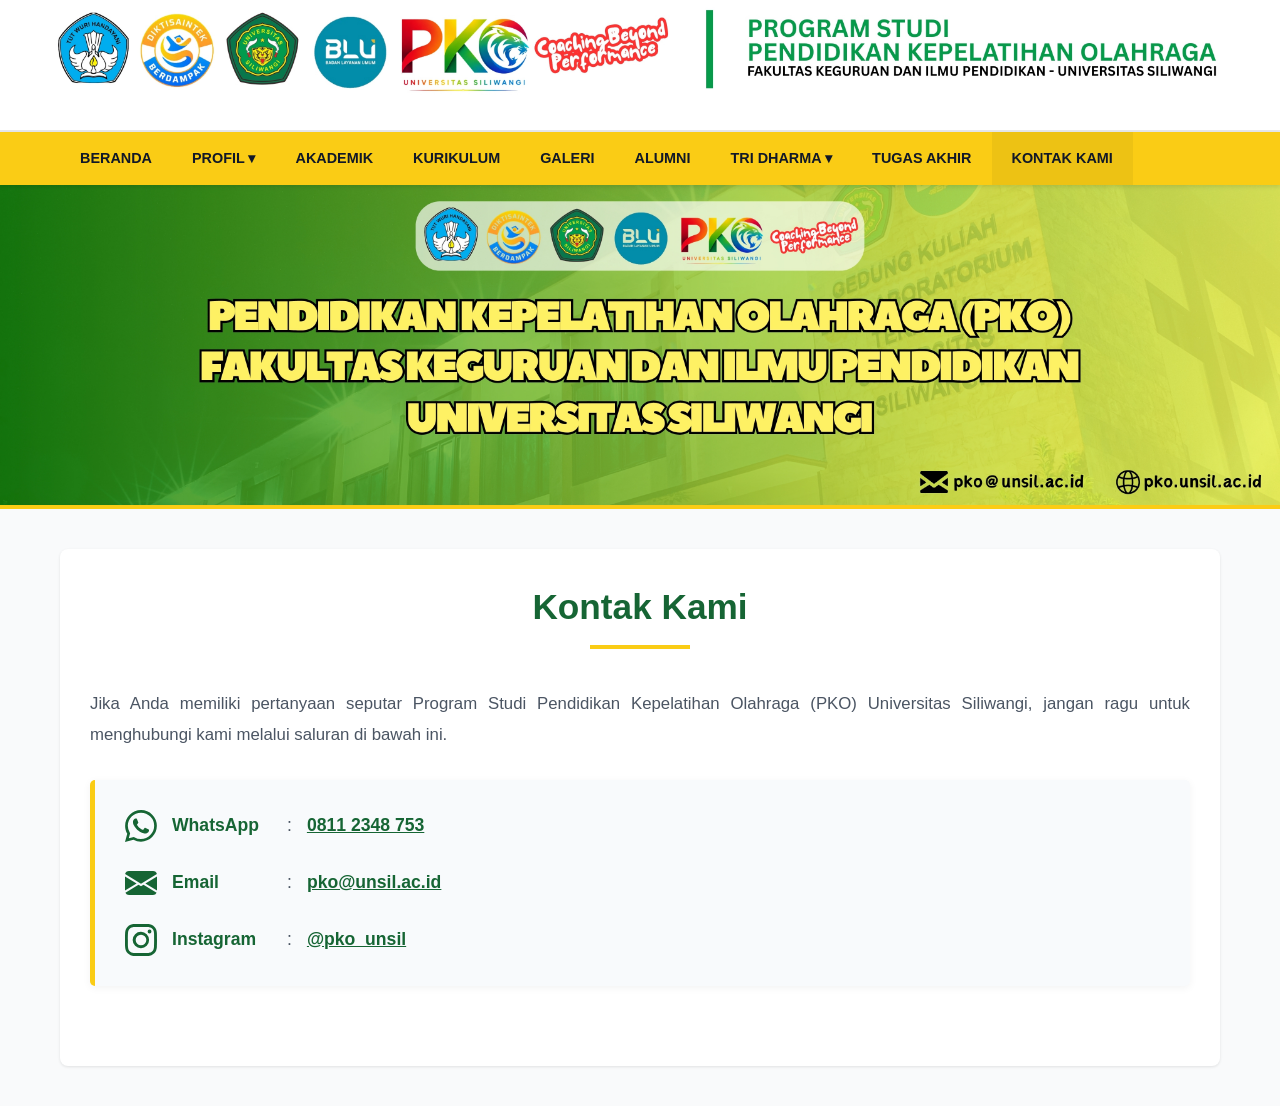
<file: kontak-kami.html>
<!DOCTYPE html>
<html lang="id">
<head>
    <meta charset="UTF-8">
    <meta name="viewport" content="width=device-width, initial-scale=1.0">
    <title>Kontak Kami - Program Studi PKO Universitas Siliwangi</title>
    <!-- Update versi ke 21 agar sinkron dengan file lain -->
    <link rel="stylesheet" href="style.css?v=21">
    <link rel="icon" href="Logo-unsil1.jpg" type="image/jpg">
    <style>
        .contact-item-link { display: flex; align-items: center; text-decoration: none; color: inherit; transition: transform 0.2s; }
        .contact-item-link:hover { transform: scale(1.02); }
        .contact-text-wrapper { display: flex; align-items: center; flex-wrap: wrap; width: 100%; }
        .contact-label { color: #166534; width: 100px; flex-shrink: 0; }
        .contact-colon { margin: 0 15px; flex-shrink: 0; }
        .contact-value { color: #166534; font-weight: bold; text-decoration: underline; word-break: break-word; }
        @media (max-width: 600px) {
            .contact-info { padding: 20px 15px !important; }
            .contact-text-wrapper { flex-direction: column; align-items: flex-start; }
            .contact-label { width: auto; margin-bottom: 2px; font-size: 0.95rem; }
            .contact-colon { display: none; }
            .contact-value { font-size: 1.05rem; }
        }
    </style>
</head>
<body>
    <header class="main-header">
        <div class="header-container">
            <img src="Banner-PKO.jpg" alt="Header PKO Unsil" class="header-image">
        </div>
    </header>
    
    <!-- Navigasi yang Sudah Diperbaiki (Bisa Klik Kurikulum) -->
    <nav class="main-nav">
        <div class="menu-toggle" id="mobile-menu">
            <span class="bar"></span>
            <span class="bar"></span>
            <span class="bar"></span>
        </div>
        <ul class="nav-links" id="nav-menu">
            <li><a href="index.html">BERANDA</a></li>
            <li class="dropdown">
                <a href="#">PROFIL ▾</a>
                <ul class="dropdown-menu">
                    <li><a href="tentang-prodi.html">Tentang Prodi</a></li>
                    <li><a href="sejarah-prodi.html">Sejarah Prodi</a></li>
                    <li><a href="vmts-prodi.html">VMTS Prodi</a></li>
                    <li><a href="struktur-organisasi.html">Struktur Organisasi Prodi</a></li>
                    <li><a href="dosen.html">Dosen</a></li>
                </ul>
            </li>
            <li><a href="#">AKADEMIK</a></li>
            <li><a href="kurikulum.html">KURIKULUM</a></li>
            <li><a href="#">GALERI</a></li>
            <li><a href="#">ALUMNI</a></li>
            <li class="dropdown">
                <a href="#">TRI DHARMA ▾</a>
                <ul class="dropdown-menu">
                    <li><a href="#">Pendidikan/Pengajaran</a></li>
                    <li><a href="#">Penelitian</a></li>
                    <li><a href="#">Pengabdian</a></li>
                </ul>
            </li>
            <li><a href="#">TUGAS AKHIR</a></li>
            <!-- Highlight menu Kontak Kami yang sedang aktif -->
            <li><a href="kontak-kami.html" style="background-color: rgba(0,0,0,0.05);">KONTAK KAMI</a></li>
        </ul>
    </nav>
    
    <section class="hero-section">
        <img id="heroImage" src="Header-PKO.jpg" alt="Header Utama Prodi PKO Unsil">
    </section>

    <main class="content-wrapper" style="margin-top: 40px; max-width: 1200px; margin-left: auto; margin-right: auto; padding: 0 20px;">
        <section class="main-content" style="flex: 1;"> 
            <div class="page-header" style="text-align: center; margin-bottom: 40px;">
                <h1 style="color: #166534; font-size: 2.2rem; margin-bottom: 10px;">Kontak Kami</h1>
                <hr style="width: 100px; border: 2px solid #facc15; margin: 0 auto;">
            </div>
            
            <div class="contact-content" style="text-align: justify; color: #4b5563; font-size: 1.05rem; line-height: 1.8;">
                <p style="margin-bottom: 30px;">Jika Anda memiliki pertanyaan seputar Program Studi Pendidikan Kepelatihan Olahraga (PKO) Universitas Siliwangi, jangan ragu untuk menghubungi kami melalui saluran di bawah ini.</p>
                <div class="contact-info" style="background-color: #f8fafc; padding: 30px; border-left: 5px solid #facc15; border-radius: 5px; box-shadow: 0 2px 8px rgba(0,0,0,0.05); margin-bottom: 50px;">
                    <ul style="list-style: none; padding: 0; margin: 0; font-size: 1.1rem; color: #4b5563;">
                        <li style="margin-bottom: 25px;">
                            <a href="https://wa.me/628112348753" target="_blank" class="contact-item-link">
                                <svg width="32" height="32" fill="#166534" viewBox="0 0 16 16" style="margin-right: 15px; flex-shrink: 0;"><path d="M13.601 2.326A7.854 7.854 0 0 0 7.994 0C3.627 0 .068 3.558.064 7.926c-.003 1.396.366 2.76 1.057 3.965L0 16l4.204-1.102a7.933 7.933 0 0 0 3.79.965h.004c4.368 0 7.926-3.558 7.93-7.93A7.898 7.898 0 0 0 13.6 2.326zM7.994 14.521a6.573 6.573 0 0 1-3.356-.92l-.24-.144-2.494.654.666-2.433-.156-.251a6.56 6.56 0 0 1-1.007-3.505c0-3.626 2.957-6.584 6.591-6.584a6.56 6.56 0 0 1 4.66 1.931 6.557 6.557 0 0 1 1.928 4.66c-.004 3.639-2.961 6.592-6.592 6.592zm3.615-4.934c-.197-.099-1.17-.578-1.353-.646-.182-.065-.315-.099-.445.099-.133.197-.513.646-.627.775-.114.133-.232.148-.43.05-.197-.1-.836-.308-1.592-.985-.59-.525-.985-1.175-1.103-1.372-.114-.198-.011-.304.088-.403.087-.088.197-.232.296-.346.1-.114.133-.198.198-.33.065-.134.034-.248-.015-.347-.05-.099-.445-1.076-.612-1.47-.16-.389-.323-.335-.445-.34-.114-.007-.247-.007-.38-.007a.729.729 0 0 0-.529.247c-.182.198-.691.677-.691 1.654 0 .977.71 1.916.81 2.049.098.133 1.394 2.132 3.383 2.992.47.205.84.326 1.129.418.475.152.904.129 1.246.08.38-.058 1.171-.48 1.338-.943.164-.464.164-.86.114-.943-.049-.084-.182-.133-.38-.232z"/></svg>
                                <div class="contact-text-wrapper"><strong class="contact-label">WhatsApp</strong><span class="contact-colon">:</span><span class="contact-value">0811 2348 753</span></div>
                            </a>
                        </li>
                        <li style="margin-bottom: 25px;">
                            <a href="mailto:pko@unsil.ac.id" class="contact-item-link">
                                <svg width="32" height="32" fill="#166534" viewBox="0 0 16 16" style="margin-right: 15px; flex-shrink: 0;"><path d="M.05 3.555A2 2 0 0 1 2 2h12a2 2 0 0 1 1.95 1.555L8 8.414.05 3.555ZM0 4.697v7.104l5.803-3.558L0 4.697ZM6.761 8.83l-6.57 4.027A2 2 0 0 0 2 14h12a2 2 0 0 0 1.808-1.144l-6.57-4.027L8 9.586l-1.239-.757Zm3.436-.586L16 11.801V4.697l-5.803 3.546Z"/></svg>
                                <div class="contact-text-wrapper"><strong class="contact-label">Email</strong><span class="contact-colon">:</span><span class="contact-value">pko@unsil.ac.id</span></div>
                            </a>
                        </li>
                        <li>
                            <a href="https://instagram.com/pko_unsil" target="_blank" class="contact-item-link">
                                <svg width="32" height="32" fill="#166534" viewBox="0 0 16 16" style="margin-right: 15px; flex-shrink: 0;"><path d="M8 0C5.829 0 5.556.01 4.703.048 3.85.088 3.269.222 2.76.42a3.917 3.917 0 0 0-1.417.923A3.927 3.927 0 0 0 .42 2.76C.222 3.268.087 3.85.048 4.7.01 5.555 0 5.827 0 8.001c0 2.172.01 2.444.048 3.297.04.852.174 1.433.372 1.942.205.526.478.972.923 1.417.444.445.89.719 1.416.923.51.198 1.09.333 1.942.372C5.555 15.99 5.827 16 8 16s2.444-.01 3.298-.048c.851-.04 1.434-.174 1.943-.372a3.916 3.916 0 0 0 1.416-.923c.445-.445.718-.891.923-1.417.197-.509.332-1.09.372-1.942C15.99 10.445 16 10.173 16 8s-.01-2.445-.048-3.299c-.04-.851-.175-1.433-.372-1.941a3.926 3.926 0 0 0-.923-1.417A3.911 3.911 0 0 0 13.24.42c-.51-.198-1.092-.333-1.943-.372C10.443.01 10.172 0 7.998 0h.003zm-.717 1.442h.718c2.136 0 2.389.007 3.232.046.78.035 1.204.166 1.486.275.373.145.64.319.92.599.28.28.453.546.598.92.11.281.24.705.275 1.485.039.843.047 1.096.047 3.231s-.008 2.389-.047 3.232c-.035.78-.166 1.203-.275 1.485a2.47 2.47 0 0 1-.599.919c-.28.28-.546.453-.92.598-.28.11-.704.24-1.485.276-.843.038-1.096.047-3.232.047s-2.39-.009-3.233-.047c-.78-.036-1.203-.166-1.485-.276a2.478 2.478 0 0 1-.92-.598 2.48 2.48 0 0 1-.6-.92c-.109-.281-.24-.705-.275-1.485-.038-.843-.046-1.096-.046-3.233 0-2.136.008-2.388.046-3.231.036-.78.166-1.204.276-1.486.145-.373.319-.64.599-.92.28-.28.546-.453.92-.598.282-.11.705-.24 1.485-.276.738-.034 1.024-.044 2.515-.045v.002zm4.988 1.328a.96.96 0 1 0 0 1.92.96.96 0 0 0 0-1.92zm-4.27 1.122a4.109 4.109 0 1 0 0 8.217 4.109 4.109 0 0 0 0-8.217zm0 1.441a2.667 2.667 0 1 1 0 5.334 2.667 2.667 0 0 1 0-5.334z"/></svg>
                                <div class="contact-text-wrapper"><strong class="contact-label">Instagram</strong><span class="contact-colon">:</span><span class="contact-value">@pko_unsil</span></div>
                            </a>
                        </li>
                    </ul>
                </div>
            </div>
        </section>
    </main>

    <!-- Update versi script ke 21 -->
    <script src="script.js?v=21"></script>
</body>
</html>
</file>
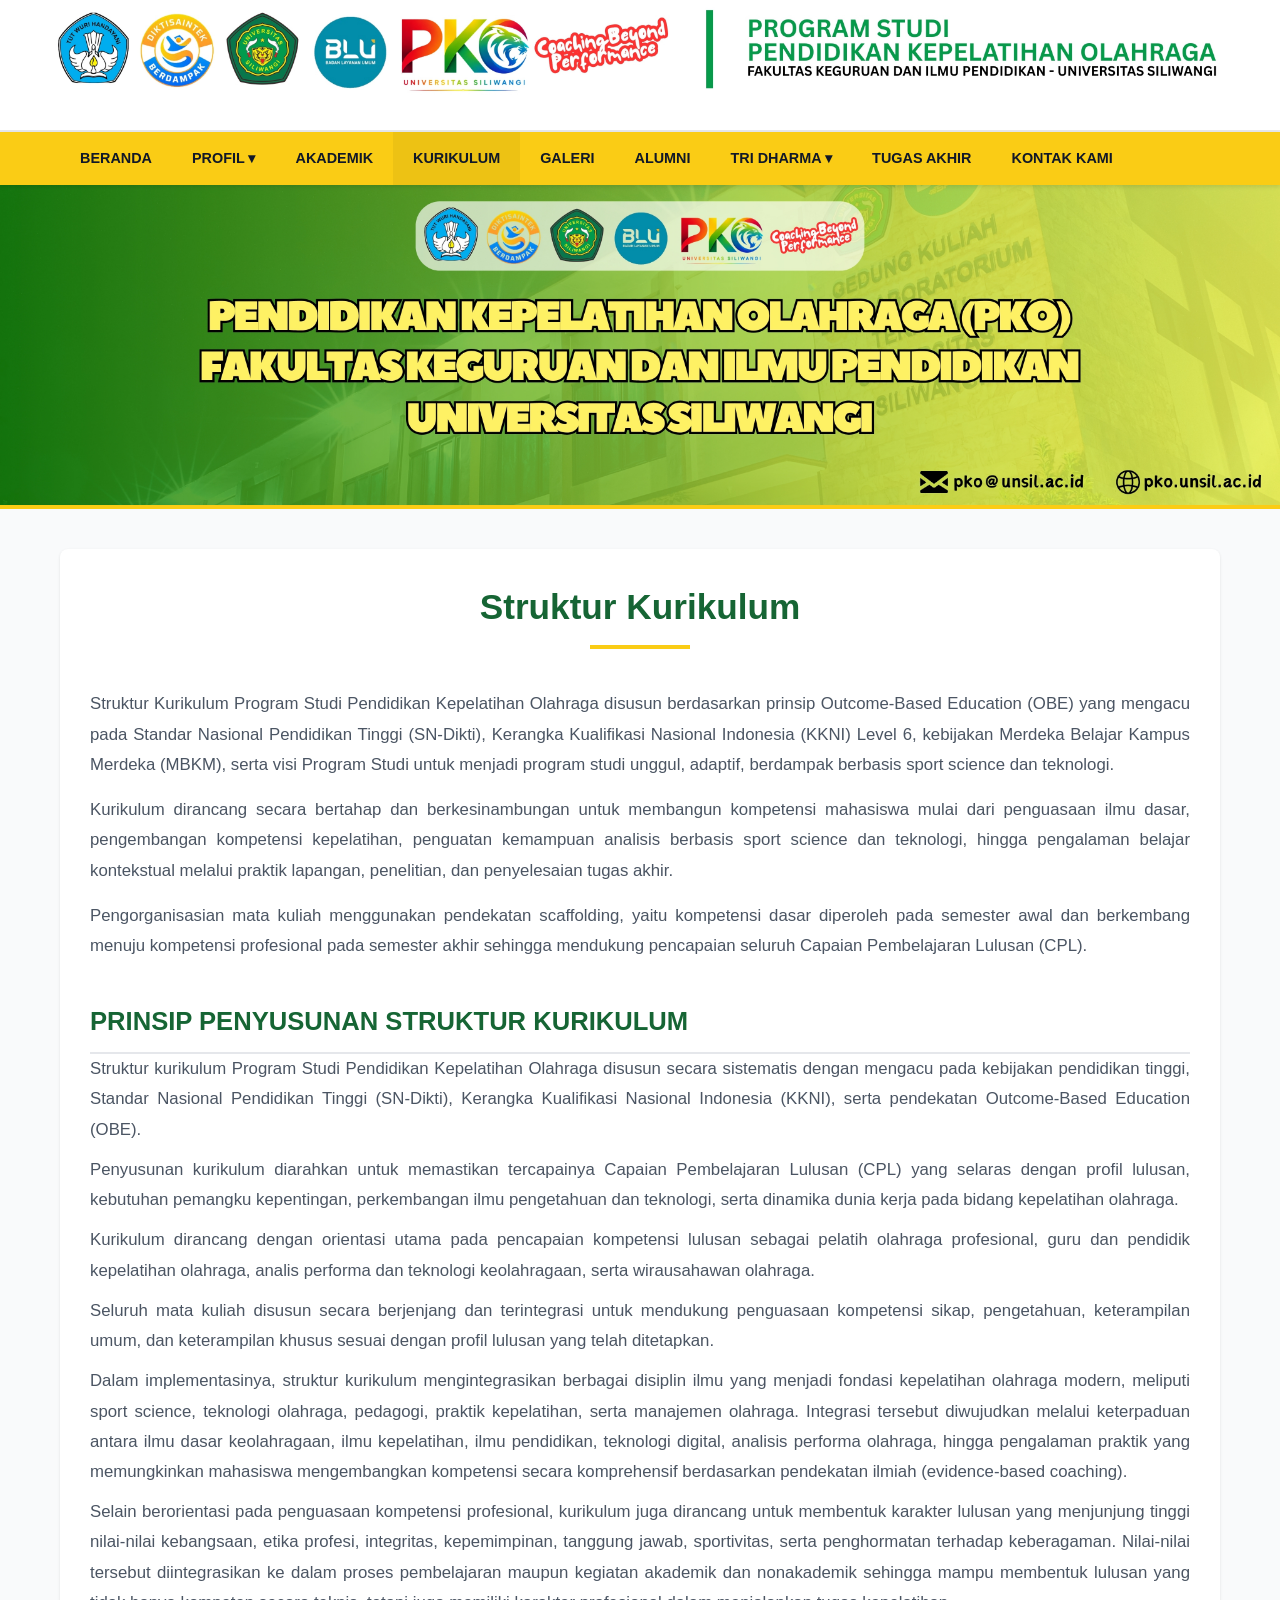
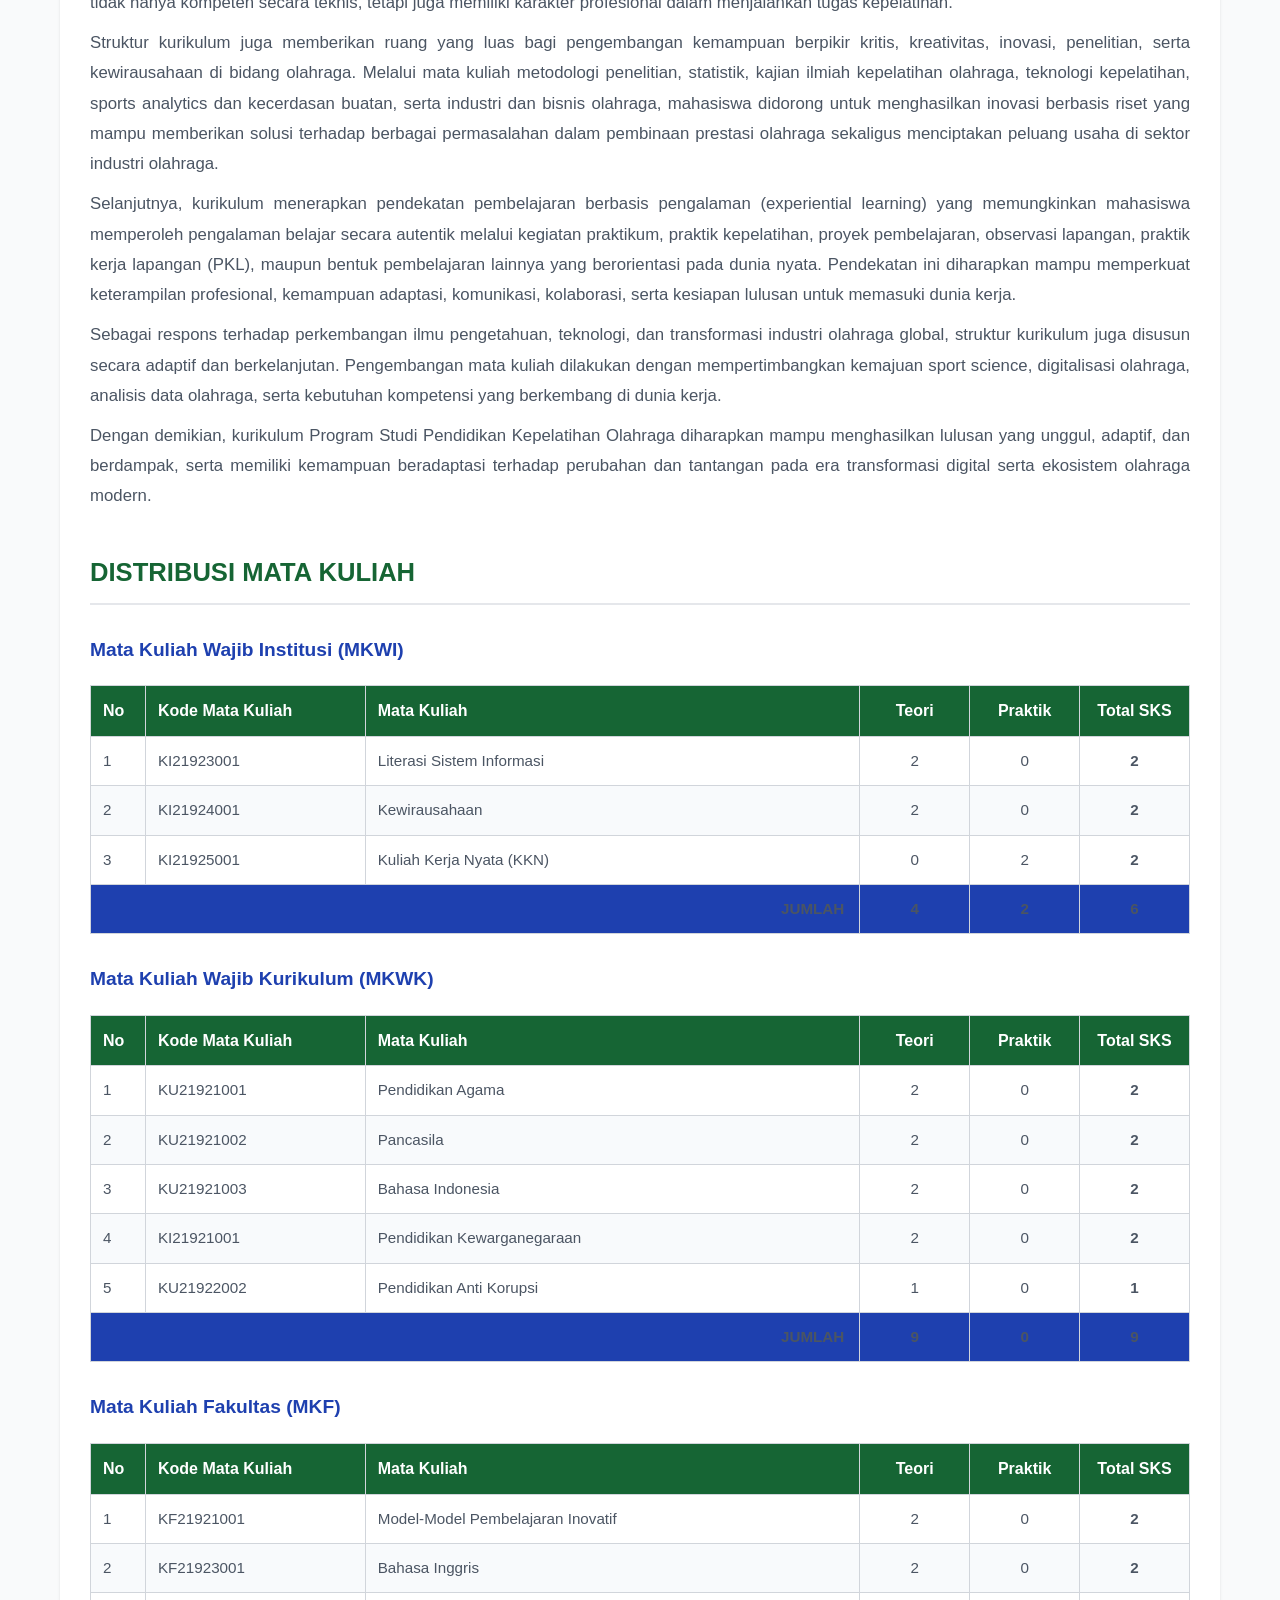
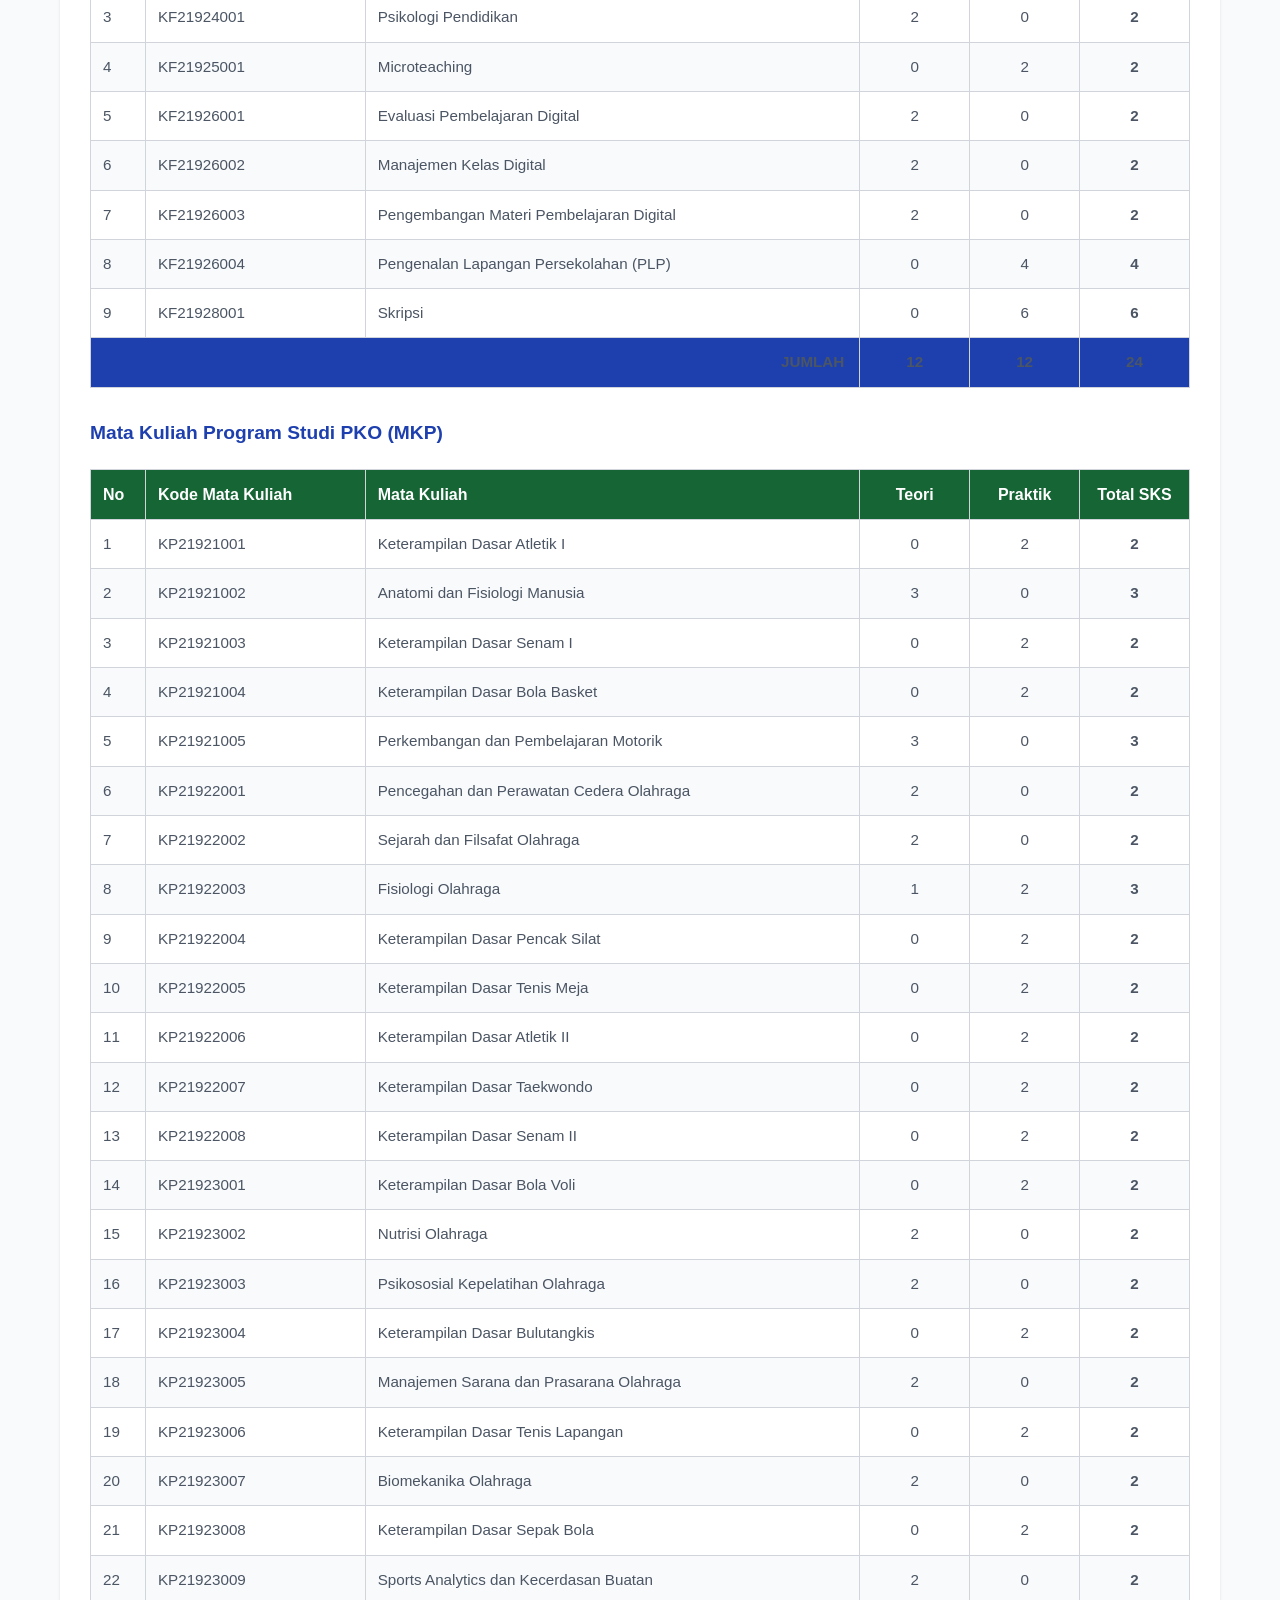
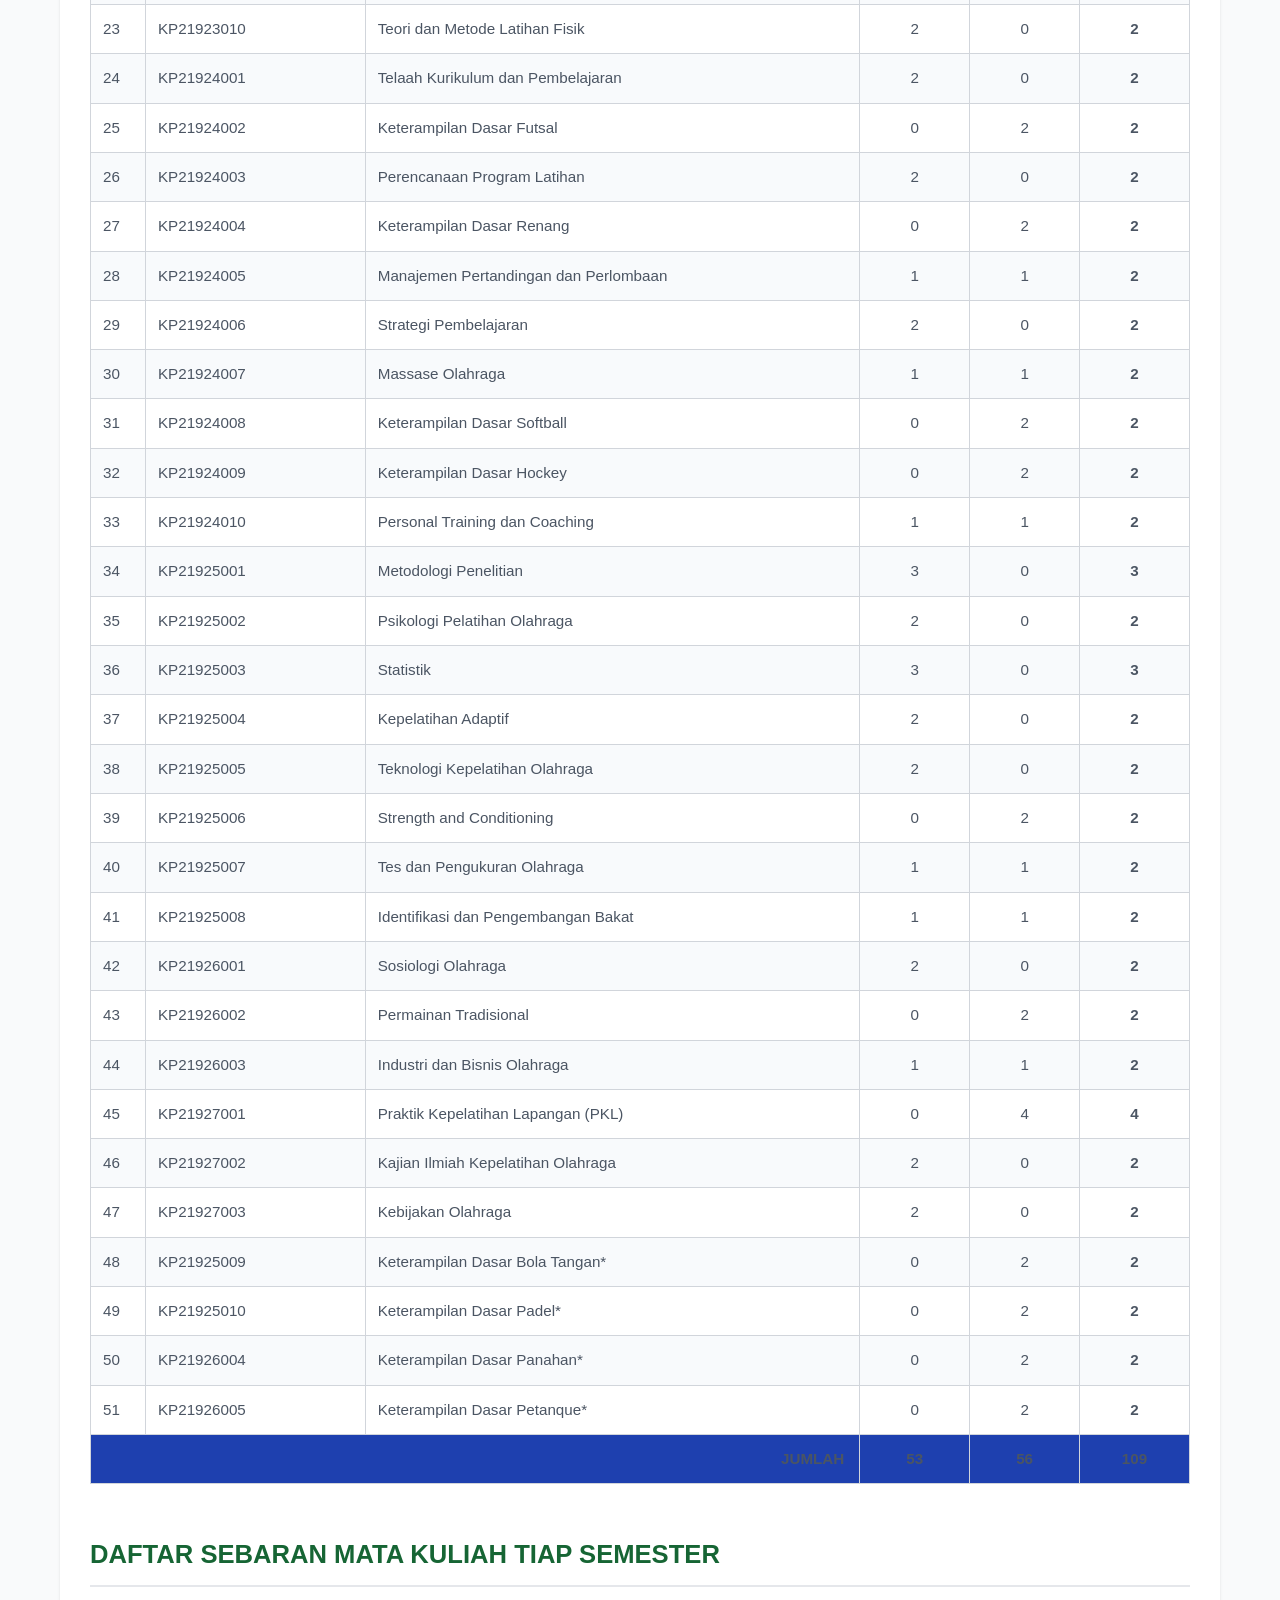
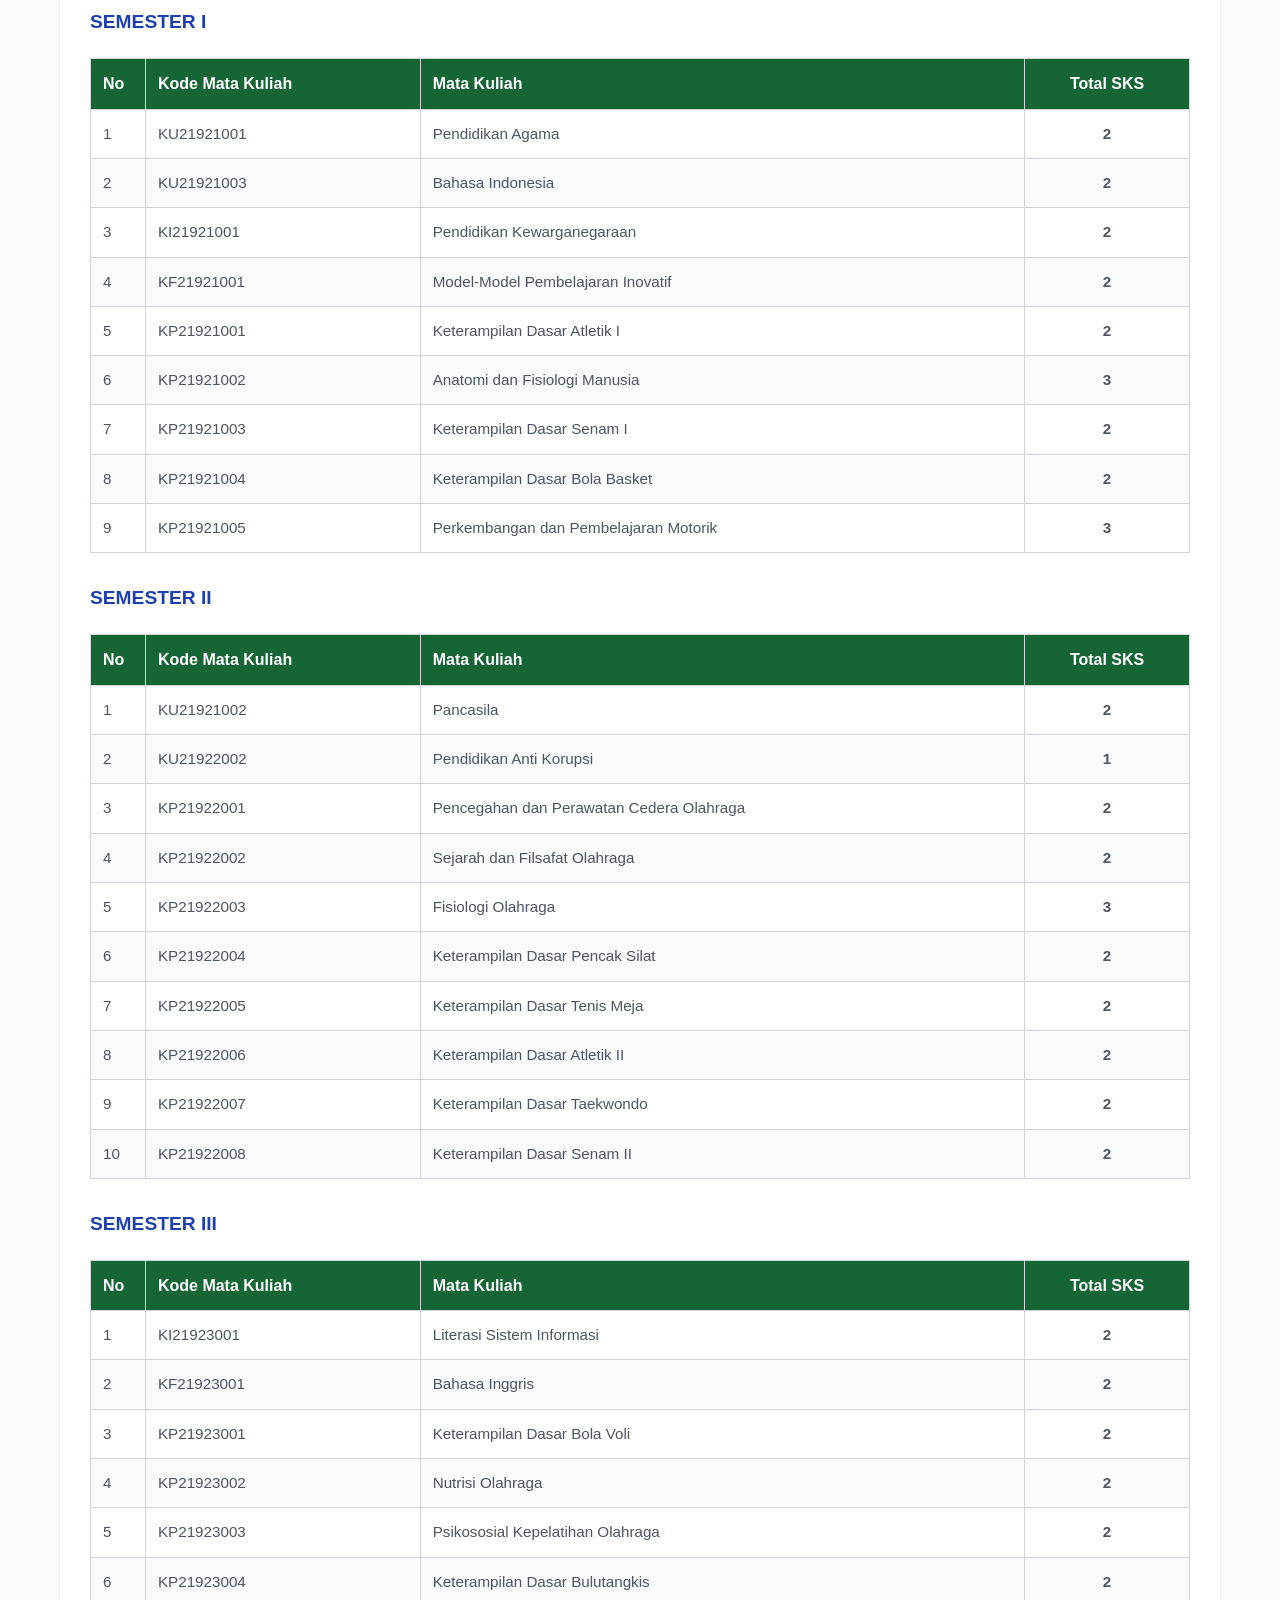
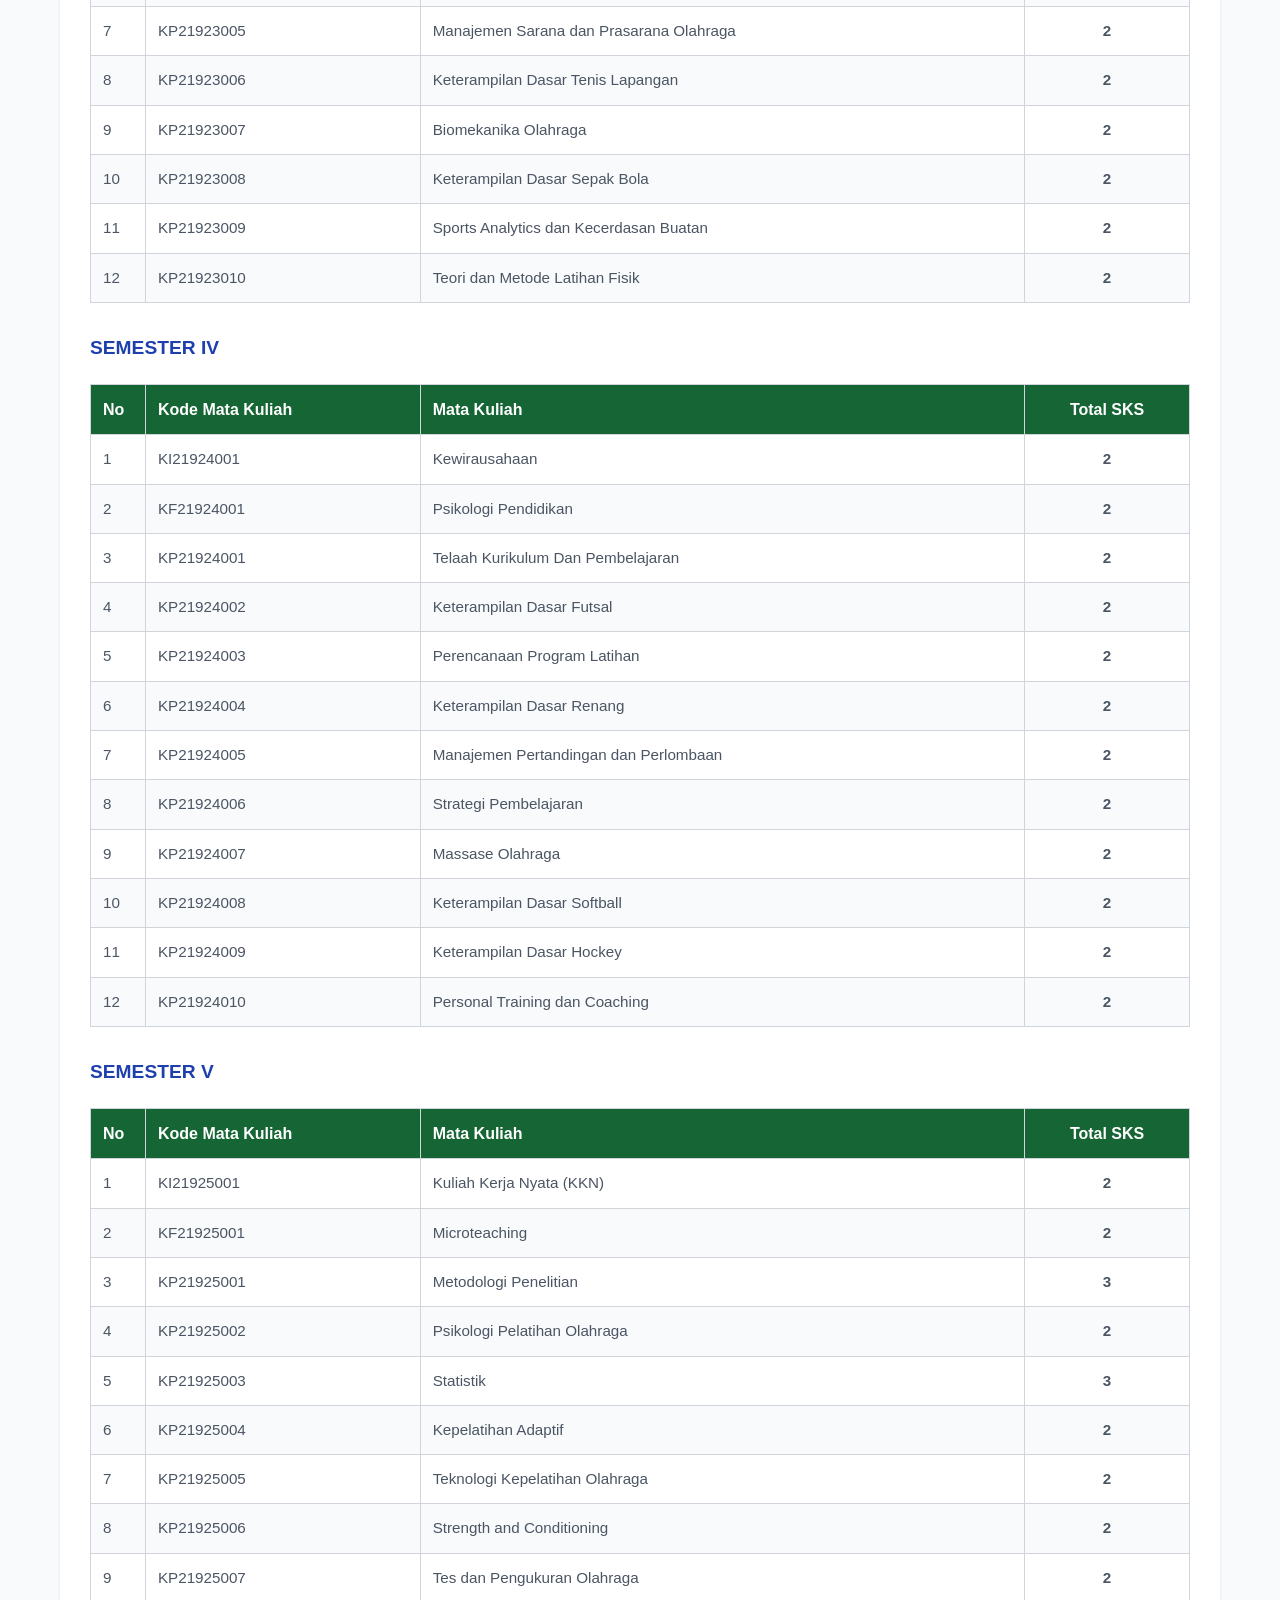
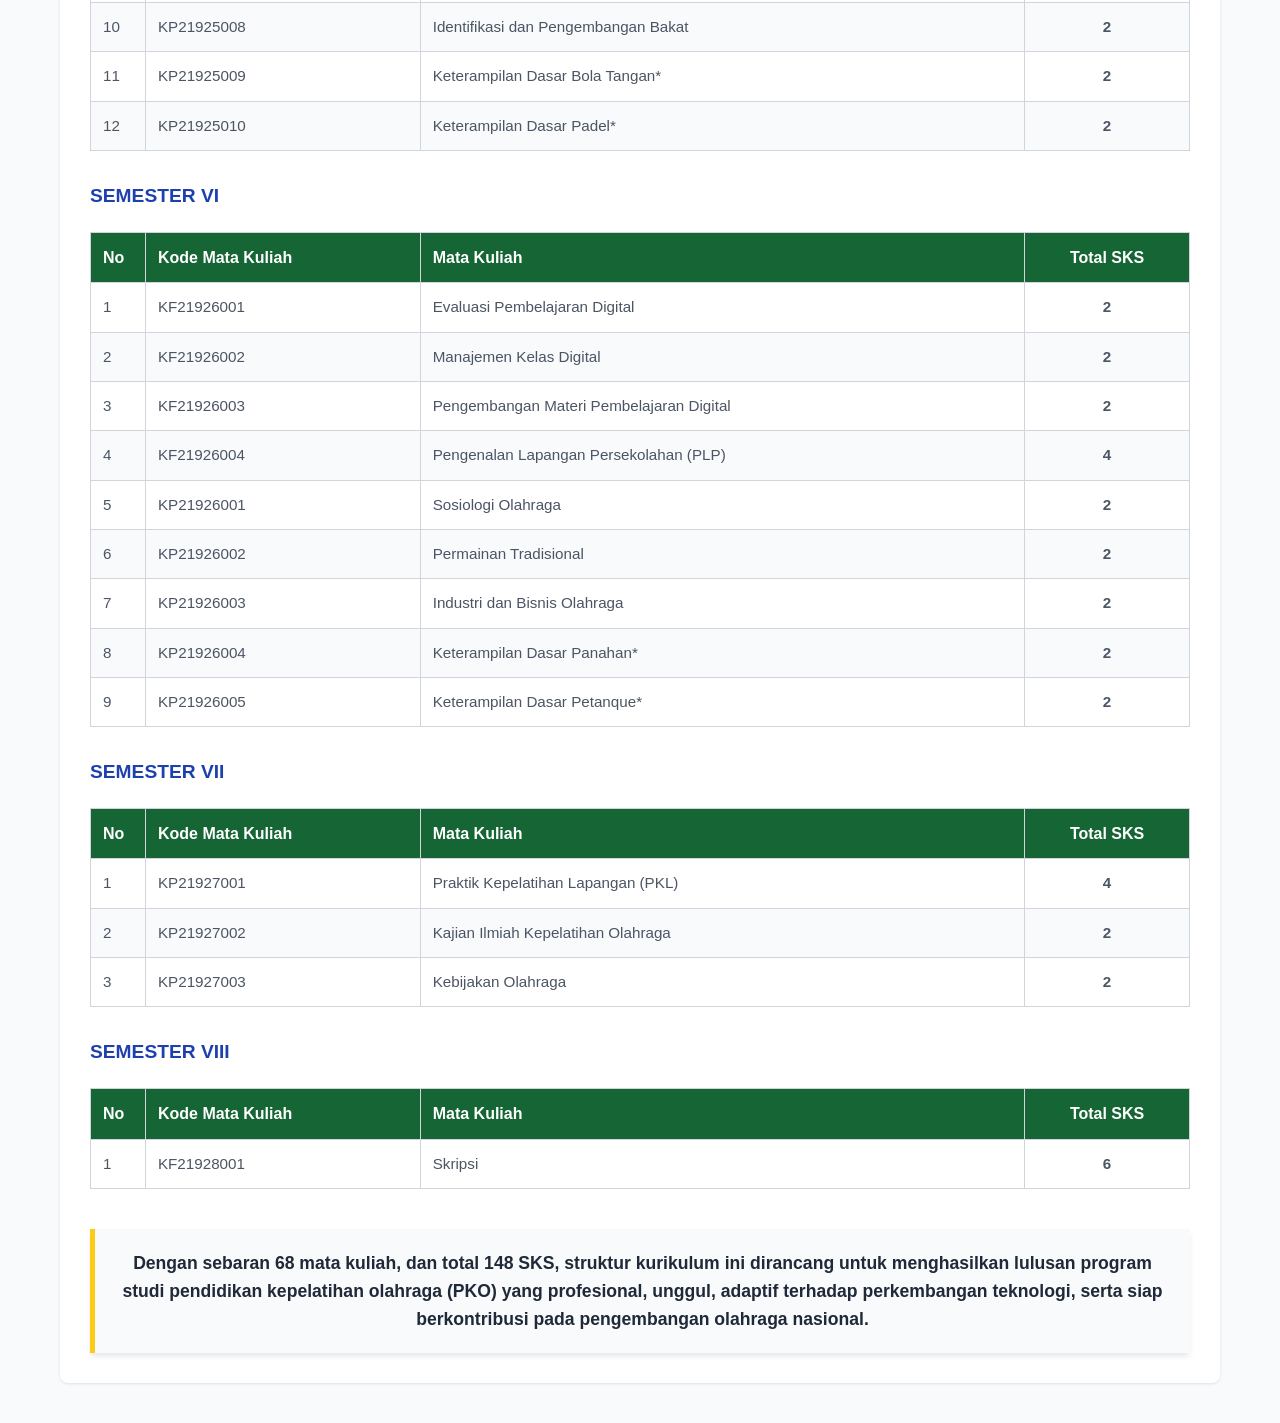
<file: kurikulum.html>
<!DOCTYPE html>
<html lang="id">
<head>
    <meta charset="UTF-8">
    <meta name="viewport" content="width=device-width, initial-scale=1.0">
    <title>Kurikulum Program Studi PKO - Universitas Siliwangi</title>
    <link rel="stylesheet" href="style.css?v=21">
    <link rel="icon" href="Logo-unsil1.jpg" type="image/jpg">
</head>
<body class="kurikulum-page">

    <header class="main-header">
        <div class="header-container">
            <img src="Banner-PKO.jpg" alt="Header PKO Unsil" class="header-image">
        </div>
    </header>
    
    <nav class="main-nav">
        <div class="menu-toggle" id="mobile-menu">
            <span class="bar"></span>
            <span class="bar"></span>
            <span class="bar"></span>
        </div>
        <ul class="nav-links" id="nav-menu">
            <li><a href="index.html">BERANDA</a></li>
            <li class="dropdown">
                <a href="#">PROFIL ▾</a>
                <ul class="dropdown-menu">
                    <li><a href="tentang-prodi.html">Tentang Prodi</a></li>
                    <li><a href="sejarah-prodi.html">Sejarah Prodi</a></li>
                    <li><a href="vmts-prodi.html">VMTS Prodi</a></li>
                    <li><a href="struktur-organisasi.html">Struktur Organisasi Prodi</a></li>
                    <li><a href="dosen.html">Dosen</a></li>
                </ul>
            </li>
            <li><a href="#">AKADEMIK</a></li>
            <li><a href="kurikulum.html" style="background-color: rgba(0,0,0,0.05);">KURIKULUM</a></li>
            <li><a href="#">GALERI</a></li>
            <li><a href="#">ALUMNI</a></li>
            <li class="dropdown">
                <a href="#">TRI DHARMA ▾</a>
                <ul class="dropdown-menu">
                    <li><a href="#">Pendidikan/Pengajaran</a></li>
                    <li><a href="#">Penelitian</a></li>
                    <li><a href="#">Pengabdian</a></li>
                </ul>
            </li>
            <li><a href="#">TUGAS AKHIR</a></li>
            <li><a href="kontak-kami.html">KONTAK KAMI</a></li>
        </ul>
    </nav>

    <section class="hero-section">
        <img id="heroImage" src="Header-PKO.jpg" alt="Banner Utama Prodi PKO Unsil">
    </section>

    <main class="content-wrapper" style="margin-top: 40px; max-width: 1200px; margin-left: auto; margin-right: auto; padding: 0 20px;">
        <section class="main-content" style="flex: 1;"> 
            
            <div class="page-header" style="text-align: center; margin-bottom: 40px;">
                <h1 style="color: #166534; font-size: 2.2rem; margin-bottom: 10px;">Struktur Kurikulum</h1>
                <hr style="width: 100px; border: 2px solid #facc15; margin: 0 auto;">
            </div>

            <div class="vmts-conclusion" style="color: #4b5563; font-size: 1.05rem; line-height: 1.8; text-align: justify; margin-bottom: 40px;">
                <p style="margin-bottom: 15px;">Struktur Kurikulum Program Studi Pendidikan Kepelatihan Olahraga disusun berdasarkan prinsip Outcome-Based Education (OBE) yang mengacu pada Standar Nasional Pendidikan Tinggi (SN-Dikti), Kerangka Kualifikasi Nasional Indonesia (KKNI) Level 6, kebijakan Merdeka Belajar Kampus Merdeka (MBKM), serta visi Program Studi untuk menjadi program studi unggul, adaptif, berdampak berbasis sport science dan teknologi.</p>
                <p style="margin-bottom: 15px;">Kurikulum dirancang secara bertahap dan berkesinambungan untuk membangun kompetensi mahasiswa mulai dari penguasaan ilmu dasar, pengembangan kompetensi kepelatihan, penguatan kemampuan analisis berbasis sport science dan teknologi, hingga pengalaman belajar kontekstual melalui praktik lapangan, penelitian, dan penyelesaian tugas akhir.</p>
                <p>Pengorganisasian mata kuliah menggunakan pendekatan scaffolding, yaitu kompetensi dasar diperoleh pada semester awal dan berkembang menuju kompetensi profesional pada semester akhir sehingga mendukung pencapaian seluruh Capaian Pembelajaran Lulusan (CPL).</p>
            </div>

            <section class="vmts-section">
                <div class="vmts-header">
                    <h2 class="vmts-title" style="color: #166534; font-size: 1.6rem; border-bottom: 2px solid #e5e7eb; padding-bottom: 10px;">PRINSIP PENYUSUNAN STRUKTUR KURIKULUM</h2>
                </div>
                <div style="color: #4b5563; font-size: 1.05rem; line-height: 1.8; text-align: justify; margin-bottom: 40px;">
                    <p style="margin-bottom: 10px;">Struktur kurikulum Program Studi Pendidikan Kepelatihan Olahraga disusun secara sistematis dengan mengacu pada kebijakan pendidikan tinggi, Standar Nasional Pendidikan Tinggi (SN-Dikti), Kerangka Kualifikasi Nasional Indonesia (KKNI), serta pendekatan Outcome-Based Education (OBE).</p>
                    <p style="margin-bottom: 10px;">Penyusunan kurikulum diarahkan untuk memastikan tercapainya Capaian Pembelajaran Lulusan (CPL) yang selaras dengan profil lulusan, kebutuhan pemangku kepentingan, perkembangan ilmu pengetahuan dan teknologi, serta dinamika dunia kerja pada bidang kepelatihan olahraga.</p>
                    <p style="margin-bottom: 10px;">Kurikulum dirancang dengan orientasi utama pada pencapaian kompetensi lulusan sebagai pelatih olahraga profesional, guru dan pendidik kepelatihan olahraga, analis performa dan teknologi keolahragaan, serta wirausahawan olahraga.</p>
                    <p style="margin-bottom: 10px;">Seluruh mata kuliah disusun secara berjenjang dan terintegrasi untuk mendukung penguasaan kompetensi sikap, pengetahuan, keterampilan umum, dan keterampilan khusus sesuai dengan profil lulusan yang telah ditetapkan.</p>
                    <p style="margin-bottom: 10px;">Dalam implementasinya, struktur kurikulum mengintegrasikan berbagai disiplin ilmu yang menjadi fondasi kepelatihan olahraga modern, meliputi sport science, teknologi olahraga, pedagogi, praktik kepelatihan, serta manajemen olahraga. Integrasi tersebut diwujudkan melalui keterpaduan antara ilmu dasar keolahragaan, ilmu kepelatihan, ilmu pendidikan, teknologi digital, analisis performa olahraga, hingga pengalaman praktik yang memungkinkan mahasiswa mengembangkan kompetensi secara komprehensif berdasarkan pendekatan ilmiah (evidence-based coaching).</p>
                    <p style="margin-bottom: 10px;">Selain berorientasi pada penguasaan kompetensi profesional, kurikulum juga dirancang untuk membentuk karakter lulusan yang menjunjung tinggi nilai-nilai kebangsaan, etika profesi, integritas, kepemimpinan, tanggung jawab, sportivitas, serta penghormatan terhadap keberagaman. Nilai-nilai tersebut diintegrasikan ke dalam proses pembelajaran maupun kegiatan akademik dan nonakademik sehingga mampu membentuk lulusan yang tidak hanya kompeten secara teknis, tetapi juga memiliki karakter profesional dalam menjalankan tugas kepelatihan.</p>
                    <p style="margin-bottom: 10px;">Struktur kurikulum juga memberikan ruang yang luas bagi pengembangan kemampuan berpikir kritis, kreativitas, inovasi, penelitian, serta kewirausahaan di bidang olahraga. Melalui mata kuliah metodologi penelitian, statistik, kajian ilmiah kepelatihan olahraga, teknologi kepelatihan, sports analytics dan kecerdasan buatan, serta industri dan bisnis olahraga, mahasiswa didorong untuk menghasilkan inovasi berbasis riset yang mampu memberikan solusi terhadap berbagai permasalahan dalam pembinaan prestasi olahraga sekaligus menciptakan peluang usaha di sektor industri olahraga.</p>
                    <p style="margin-bottom: 10px;">Selanjutnya, kurikulum menerapkan pendekatan pembelajaran berbasis pengalaman (experiential learning) yang memungkinkan mahasiswa memperoleh pengalaman belajar secara autentik melalui kegiatan praktikum, praktik kepelatihan, proyek pembelajaran, observasi lapangan, praktik kerja lapangan (PKL), maupun bentuk pembelajaran lainnya yang berorientasi pada dunia nyata. Pendekatan ini diharapkan mampu memperkuat keterampilan profesional, kemampuan adaptasi, komunikasi, kolaborasi, serta kesiapan lulusan untuk memasuki dunia kerja.</p>
                    <p style="margin-bottom: 10px;">Sebagai respons terhadap perkembangan ilmu pengetahuan, teknologi, dan transformasi industri olahraga global, struktur kurikulum juga disusun secara adaptif dan berkelanjutan. Pengembangan mata kuliah dilakukan dengan mempertimbangkan kemajuan sport science, digitalisasi olahraga, analisis data olahraga, serta kebutuhan kompetensi yang berkembang di dunia kerja.</p>
                    <p>Dengan demikian, kurikulum Program Studi Pendidikan Kepelatihan Olahraga diharapkan mampu menghasilkan lulusan yang unggul, adaptif, dan berdampak, serta memiliki kemampuan beradaptasi terhadap perubahan dan tantangan pada era transformasi digital serta ekosistem olahraga modern.</p>
                </div>

                <div class="vmts-header">
                    <h2 class="vmts-title" style="color: #166534; font-size: 1.6rem; border-bottom: 2px solid #e5e7eb; padding-bottom: 10px;">DISTRIBUSI MATA KULIAH</h2>
                </div>

                <!-- MKWI -->
                <h3 style="color: #1e40af; font-size: 1.2rem; margin-top: 30px; margin-bottom: 15px;">Mata Kuliah Wajib Institusi (MKWI)</h3>
                <div class="table-responsive" style="margin-bottom: 30px;">
                    <table class="vmts-table">
                        <thead>
                            <tr>
                                <th style="width: 5%;">No</th><th style="width: 20%;">Kode Mata Kuliah</th><th style="width: 45%;">Mata Kuliah</th><th style="width: 10%; text-align: center;">Teori</th><th style="width: 10%; text-align: center;">Praktik</th><th style="width: 10%; text-align: center;">Total SKS</th>
                            </tr>
                        </thead>
                        <tbody>
                            <tr><td>1</td><td>KI21923001</td><td>Literasi Sistem Informasi</td><td style="text-align: center;">2</td><td style="text-align: center;">0</td><td style="text-align: center; font-weight: bold;">2</td></tr>
                            <tr><td>2</td><td>KI21924001</td><td>Kewirausahaan</td><td style="text-align: center;">2</td><td style="text-align: center;">0</td><td style="text-align: center; font-weight: bold;">2</td></tr>
                            <tr><td>3</td><td>KI21925001</td><td>Kuliah Kerja Nyata (KKN)</td><td style="text-align: center;">0</td><td style="text-align: center;">2</td><td style="text-align: center; font-weight: bold;">2</td></tr>
                            <tr style="background-color: #1e40af; color: white; font-weight: bold;">
                                <td colspan="3" style="text-align: right; padding-right: 15px;">JUMLAH</td><td style="text-align: center;">4</td><td style="text-align: center;">2</td><td style="text-align: center;">6</td>
                            </tr>
                        </tbody>
                    </table>
                </div>

                <!-- MKWK -->
                <h3 style="color: #1e40af; font-size: 1.2rem; margin-top: 30px; margin-bottom: 15px;">Mata Kuliah Wajib Kurikulum (MKWK)</h3>
                <div class="table-responsive" style="margin-bottom: 30px;">
                    <table class="vmts-table">
                        <thead>
                            <tr>
                                <th style="width: 5%;">No</th><th style="width: 20%;">Kode Mata Kuliah</th><th style="width: 45%;">Mata Kuliah</th><th style="width: 10%; text-align: center;">Teori</th><th style="width: 10%; text-align: center;">Praktik</th><th style="width: 10%; text-align: center;">Total SKS</th>
                            </tr>
                        </thead>
                        <tbody>
                            <tr><td>1</td><td>KU21921001</td><td>Pendidikan Agama</td><td style="text-align: center;">2</td><td style="text-align: center;">0</td><td style="text-align: center; font-weight: bold;">2</td></tr>
                            <tr><td>2</td><td>KU21921002</td><td>Pancasila</td><td style="text-align: center;">2</td><td style="text-align: center;">0</td><td style="text-align: center; font-weight: bold;">2</td></tr>
                            <tr><td>3</td><td>KU21921003</td><td>Bahasa Indonesia</td><td style="text-align: center;">2</td><td style="text-align: center;">0</td><td style="text-align: center; font-weight: bold;">2</td></tr>
                            <tr><td>4</td><td>KI21921001</td><td>Pendidikan Kewarganegaraan</td><td style="text-align: center;">2</td><td style="text-align: center;">0</td><td style="text-align: center; font-weight: bold;">2</td></tr>
                            <tr><td>5</td><td>KU21922002</td><td>Pendidikan Anti Korupsi</td><td style="text-align: center;">1</td><td style="text-align: center;">0</td><td style="text-align: center; font-weight: bold;">1</td></tr>
                            <tr style="background-color: #1e40af; color: white; font-weight: bold;">
                                <td colspan="3" style="text-align: right; padding-right: 15px;">JUMLAH</td><td style="text-align: center;">9</td><td style="text-align: center;">0</td><td style="text-align: center;">9</td>
                            </tr>
                        </tbody>
                    </table>
                </div>

                <!-- MKF -->
                <h3 style="color: #1e40af; font-size: 1.2rem; margin-top: 30px; margin-bottom: 15px;">Mata Kuliah Fakultas (MKF)</h3>
                <div class="table-responsive" style="margin-bottom: 30px;">
                    <table class="vmts-table">
                        <thead>
                            <tr>
                                <th style="width: 5%;">No</th><th style="width: 20%;">Kode Mata Kuliah</th><th style="width: 45%;">Mata Kuliah</th><th style="width: 10%; text-align: center;">Teori</th><th style="width: 10%; text-align: center;">Praktik</th><th style="width: 10%; text-align: center;">Total SKS</th>
                            </tr>
                        </thead>
                        <tbody>
                            <tr><td>1</td><td>KF21921001</td><td>Model-Model Pembelajaran Inovatif</td><td style="text-align: center;">2</td><td style="text-align: center;">0</td><td style="text-align: center; font-weight: bold;">2</td></tr>
                            <tr><td>2</td><td>KF21923001</td><td>Bahasa Inggris</td><td style="text-align: center;">2</td><td style="text-align: center;">0</td><td style="text-align: center; font-weight: bold;">2</td></tr>
                            <tr><td>3</td><td>KF21924001</td><td>Psikologi Pendidikan</td><td style="text-align: center;">2</td><td style="text-align: center;">0</td><td style="text-align: center; font-weight: bold;">2</td></tr>
                            <tr><td>4</td><td>KF21925001</td><td>Microteaching</td><td style="text-align: center;">0</td><td style="text-align: center;">2</td><td style="text-align: center; font-weight: bold;">2</td></tr>
                            <tr><td>5</td><td>KF21926001</td><td>Evaluasi Pembelajaran Digital</td><td style="text-align: center;">2</td><td style="text-align: center;">0</td><td style="text-align: center; font-weight: bold;">2</td></tr>
                            <tr><td>6</td><td>KF21926002</td><td>Manajemen Kelas Digital</td><td style="text-align: center;">2</td><td style="text-align: center;">0</td><td style="text-align: center; font-weight: bold;">2</td></tr>
                            <tr><td>7</td><td>KF21926003</td><td>Pengembangan Materi Pembelajaran Digital</td><td style="text-align: center;">2</td><td style="text-align: center;">0</td><td style="text-align: center; font-weight: bold;">2</td></tr>
                            <tr><td>8</td><td>KF21926004</td><td>Pengenalan Lapangan Persekolahan (PLP)</td><td style="text-align: center;">0</td><td style="text-align: center;">4</td><td style="text-align: center; font-weight: bold;">4</td></tr>
                            <tr><td>9</td><td>KF21928001</td><td>Skripsi</td><td style="text-align: center;">0</td><td style="text-align: center;">6</td><td style="text-align: center; font-weight: bold;">6</td></tr>
                            <tr style="background-color: #1e40af; color: white; font-weight: bold;">
                                <td colspan="3" style="text-align: right; padding-right: 15px;">JUMLAH</td><td style="text-align: center;">12</td><td style="text-align: center;">12</td><td style="text-align: center;">24</td>
                            </tr>
                        </tbody>
                    </table>
                </div>

                <!-- MKP -->
                <h3 style="color: #1e40af; font-size: 1.2rem; margin-top: 30px; margin-bottom: 15px;">Mata Kuliah Program Studi PKO (MKP)</h3>
                <div class="table-responsive" style="margin-bottom: 30px;">
                    <table class="vmts-table">
                        <thead>
                            <tr>
                                <th style="width: 5%;">No</th><th style="width: 20%;">Kode Mata Kuliah</th><th style="width: 45%;">Mata Kuliah</th><th style="width: 10%; text-align: center;">Teori</th><th style="width: 10%; text-align: center;">Praktik</th><th style="width: 10%; text-align: center;">Total SKS</th>
                            </tr>
                        </thead>
                        <tbody>
                            <tr><td>1</td><td>KP21921001</td><td>Keterampilan Dasar Atletik I</td><td style="text-align: center;">0</td><td style="text-align: center;">2</td><td style="text-align: center; font-weight: bold;">2</td></tr>
                            <tr><td>2</td><td>KP21921002</td><td>Anatomi dan Fisiologi Manusia</td><td style="text-align: center;">3</td><td style="text-align: center;">0</td><td style="text-align: center; font-weight: bold;">3</td></tr>
                            <tr><td>3</td><td>KP21921003</td><td>Keterampilan Dasar Senam I</td><td style="text-align: center;">0</td><td style="text-align: center;">2</td><td style="text-align: center; font-weight: bold;">2</td></tr>
                            <tr><td>4</td><td>KP21921004</td><td>Keterampilan Dasar Bola Basket</td><td style="text-align: center;">0</td><td style="text-align: center;">2</td><td style="text-align: center; font-weight: bold;">2</td></tr>
                            <tr><td>5</td><td>KP21921005</td><td>Perkembangan dan Pembelajaran Motorik</td><td style="text-align: center;">3</td><td style="text-align: center;">0</td><td style="text-align: center; font-weight: bold;">3</td></tr>
                            <tr><td>6</td><td>KP21922001</td><td>Pencegahan dan Perawatan Cedera Olahraga</td><td style="text-align: center;">2</td><td style="text-align: center;">0</td><td style="text-align: center; font-weight: bold;">2</td></tr>
                            <tr><td>7</td><td>KP21922002</td><td>Sejarah dan Filsafat Olahraga</td><td style="text-align: center;">2</td><td style="text-align: center;">0</td><td style="text-align: center; font-weight: bold;">2</td></tr>
                            <tr><td>8</td><td>KP21922003</td><td>Fisiologi Olahraga</td><td style="text-align: center;">1</td><td style="text-align: center;">2</td><td style="text-align: center; font-weight: bold;">3</td></tr>
                            <tr><td>9</td><td>KP21922004</td><td>Keterampilan Dasar Pencak Silat</td><td style="text-align: center;">0</td><td style="text-align: center;">2</td><td style="text-align: center; font-weight: bold;">2</td></tr>
                            <tr><td>10</td><td>KP21922005</td><td>Keterampilan Dasar Tenis Meja</td><td style="text-align: center;">0</td><td style="text-align: center;">2</td><td style="text-align: center; font-weight: bold;">2</td></tr>
                            <tr><td>11</td><td>KP21922006</td><td>Keterampilan Dasar Atletik II</td><td style="text-align: center;">0</td><td style="text-align: center;">2</td><td style="text-align: center; font-weight: bold;">2</td></tr>
                            <tr><td>12</td><td>KP21922007</td><td>Keterampilan Dasar Taekwondo</td><td style="text-align: center;">0</td><td style="text-align: center;">2</td><td style="text-align: center; font-weight: bold;">2</td></tr>
                            <tr><td>13</td><td>KP21922008</td><td>Keterampilan Dasar Senam II</td><td style="text-align: center;">0</td><td style="text-align: center;">2</td><td style="text-align: center; font-weight: bold;">2</td></tr>
                            <tr><td>14</td><td>KP21923001</td><td>Keterampilan Dasar Bola Voli</td><td style="text-align: center;">0</td><td style="text-align: center;">2</td><td style="text-align: center; font-weight: bold;">2</td></tr>
                            <tr><td>15</td><td>KP21923002</td><td>Nutrisi Olahraga</td><td style="text-align: center;">2</td><td style="text-align: center;">0</td><td style="text-align: center; font-weight: bold;">2</td></tr>
                            <tr><td>16</td><td>KP21923003</td><td>Psikososial Kepelatihan Olahraga</td><td style="text-align: center;">2</td><td style="text-align: center;">0</td><td style="text-align: center; font-weight: bold;">2</td></tr>
                            <tr><td>17</td><td>KP21923004</td><td>Keterampilan Dasar Bulutangkis</td><td style="text-align: center;">0</td><td style="text-align: center;">2</td><td style="text-align: center; font-weight: bold;">2</td></tr>
                            <tr><td>18</td><td>KP21923005</td><td>Manajemen Sarana dan Prasarana Olahraga</td><td style="text-align: center;">2</td><td style="text-align: center;">0</td><td style="text-align: center; font-weight: bold;">2</td></tr>
                            <tr><td>19</td><td>KP21923006</td><td>Keterampilan Dasar Tenis Lapangan</td><td style="text-align: center;">0</td><td style="text-align: center;">2</td><td style="text-align: center; font-weight: bold;">2</td></tr>
                            <tr><td>20</td><td>KP21923007</td><td>Biomekanika Olahraga</td><td style="text-align: center;">2</td><td style="text-align: center;">0</td><td style="text-align: center; font-weight: bold;">2</td></tr>
                            <tr><td>21</td><td>KP21923008</td><td>Keterampilan Dasar Sepak Bola</td><td style="text-align: center;">0</td><td style="text-align: center;">2</td><td style="text-align: center; font-weight: bold;">2</td></tr>
                            <tr><td>22</td><td>KP21923009</td><td>Sports Analytics dan Kecerdasan Buatan</td><td style="text-align: center;">2</td><td style="text-align: center;">0</td><td style="text-align: center; font-weight: bold;">2</td></tr>
                            <tr><td>23</td><td>KP21923010</td><td>Teori dan Metode Latihan Fisik</td><td style="text-align: center;">2</td><td style="text-align: center;">0</td><td style="text-align: center; font-weight: bold;">2</td></tr>
                            <tr><td>24</td><td>KP21924001</td><td>Telaah Kurikulum dan Pembelajaran</td><td style="text-align: center;">2</td><td style="text-align: center;">0</td><td style="text-align: center; font-weight: bold;">2</td></tr>
                            <tr><td>25</td><td>KP21924002</td><td>Keterampilan Dasar Futsal</td><td style="text-align: center;">0</td><td style="text-align: center;">2</td><td style="text-align: center; font-weight: bold;">2</td></tr>
                            <tr><td>26</td><td>KP21924003</td><td>Perencanaan Program Latihan</td><td style="text-align: center;">2</td><td style="text-align: center;">0</td><td style="text-align: center; font-weight: bold;">2</td></tr>
                            <tr><td>27</td><td>KP21924004</td><td>Keterampilan Dasar Renang</td><td style="text-align: center;">0</td><td style="text-align: center;">2</td><td style="text-align: center; font-weight: bold;">2</td></tr>
                            <tr><td>28</td><td>KP21924005</td><td>Manajemen Pertandingan dan Perlombaan</td><td style="text-align: center;">1</td><td style="text-align: center;">1</td><td style="text-align: center; font-weight: bold;">2</td></tr>
                            <tr><td>29</td><td>KP21924006</td><td>Strategi Pembelajaran</td><td style="text-align: center;">2</td><td style="text-align: center;">0</td><td style="text-align: center; font-weight: bold;">2</td></tr>
                            <tr><td>30</td><td>KP21924007</td><td>Massase Olahraga</td><td style="text-align: center;">1</td><td style="text-align: center;">1</td><td style="text-align: center; font-weight: bold;">2</td></tr>
                            <tr><td>31</td><td>KP21924008</td><td>Keterampilan Dasar Softball</td><td style="text-align: center;">0</td><td style="text-align: center;">2</td><td style="text-align: center; font-weight: bold;">2</td></tr>
                            <tr><td>32</td><td>KP21924009</td><td>Keterampilan Dasar Hockey</td><td style="text-align: center;">0</td><td style="text-align: center;">2</td><td style="text-align: center; font-weight: bold;">2</td></tr>
                            <tr><td>33</td><td>KP21924010</td><td>Personal Training dan Coaching</td><td style="text-align: center;">1</td><td style="text-align: center;">1</td><td style="text-align: center; font-weight: bold;">2</td></tr>
                            <tr><td>34</td><td>KP21925001</td><td>Metodologi Penelitian</td><td style="text-align: center;">3</td><td style="text-align: center;">0</td><td style="text-align: center; font-weight: bold;">3</td></tr>
                            <tr><td>35</td><td>KP21925002</td><td>Psikologi Pelatihan Olahraga</td><td style="text-align: center;">2</td><td style="text-align: center;">0</td><td style="text-align: center; font-weight: bold;">2</td></tr>
                            <tr><td>36</td><td>KP21925003</td><td>Statistik</td><td style="text-align: center;">3</td><td style="text-align: center;">0</td><td style="text-align: center; font-weight: bold;">3</td></tr>
                            <tr><td>37</td><td>KP21925004</td><td>Kepelatihan Adaptif</td><td style="text-align: center;">2</td><td style="text-align: center;">0</td><td style="text-align: center; font-weight: bold;">2</td></tr>
                            <tr><td>38</td><td>KP21925005</td><td>Teknologi Kepelatihan Olahraga</td><td style="text-align: center;">2</td><td style="text-align: center;">0</td><td style="text-align: center; font-weight: bold;">2</td></tr>
                            <tr><td>39</td><td>KP21925006</td><td>Strength and Conditioning</td><td style="text-align: center;">0</td><td style="text-align: center;">2</td><td style="text-align: center; font-weight: bold;">2</td></tr>
                            <tr><td>40</td><td>KP21925007</td><td>Tes dan Pengukuran Olahraga</td><td style="text-align: center;">1</td><td style="text-align: center;">1</td><td style="text-align: center; font-weight: bold;">2</td></tr>
                            <tr><td>41</td><td>KP21925008</td><td>Identifikasi dan Pengembangan Bakat</td><td style="text-align: center;">1</td><td style="text-align: center;">1</td><td style="text-align: center; font-weight: bold;">2</td></tr>
                            <tr><td>42</td><td>KP21926001</td><td>Sosiologi Olahraga</td><td style="text-align: center;">2</td><td style="text-align: center;">0</td><td style="text-align: center; font-weight: bold;">2</td></tr>
                            <tr><td>43</td><td>KP21926002</td><td>Permainan Tradisional</td><td style="text-align: center;">0</td><td style="text-align: center;">2</td><td style="text-align: center; font-weight: bold;">2</td></tr>
                            <tr><td>44</td><td>KP21926003</td><td>Industri dan Bisnis Olahraga</td><td style="text-align: center;">1</td><td style="text-align: center;">1</td><td style="text-align: center; font-weight: bold;">2</td></tr>
                            <tr><td>45</td><td>KP21927001</td><td>Praktik Kepelatihan Lapangan (PKL)</td><td style="text-align: center;">0</td><td style="text-align: center;">4</td><td style="text-align: center; font-weight: bold;">4</td></tr>
                            <tr><td>46</td><td>KP21927002</td><td>Kajian Ilmiah Kepelatihan Olahraga</td><td style="text-align: center;">2</td><td style="text-align: center;">0</td><td style="text-align: center; font-weight: bold;">2</td></tr>
                            <tr><td>47</td><td>KP21927003</td><td>Kebijakan Olahraga</td><td style="text-align: center;">2</td><td style="text-align: center;">0</td><td style="text-align: center; font-weight: bold;">2</td></tr>
                            <tr><td>48</td><td>KP21925009</td><td>Keterampilan Dasar Bola Tangan*</td><td style="text-align: center;">0</td><td style="text-align: center;">2</td><td style="text-align: center; font-weight: bold;">2</td></tr>
                            <tr><td>49</td><td>KP21925010</td><td>Keterampilan Dasar Padel*</td><td style="text-align: center;">0</td><td style="text-align: center;">2</td><td style="text-align: center; font-weight: bold;">2</td></tr>
                            <tr><td>50</td><td>KP21926004</td><td>Keterampilan Dasar Panahan*</td><td style="text-align: center;">0</td><td style="text-align: center;">2</td><td style="text-align: center; font-weight: bold;">2</td></tr>
                            <tr><td>51</td><td>KP21926005</td><td>Keterampilan Dasar Petanque*</td><td style="text-align: center;">0</td><td style="text-align: center;">2</td><td style="text-align: center; font-weight: bold;">2</td></tr>
                            <tr style="background-color: #1e40af; color: white; font-weight: bold;">
                                <td colspan="3" style="text-align: right; padding-right: 15px;">JUMLAH</td><td style="text-align: center;">53</td><td style="text-align: center;">56</td><td style="text-align: center;">109</td>
                            </tr>
                        </tbody>
                    </table>
                </div>

                <div class="vmts-header" style="margin-top: 50px;">
                    <h2 class="vmts-title" style="color: #166534; font-size: 1.6rem; border-bottom: 2px solid #e5e7eb; padding-bottom: 10px;">DAFTAR SEBARAN MATA KULIAH TIAP SEMESTER</h2>
                </div>

                <h3 style="color: #1e40af; font-size: 1.2rem; margin-top: 20px; margin-bottom: 15px;">SEMESTER I</h3>
                <div class="table-responsive" style="margin-bottom: 30px;">
                    <table class="vmts-table">
                        <thead>
                            <tr>
                                <th style="width: 5%;">No</th><th style="width: 25%;">Kode Mata Kuliah</th><th style="width: 55%;">Mata Kuliah</th><th style="width: 15%; text-align: center;">Total SKS</th>
                            </tr>
                        </thead>
                        <tbody>
                            <tr><td>1</td><td>KU21921001</td><td>Pendidikan Agama</td><td style="text-align: center; font-weight: bold;">2</td></tr>
                            <tr><td>2</td><td>KU21921003</td><td>Bahasa Indonesia</td><td style="text-align: center; font-weight: bold;">2</td></tr>
                            <tr><td>3</td><td>KI21921001</td><td>Pendidikan Kewarganegaraan</td><td style="text-align: center; font-weight: bold;">2</td></tr>
                            <tr><td>4</td><td>KF21921001</td><td>Model-Model Pembelajaran Inovatif</td><td style="text-align: center; font-weight: bold;">2</td></tr>
                            <tr><td>5</td><td>KP21921001</td><td>Keterampilan Dasar Atletik I</td><td style="text-align: center; font-weight: bold;">2</td></tr>
                            <tr><td>6</td><td>KP21921002</td><td>Anatomi dan Fisiologi Manusia</td><td style="text-align: center; font-weight: bold;">3</td></tr>
                            <tr><td>7</td><td>KP21921003</td><td>Keterampilan Dasar Senam I</td><td style="text-align: center; font-weight: bold;">2</td></tr>
                            <tr><td>8</td><td>KP21921004</td><td>Keterampilan Dasar Bola Basket</td><td style="text-align: center; font-weight: bold;">2</td></tr>
                            <tr><td>9</td><td>KP21921005</td><td>Perkembangan dan Pembelajaran Motorik</td><td style="text-align: center; font-weight: bold;">3</td></tr>
                        </tbody>
                    </table>
                </div>

                <h3 style="color: #1e40af; font-size: 1.2rem; margin-top: 20px; margin-bottom: 15px;">SEMESTER II</h3>
                <div class="table-responsive" style="margin-bottom: 30px;">
                    <table class="vmts-table">
                        <thead>
                            <tr>
                                <th style="width: 5%;">No</th><th style="width: 25%;">Kode Mata Kuliah</th><th style="width: 55%;">Mata Kuliah</th><th style="width: 15%; text-align: center;">Total SKS</th>
                            </tr>
                        </thead>
                        <tbody>
                            <tr><td>1</td><td>KU21921002</td><td>Pancasila</td><td style="text-align: center; font-weight: bold;">2</td></tr>
                            <tr><td>2</td><td>KU21922002</td><td>Pendidikan Anti Korupsi</td><td style="text-align: center; font-weight: bold;">1</td></tr>
                            <tr><td>3</td><td>KP21922001</td><td>Pencegahan dan Perawatan Cedera Olahraga</td><td style="text-align: center; font-weight: bold;">2</td></tr>
                            <tr><td>4</td><td>KP21922002</td><td>Sejarah dan Filsafat Olahraga</td><td style="text-align: center; font-weight: bold;">2</td></tr>
                            <tr><td>5</td><td>KP21922003</td><td>Fisiologi Olahraga</td><td style="text-align: center; font-weight: bold;">3</td></tr>
                            <tr><td>6</td><td>KP21922004</td><td>Keterampilan Dasar Pencak Silat</td><td style="text-align: center; font-weight: bold;">2</td></tr>
                            <tr><td>7</td><td>KP21922005</td><td>Keterampilan Dasar Tenis Meja</td><td style="text-align: center; font-weight: bold;">2</td></tr>
                            <tr><td>8</td><td>KP21922006</td><td>Keterampilan Dasar Atletik II</td><td style="text-align: center; font-weight: bold;">2</td></tr>
                            <tr><td>9</td><td>KP21922007</td><td>Keterampilan Dasar Taekwondo</td><td style="text-align: center; font-weight: bold;">2</td></tr>
                            <tr><td>10</td><td>KP21922008</td><td>Keterampilan Dasar Senam II</td><td style="text-align: center; font-weight: bold;">2</td></tr>
                        </tbody>
                    </table>
                </div>

                <h3 style="color: #1e40af; font-size: 1.2rem; margin-top: 20px; margin-bottom: 15px;">SEMESTER III</h3>
                <div class="table-responsive" style="margin-bottom: 30px;">
                    <table class="vmts-table">
                        <thead>
                            <tr>
                                <th style="width: 5%;">No</th><th style="width: 25%;">Kode Mata Kuliah</th><th style="width: 55%;">Mata Kuliah</th><th style="width: 15%; text-align: center;">Total SKS</th>
                            </tr>
                        </thead>
                        <tbody>
                            <tr><td>1</td><td>KI21923001</td><td>Literasi Sistem Informasi</td><td style="text-align: center; font-weight: bold;">2</td></tr>
                            <tr><td>2</td><td>KF21923001</td><td>Bahasa Inggris</td><td style="text-align: center; font-weight: bold;">2</td></tr>
                            <tr><td>3</td><td>KP21923001</td><td>Keterampilan Dasar Bola Voli</td><td style="text-align: center; font-weight: bold;">2</td></tr>
                            <tr><td>4</td><td>KP21923002</td><td>Nutrisi Olahraga</td><td style="text-align: center; font-weight: bold;">2</td></tr>
                            <tr><td>5</td><td>KP21923003</td><td>Psikososial Kepelatihan Olahraga</td><td style="text-align: center; font-weight: bold;">2</td></tr>
                            <tr><td>6</td><td>KP21923004</td><td>Keterampilan Dasar Bulutangkis</td><td style="text-align: center; font-weight: bold;">2</td></tr>
                            <tr><td>7</td><td>KP21923005</td><td>Manajemen Sarana dan Prasarana Olahraga</td><td style="text-align: center; font-weight: bold;">2</td></tr>
                            <tr><td>8</td><td>KP21923006</td><td>Keterampilan Dasar Tenis Lapangan</td><td style="text-align: center; font-weight: bold;">2</td></tr>
                            <tr><td>9</td><td>KP21923007</td><td>Biomekanika Olahraga</td><td style="text-align: center; font-weight: bold;">2</td></tr>
                            <tr><td>10</td><td>KP21923008</td><td>Keterampilan Dasar Sepak Bola</td><td style="text-align: center; font-weight: bold;">2</td></tr>
                            <tr><td>11</td><td>KP21923009</td><td>Sports Analytics dan Kecerdasan Buatan</td><td style="text-align: center; font-weight: bold;">2</td></tr>
                            <tr><td>12</td><td>KP21923010</td><td>Teori dan Metode Latihan Fisik</td><td style="text-align: center; font-weight: bold;">2</td></tr>
                        </tbody>
                    </table>
                </div>

                <h3 style="color: #1e40af; font-size: 1.2rem; margin-top: 20px; margin-bottom: 15px;">SEMESTER IV</h3>
                <div class="table-responsive" style="margin-bottom: 30px;">
                    <table class="vmts-table">
                        <thead>
                            <tr>
                                <th style="width: 5%;">No</th><th style="width: 25%;">Kode Mata Kuliah</th><th style="width: 55%;">Mata Kuliah</th><th style="width: 15%; text-align: center;">Total SKS</th>
                            </tr>
                        </thead>
                        <tbody>
                            <tr><td>1</td><td>KI21924001</td><td>Kewirausahaan</td><td style="text-align: center; font-weight: bold;">2</td></tr>
                            <tr><td>2</td><td>KF21924001</td><td>Psikologi Pendidikan</td><td style="text-align: center; font-weight: bold;">2</td></tr>
                            <tr><td>3</td><td>KP21924001</td><td>Telaah Kurikulum Dan Pembelajaran</td><td style="text-align: center; font-weight: bold;">2</td></tr>
                            <tr><td>4</td><td>KP21924002</td><td>Keterampilan Dasar Futsal</td><td style="text-align: center; font-weight: bold;">2</td></tr>
                            <tr><td>5</td><td>KP21924003</td><td>Perencanaan Program Latihan</td><td style="text-align: center; font-weight: bold;">2</td></tr>
                            <tr><td>6</td><td>KP21924004</td><td>Keterampilan Dasar Renang</td><td style="text-align: center; font-weight: bold;">2</td></tr>
                            <tr><td>7</td><td>KP21924005</td><td>Manajemen Pertandingan dan Perlombaan</td><td style="text-align: center; font-weight: bold;">2</td></tr>
                            <tr><td>8</td><td>KP21924006</td><td>Strategi Pembelajaran</td><td style="text-align: center; font-weight: bold;">2</td></tr>
                            <tr><td>9</td><td>KP21924007</td><td>Massase Olahraga</td><td style="text-align: center; font-weight: bold;">2</td></tr>
                            <tr><td>10</td><td>KP21924008</td><td>Keterampilan Dasar Softball</td><td style="text-align: center; font-weight: bold;">2</td></tr>
                            <tr><td>11</td><td>KP21924009</td><td>Keterampilan Dasar Hockey</td><td style="text-align: center; font-weight: bold;">2</td></tr>
                            <tr><td>12</td><td>KP21924010</td><td>Personal Training dan Coaching</td><td style="text-align: center; font-weight: bold;">2</td></tr>
                        </tbody>
                    </table>
                </div>

                <h3 style="color: #1e40af; font-size: 1.2rem; margin-top: 20px; margin-bottom: 15px;">SEMESTER V</h3>
                <div class="table-responsive" style="margin-bottom: 30px;">
                    <table class="vmts-table">
                        <thead>
                            <tr>
                                <th style="width: 5%;">No</th><th style="width: 25%;">Kode Mata Kuliah</th><th style="width: 55%;">Mata Kuliah</th><th style="width: 15%; text-align: center;">Total SKS</th>
                            </tr>
                        </thead>
                        <tbody>
                            <tr><td>1</td><td>KI21925001</td><td>Kuliah Kerja Nyata (KKN)</td><td style="text-align: center; font-weight: bold;">2</td></tr>
                            <tr><td>2</td><td>KF21925001</td><td>Microteaching</td><td style="text-align: center; font-weight: bold;">2</td></tr>
                            <tr><td>3</td><td>KP21925001</td><td>Metodologi Penelitian</td><td style="text-align: center; font-weight: bold;">3</td></tr>
                            <tr><td>4</td><td>KP21925002</td><td>Psikologi Pelatihan Olahraga</td><td style="text-align: center; font-weight: bold;">2</td></tr>
                            <tr><td>5</td><td>KP21925003</td><td>Statistik</td><td style="text-align: center; font-weight: bold;">3</td></tr>
                            <tr><td>6</td><td>KP21925004</td><td>Kepelatihan Adaptif</td><td style="text-align: center; font-weight: bold;">2</td></tr>
                            <tr><td>7</td><td>KP21925005</td><td>Teknologi Kepelatihan Olahraga</td><td style="text-align: center; font-weight: bold;">2</td></tr>
                            <tr><td>8</td><td>KP21925006</td><td>Strength and Conditioning</td><td style="text-align: center; font-weight: bold;">2</td></tr>
                            <tr><td>9</td><td>KP21925007</td><td>Tes dan Pengukuran Olahraga</td><td style="text-align: center; font-weight: bold;">2</td></tr>
                            <tr><td>10</td><td>KP21925008</td><td>Identifikasi dan Pengembangan Bakat</td><td style="text-align: center; font-weight: bold;">2</td></tr>
                            <tr><td>11</td><td>KP21925009</td><td>Keterampilan Dasar Bola Tangan*</td><td style="text-align: center; font-weight: bold;">2</td></tr>
                            <tr><td>12</td><td>KP21925010</td><td>Keterampilan Dasar Padel*</td><td style="text-align: center; font-weight: bold;">2</td></tr>
                        </tbody>
                    </table>
                </div>

                <h3 style="color: #1e40af; font-size: 1.2rem; margin-top: 20px; margin-bottom: 15px;">SEMESTER VI</h3>
                <div class="table-responsive" style="margin-bottom: 30px;">
                    <table class="vmts-table">
                        <thead>
                            <tr>
                                <th style="width: 5%;">No</th><th style="width: 25%;">Kode Mata Kuliah</th><th style="width: 55%;">Mata Kuliah</th><th style="width: 15%; text-align: center;">Total SKS</th>
                            </tr>
                        </thead>
                        <tbody>
                            <tr><td>1</td><td>KF21926001</td><td>Evaluasi Pembelajaran Digital</td><td style="text-align: center; font-weight: bold;">2</td></tr>
                            <tr><td>2</td><td>KF21926002</td><td>Manajemen Kelas Digital</td><td style="text-align: center; font-weight: bold;">2</td></tr>
                            <tr><td>3</td><td>KF21926003</td><td>Pengembangan Materi Pembelajaran Digital</td><td style="text-align: center; font-weight: bold;">2</td></tr>
                            <tr><td>4</td><td>KF21926004</td><td>Pengenalan Lapangan Persekolahan (PLP)</td><td style="text-align: center; font-weight: bold;">4</td></tr>
                            <tr><td>5</td><td>KP21926001</td><td>Sosiologi Olahraga</td><td style="text-align: center; font-weight: bold;">2</td></tr>
                            <tr><td>6</td><td>KP21926002</td><td>Permainan Tradisional</td><td style="text-align: center; font-weight: bold;">2</td></tr>
                            <tr><td>7</td><td>KP21926003</td><td>Industri dan Bisnis Olahraga</td><td style="text-align: center; font-weight: bold;">2</td></tr>
                            <tr><td>8</td><td>KP21926004</td><td>Keterampilan Dasar Panahan*</td><td style="text-align: center; font-weight: bold;">2</td></tr>
                            <tr><td>9</td><td>KP21926005</td><td>Keterampilan Dasar Petanque*</td><td style="text-align: center; font-weight: bold;">2</td></tr>
                        </tbody>
                    </table>
                </div>

                <h3 style="color: #1e40af; font-size: 1.2rem; margin-top: 20px; margin-bottom: 15px;">SEMESTER VII</h3>
                <div class="table-responsive" style="margin-bottom: 30px;">
                    <table class="vmts-table">
                        <thead>
                            <tr>
                                <th style="width: 5%;">No</th><th style="width: 25%;">Kode Mata Kuliah</th><th style="width: 55%;">Mata Kuliah</th><th style="width: 15%; text-align: center;">Total SKS</th>
                            </tr>
                        </thead>
                        <tbody>
                            <tr><td>1</td><td>KP21927001</td><td>Praktik Kepelatihan Lapangan (PKL)</td><td style="text-align: center; font-weight: bold;">4</td></tr>
                            <tr><td>2</td><td>KP21927002</td><td>Kajian Ilmiah Kepelatihan Olahraga</td><td style="text-align: center; font-weight: bold;">2</td></tr>
                            <tr><td>3</td><td>KP21927003</td><td>Kebijakan Olahraga</td><td style="text-align: center; font-weight: bold;">2</td></tr>
                        </tbody>
                    </table>
                </div>

                <h3 style="color: #1e40af; font-size: 1.2rem; margin-top: 20px; margin-bottom: 15px;">SEMESTER VIII</h3>
                <div class="table-responsive" style="margin-bottom: 30px;">
                    <table class="vmts-table">
                        <thead>
                            <tr>
                                <th style="width: 5%;">No</th><th style="width: 25%;">Kode Mata Kuliah</th><th style="width: 55%;">Mata Kuliah</th><th style="width: 15%; text-align: center;">Total SKS</th>
                            </tr>
                        </thead>
                        <tbody>
                            <tr><td>1</td><td>KF21928001</td><td>Skripsi</td><td style="text-align: center; font-weight: bold;">6</td></tr>
                        </tbody>
                    </table>
                </div>

                <div style="background-color: #f8fafc; border-left: 5px solid #facc15; padding: 20px; margin-top: 40px; box-shadow: 0 4px 6px -1px rgba(0, 0, 0, 0.1);">
                    <p style="color: #1f2937; font-size: 1.1rem; text-align: center; font-weight: bold;">
                        Dengan sebaran 68 mata kuliah, dan total 148 SKS, struktur kurikulum ini dirancang untuk menghasilkan lulusan program studi pendidikan kepelatihan olahraga (PKO) yang profesional, unggul, adaptif terhadap perkembangan teknologi, serta siap berkontribusi pada pengembangan olahraga nasional.
                    </p>
                </div>

            </section>
        </section>
    </main>

    <script src="script.js?v=21"></script>
</body>
</html>
</file>
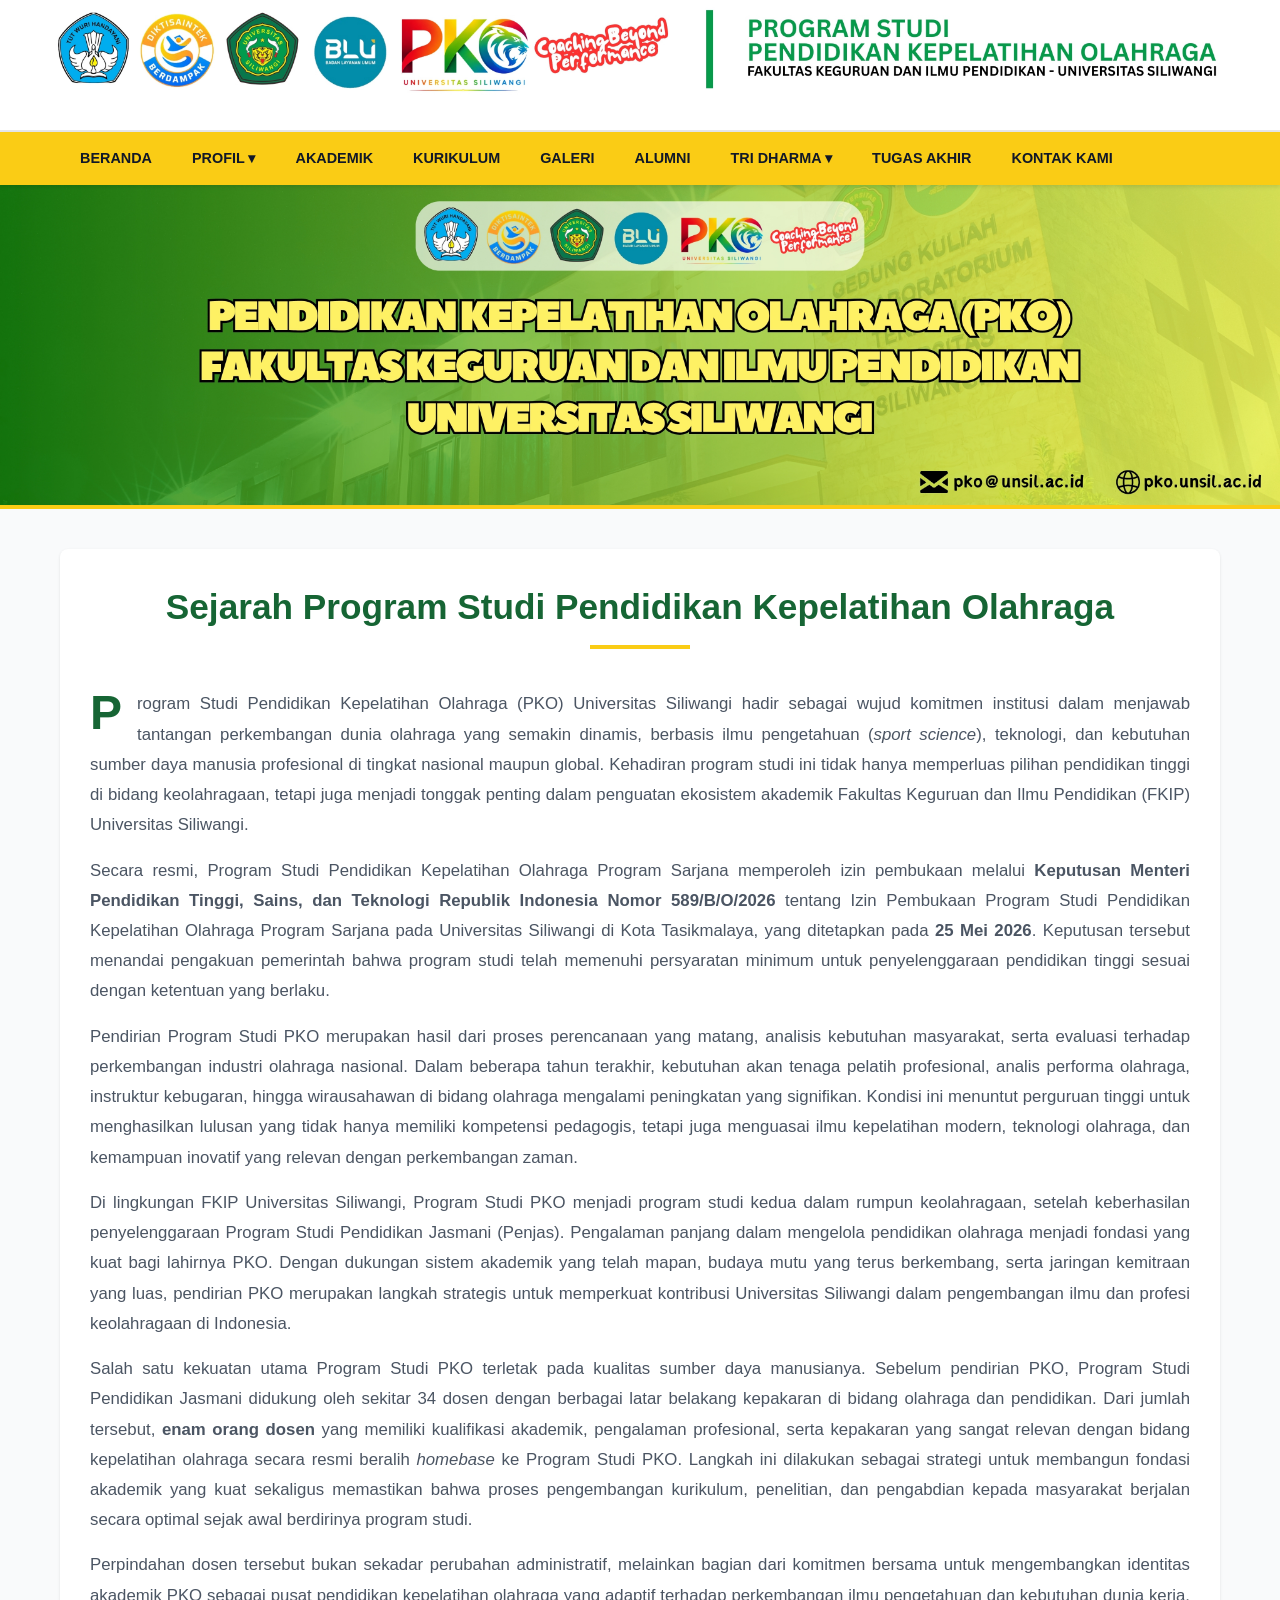
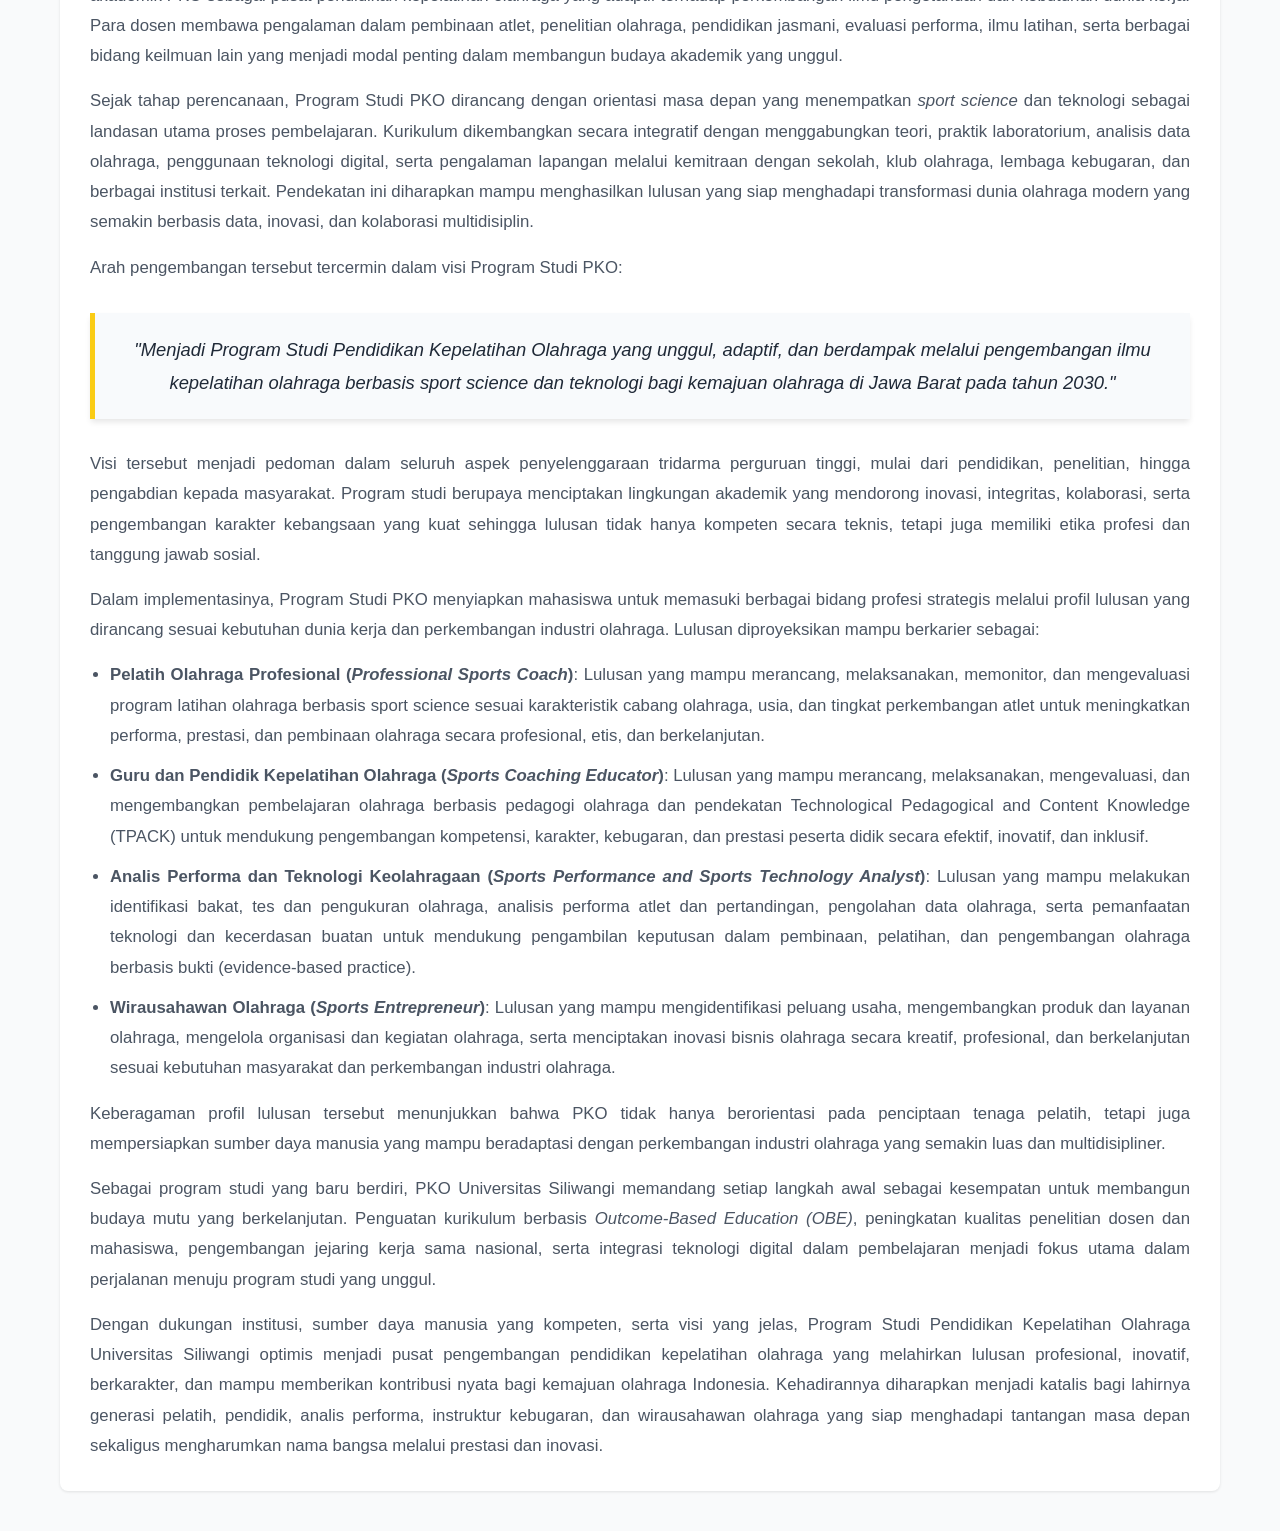
<file: sejarah-prodi.html>
<!DOCTYPE html>
<html lang="id">
<head>
    <meta charset="UTF-8">
    <meta name="viewport" content="width=device-width, initial-scale=1.0">
    <title>Sejarah Program Studi PKO - Universitas Siliwangi</title>
    <link rel="stylesheet" href="style.css?v=21">
    <link rel="icon" href="Logo-unsil1.jpg" type="image/jpg">
</head>
<body>

    <header class="main-header">
        <div class="header-container">
            <img src="Banner-PKO.jpg" alt="Banner PKO Unsil" class="header-image">
        </div>
    </header>
    
    <nav class="main-nav">
        <div class="menu-toggle" id="mobile-menu">
            <span class="bar"></span>
            <span class="bar"></span>
            <span class="bar"></span>
        </div>
        <ul class="nav-links" id="nav-menu">
            <li><a href="index.html">BERANDA</a></li>
            <li class="dropdown">
                <a href="#profil">PROFIL ▾</a>
                <ul class="dropdown-menu">
                    <li><a href="tentang-prodi.html">Tentang Prodi</a></li>
                    <li><a href="sejarah-prodi.html">Sejarah Prodi</a></li>
                    <li><a href="vmts-prodi.html">VMTS Prodi</a></li>
                    <li><a href="struktur-organisasi.html">Struktur Organisasi Prodi</a></li>
                    <li><a href="dosen.html">Dosen</a></li>
                </ul>
            </li>
            <li><a href="#">AKADEMIK</a></li>
            <li><a href="kurikulum.html">KURIKULUM</a></li>
            <li><a href="#">GALERI</a></li>
            <li><a href="#">ALUMNI</a></li>
            <li class="dropdown">
                <a href="#tridharma">TRI DHARMA ▾</a>
                <ul class="dropdown-menu">
                    <li><a href="#">Pendidikan/Pengajaran</a></li>
                    <li><a href="#">Penelitian</a></li>
                    <li><a href="#">Pengabdian</a></li>
                </ul>
            </li>
            <li><a href="#">TUGAS AKHIR</a></li>
            <li><a href="kontak-kami.html">KONTAK KAMI</a></li>
        </ul>
    </nav>

    <section class="hero-section">
        <img id="heroImage" src="Header-PKO.jpg" alt="Header Utama Prodi PKO Unsil">
    </section>

    <main class="content-wrapper" style="margin-top: 40px;">
        <section class="main-content" style="flex: 1;"> 
            <div class="page-header" style="text-align: center; margin-bottom: 40px;">
                <h1 style="color: #166534; font-size: 2.2rem; margin-bottom: 10px;">Sejarah Program Studi Pendidikan Kepelatihan Olahraga</h1>
                <hr style="width: 100px; border: 2px solid #facc15; margin: 0 auto;">
            </div>

            <div class="history-content" style="text-align: justify; color: #4b5563; font-size: 1.05rem; line-height: 1.8;">
                <p><span style="font-size: 3rem; float: left; margin-right: 15px; color: #166534; font-weight: bold; line-height: 1;">P</span>rogram Studi Pendidikan Kepelatihan Olahraga (PKO) Universitas Siliwangi hadir sebagai wujud komitmen institusi dalam menjawab tantangan perkembangan dunia olahraga yang semakin dinamis, berbasis ilmu pengetahuan (<em>sport science</em>), teknologi, dan kebutuhan sumber daya manusia profesional di tingkat nasional maupun global. Kehadiran program studi ini tidak hanya memperluas pilihan pendidikan tinggi di bidang keolahragaan, tetapi juga menjadi tonggak penting dalam penguatan ekosistem akademik Fakultas Keguruan dan Ilmu Pendidikan (FKIP) Universitas Siliwangi.</p>
                
                <p style="margin-top: 15px;">Secara resmi, Program Studi Pendidikan Kepelatihan Olahraga Program Sarjana memperoleh izin pembukaan melalui <strong>Keputusan Menteri Pendidikan Tinggi, Sains, dan Teknologi Republik Indonesia Nomor 589/B/O/2026</strong> tentang Izin Pembukaan Program Studi Pendidikan Kepelatihan Olahraga Program Sarjana pada Universitas Siliwangi di Kota Tasikmalaya, yang ditetapkan pada <strong>25 Mei 2026</strong>. Keputusan tersebut menandai pengakuan pemerintah bahwa program studi telah memenuhi persyaratan minimum untuk penyelenggaraan pendidikan tinggi sesuai dengan ketentuan yang berlaku.</p>
                
                <p style="margin-top: 15px;">Pendirian Program Studi PKO merupakan hasil dari proses perencanaan yang matang, analisis kebutuhan masyarakat, serta evaluasi terhadap perkembangan industri olahraga nasional. Dalam beberapa tahun terakhir, kebutuhan akan tenaga pelatih profesional, analis performa olahraga, instruktur kebugaran, hingga wirausahawan di bidang olahraga mengalami peningkatan yang signifikan. Kondisi ini menuntut perguruan tinggi untuk menghasilkan lulusan yang tidak hanya memiliki kompetensi pedagogis, tetapi juga menguasai ilmu kepelatihan modern, teknologi olahraga, dan kemampuan inovatif yang relevan dengan perkembangan zaman.</p>
                
                <p style="margin-top: 15px;">Di lingkungan FKIP Universitas Siliwangi, Program Studi PKO menjadi program studi kedua dalam rumpun keolahragaan, setelah keberhasilan penyelenggaraan Program Studi Pendidikan Jasmani (Penjas). Pengalaman panjang dalam mengelola pendidikan olahraga menjadi fondasi yang kuat bagi lahirnya PKO. Dengan dukungan sistem akademik yang telah mapan, budaya mutu yang terus berkembang, serta jaringan kemitraan yang luas, pendirian PKO merupakan langkah strategis untuk memperkuat kontribusi Universitas Siliwangi dalam pengembangan ilmu dan profesi keolahragaan di Indonesia.</p>
                
                <p style="margin-top: 15px;">Salah satu kekuatan utama Program Studi PKO terletak pada kualitas sumber daya manusianya. Sebelum pendirian PKO, Program Studi Pendidikan Jasmani didukung oleh sekitar 34 dosen dengan berbagai latar belakang kepakaran di bidang olahraga dan pendidikan. Dari jumlah tersebut, <strong>enam orang dosen</strong> yang memiliki kualifikasi akademik, pengalaman profesional, serta kepakaran yang sangat relevan dengan bidang kepelatihan olahraga secara resmi beralih <em>homebase</em> ke Program Studi PKO. Langkah ini dilakukan sebagai strategi untuk membangun fondasi akademik yang kuat sekaligus memastikan bahwa proses pengembangan kurikulum, penelitian, dan pengabdian kepada masyarakat berjalan secara optimal sejak awal berdirinya program studi.</p>
                
                <p style="margin-top: 15px;">Perpindahan dosen tersebut bukan sekadar perubahan administratif, melainkan bagian dari komitmen bersama untuk mengembangkan identitas akademik PKO sebagai pusat pendidikan kepelatihan olahraga yang adaptif terhadap perkembangan ilmu pengetahuan dan kebutuhan dunia kerja. Para dosen membawa pengalaman dalam pembinaan atlet, penelitian olahraga, pendidikan jasmani, evaluasi performa, ilmu latihan, serta berbagai bidang keilmuan lain yang menjadi modal penting dalam membangun budaya akademik yang unggul.</p>
                
                <p style="margin-top: 15px;">Sejak tahap perencanaan, Program Studi PKO dirancang dengan orientasi masa depan yang menempatkan <em>sport science</em> dan teknologi sebagai landasan utama proses pembelajaran. Kurikulum dikembangkan secara integratif dengan menggabungkan teori, praktik laboratorium, analisis data olahraga, penggunaan teknologi digital, serta pengalaman lapangan melalui kemitraan dengan sekolah, klub olahraga, lembaga kebugaran, dan berbagai institusi terkait. Pendekatan ini diharapkan mampu menghasilkan lulusan yang siap menghadapi transformasi dunia olahraga modern yang semakin berbasis data, inovasi, dan kolaborasi multidisiplin.</p>
                
                <p style="margin-top: 15px;">Arah pengembangan tersebut tercermin dalam visi Program Studi PKO:</p>
                
                <blockquote style="background-color: #f8fafc; border-left: 5px solid #facc15; padding: 20px; margin: 30px 0; font-style: italic; color: #1f2937; font-size: 1.15rem; text-align: center; box-shadow: 0 4px 6px -1px rgba(0, 0, 0, 0.1);">
                    "Menjadi Program Studi Pendidikan Kepelatihan Olahraga yang unggul, adaptif, dan berdampak melalui pengembangan ilmu kepelatihan olahraga berbasis sport science dan teknologi bagi kemajuan olahraga di Jawa Barat pada tahun 2030."
                </blockquote>
                
                <p style="margin-top: 15px;">Visi tersebut menjadi pedoman dalam seluruh aspek penyelenggaraan tridarma perguruan tinggi, mulai dari pendidikan, penelitian, hingga pengabdian kepada masyarakat. Program studi berupaya menciptakan lingkungan akademik yang mendorong inovasi, integritas, kolaborasi, serta pengembangan karakter kebangsaan yang kuat sehingga lulusan tidak hanya kompeten secara teknis, tetapi juga memiliki etika profesi dan tanggung jawab sosial.</p>
                
                <p style="margin-top: 15px;">Dalam implementasinya, Program Studi PKO menyiapkan mahasiswa untuk memasuki berbagai bidang profesi strategis melalui profil lulusan yang dirancang sesuai kebutuhan dunia kerja dan perkembangan industri olahraga. Lulusan diproyeksikan mampu berkarier sebagai:</p>
                
                <ul style="margin-top: 15px; margin-left: 20px; list-style-type: disc;">
                    <li style="margin-bottom: 10px;"><strong>Pelatih Olahraga Profesional (<em>Professional Sports Coach</em>)</strong>: Lulusan yang mampu merancang, melaksanakan, memonitor, dan mengevaluasi program latihan olahraga berbasis sport science sesuai karakteristik cabang olahraga, usia, dan tingkat perkembangan atlet untuk meningkatkan performa, prestasi, dan pembinaan olahraga secara profesional, etis, dan berkelanjutan.</li>
                    <li style="margin-bottom: 10px;"><strong>Guru dan Pendidik Kepelatihan Olahraga (<em>Sports Coaching Educator</em>)</strong>: Lulusan yang mampu merancang, melaksanakan, mengevaluasi, dan mengembangkan pembelajaran olahraga berbasis pedagogi olahraga dan pendekatan Technological Pedagogical and Content Knowledge (TPACK) untuk mendukung pengembangan kompetensi, karakter, kebugaran, dan prestasi peserta didik secara efektif, inovatif, dan inklusif.</li>
                    <li style="margin-bottom: 10px;"><strong>Analis Performa dan Teknologi Keolahragaan (<em>Sports Performance and Sports Technology Analyst</em>)</strong>: Lulusan yang mampu melakukan identifikasi bakat, tes dan pengukuran olahraga, analisis performa atlet dan pertandingan, pengolahan data olahraga, serta pemanfaatan teknologi dan kecerdasan buatan untuk mendukung pengambilan keputusan dalam pembinaan, pelatihan, dan pengembangan olahraga berbasis bukti (evidence-based practice).</li>
                    <li style="margin-bottom: 10px;"><strong>Wirausahawan Olahraga (<em>Sports Entrepreneur</em>)</strong>: Lulusan yang mampu mengidentifikasi peluang usaha, mengembangkan produk dan layanan olahraga, mengelola organisasi dan kegiatan olahraga, serta menciptakan inovasi bisnis olahraga secara kreatif, profesional, dan berkelanjutan sesuai kebutuhan masyarakat dan perkembangan industri olahraga.</li>
                </ul>
                
                <p style="margin-top: 15px;">Keberagaman profil lulusan tersebut menunjukkan bahwa PKO tidak hanya berorientasi pada penciptaan tenaga pelatih, tetapi juga mempersiapkan sumber daya manusia yang mampu beradaptasi dengan perkembangan industri olahraga yang semakin luas dan multidisipliner.</p>
                
                <p style="margin-top: 15px;">Sebagai program studi yang baru berdiri, PKO Universitas Siliwangi memandang setiap langkah awal sebagai kesempatan untuk membangun budaya mutu yang berkelanjutan. Penguatan kurikulum berbasis <em>Outcome-Based Education (OBE)</em>, peningkatan kualitas penelitian dosen dan mahasiswa, pengembangan jejaring kerja sama nasional, serta integrasi teknologi digital dalam pembelajaran menjadi fokus utama dalam perjalanan menuju program studi yang unggul.</p>
                
                <p style="margin-top: 15px;">Dengan dukungan institusi, sumber daya manusia yang kompeten, serta visi yang jelas, Program Studi Pendidikan Kepelatihan Olahraga Universitas Siliwangi optimis menjadi pusat pengembangan pendidikan kepelatihan olahraga yang melahirkan lulusan profesional, inovatif, berkarakter, dan mampu memberikan kontribusi nyata bagi kemajuan olahraga Indonesia. Kehadirannya diharapkan menjadi katalis bagi lahirnya generasi pelatih, pendidik, analis performa, instruktur kebugaran, dan wirausahawan olahraga yang siap menghadapi tantangan masa depan sekaligus mengharumkan nama bangsa melalui prestasi dan inovasi.</p>
            </div>
        </section>
    </main>

    <script src="script.js?v=21"></script>
</body>
</html>
</file>
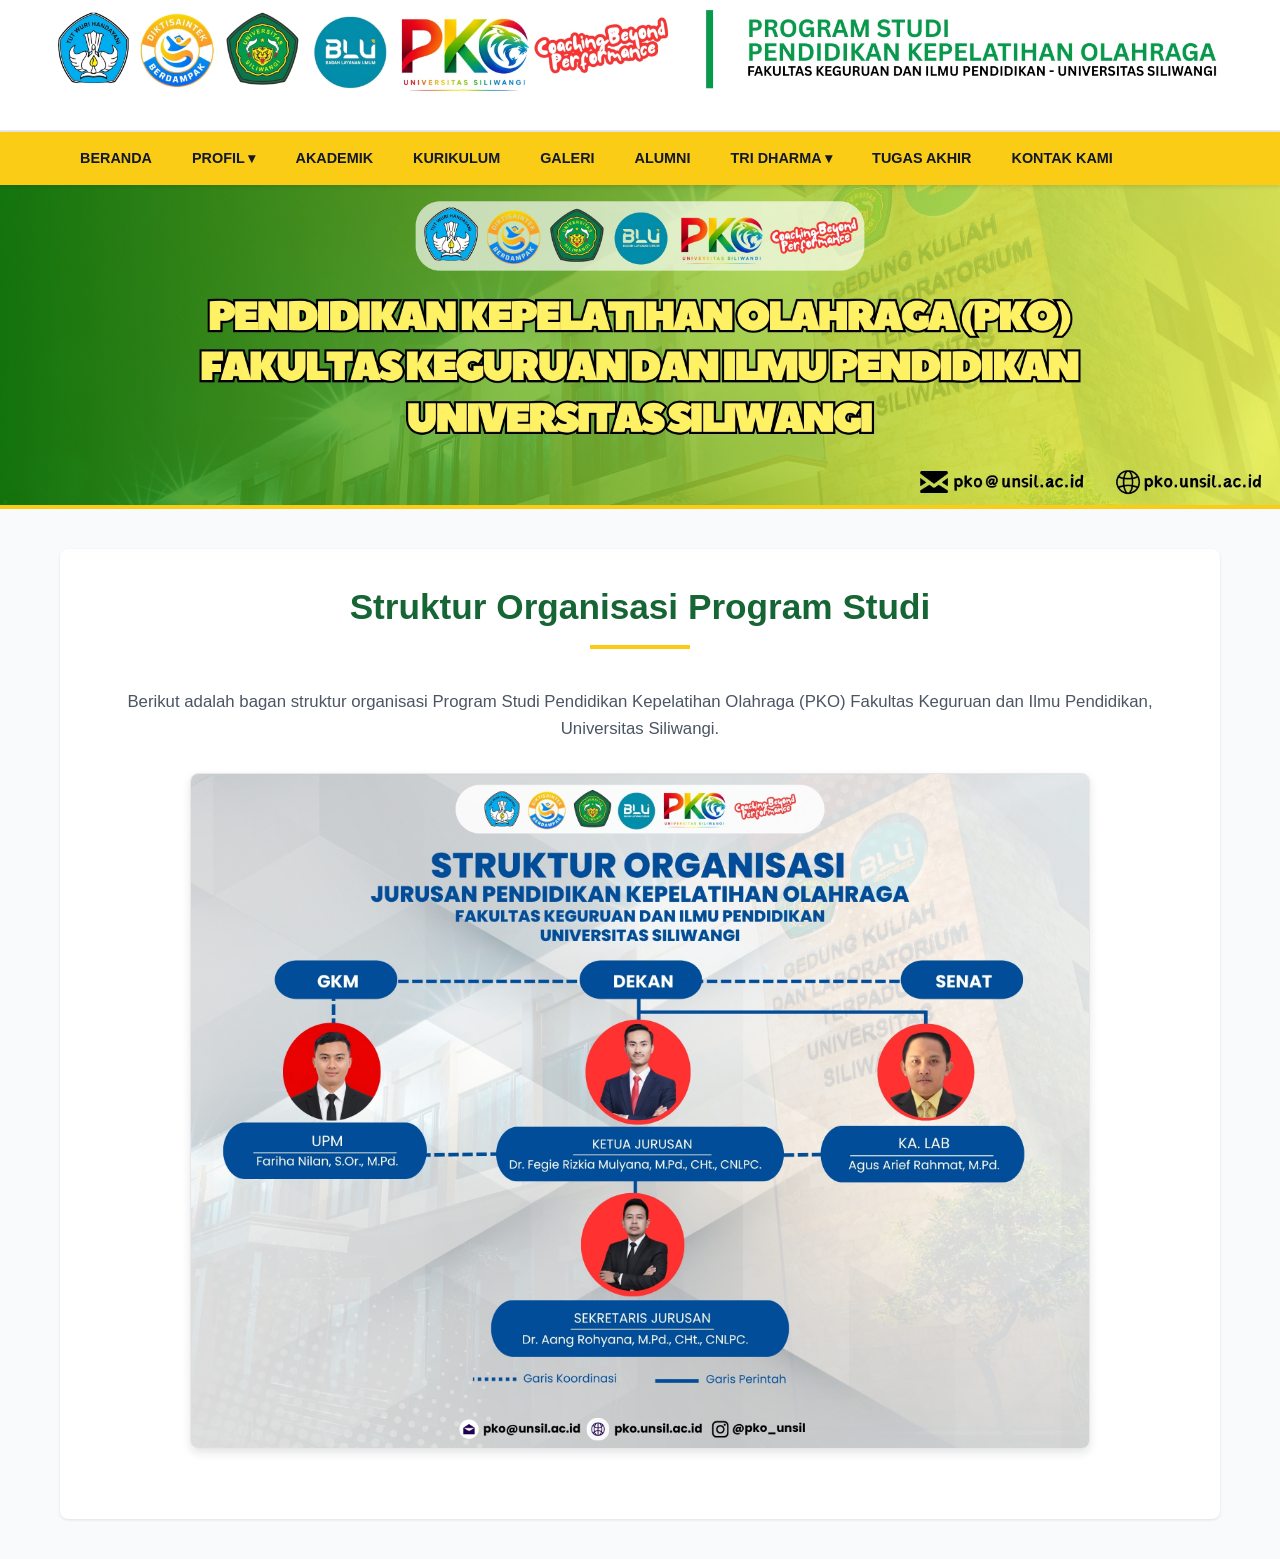
<file: struktur-organisasi.html>
<!DOCTYPE html>
<html lang="id">
<head>
    <meta charset="UTF-8">
    <meta name="viewport" content="width=device-width, initial-scale=1.0">
    <title>Struktur Organisasi Prodi PKO - Universitas Siliwangi</title>
    <link rel="stylesheet" href="style.css?v=21">
    <link rel="icon" href="Logo-unsil1.jpg" type="image/jpg">
</head>
<body>

    <header class="main-header">
        <div class="header-container">
            <img src="Banner-PKO.jpg" alt="Banner PKO Unsil" class="header-image">
        </div>
    </header>
    
    <nav class="main-nav">
        <div class="menu-toggle" id="mobile-menu">
            <span class="bar"></span>
            <span class="bar"></span>
            <span class="bar"></span>
        </div>
        <ul class="nav-links" id="nav-menu">
            <li><a href="index.html">BERANDA</a></li>
            <li class="dropdown">
                <a href="#">PROFIL ▾</a>
                <ul class="dropdown-menu">
                    <li><a href="tentang-prodi.html">Tentang Prodi</a></li>
                    <li><a href="sejarah-prodi.html">Sejarah Prodi</a></li>
                    <li><a href="vmts-prodi.html">VMTS Prodi</a></li>
                    <li><a href="struktur-organisasi.html" style="background-color: #f8fafc; color: #166534;">Struktur Organisasi Prodi</a></li>
                    <li><a href="dosen.html">Dosen</a></li>
                </ul>
            </li>
            <li><a href="#">AKADEMIK</a></li>
            <li><a href="kurikulum.html">KURIKULUM</a></li>
            <li><a href="#">GALERI</a></li>
            <li><a href="#">ALUMNI</a></li>
            <li class="dropdown">
                <a href="#">TRI DHARMA ▾</a>
                <ul class="dropdown-menu">
                    <li><a href="#">Pendidikan/Pengajaran</a></li>
                    <li><a href="#">Penelitian</a></li>
                    <li><a href="#">Pengabdian</a></li>
                </ul>
            </li>
            <li><a href="#">TUGAS AKHIR</a></li>
            <li><a href="kontak-kami.html">KONTAK KAMI</a></li>
        </ul>
    </nav>

    <section class="hero-section">
        <img id="heroImage" src="Header-PKO.jpg" alt="Header Utama Prodi PKO Unsil">
    </section>

    <main class="content-wrapper" style="margin-top: 40px;">
        <section class="main-content" style="flex: 1;"> 
            <div class="page-header" style="text-align: center; margin-bottom: 40px;">
                <h1 style="color: #166534; font-size: 2.2rem; margin-bottom: 10px;">Struktur Organisasi Program Studi</h1>
                <hr style="width: 100px; border: 2px solid #facc15; margin: 0 auto;">
            </div>

            <div class="struktur-content" style="text-align: center; margin-bottom: 40px;">
                <p style="color: #4b5563; font-size: 1.05rem; margin-bottom: 30px;">
                    Berikut adalah bagan struktur organisasi Program Studi Pendidikan Kepelatihan Olahraga (PKO) Fakultas Keguruan dan Ilmu Pendidikan, Universitas Siliwangi.
                </p>
                
                <img src="Struktur-Organisasi.jpg" alt="Struktur Organisasi Prodi PKO" style="width: 100%; max-width: 900px; height: auto; display: block; margin: 0 auto; border-radius: 8px; box-shadow: 0 4px 10px rgba(0,0,0,0.1); border: 1px solid #e5e7eb;">
                
            </div>
        </section>
    </main>

    <script src="script.js?v=21"></script>
</body>
</html>
</file>
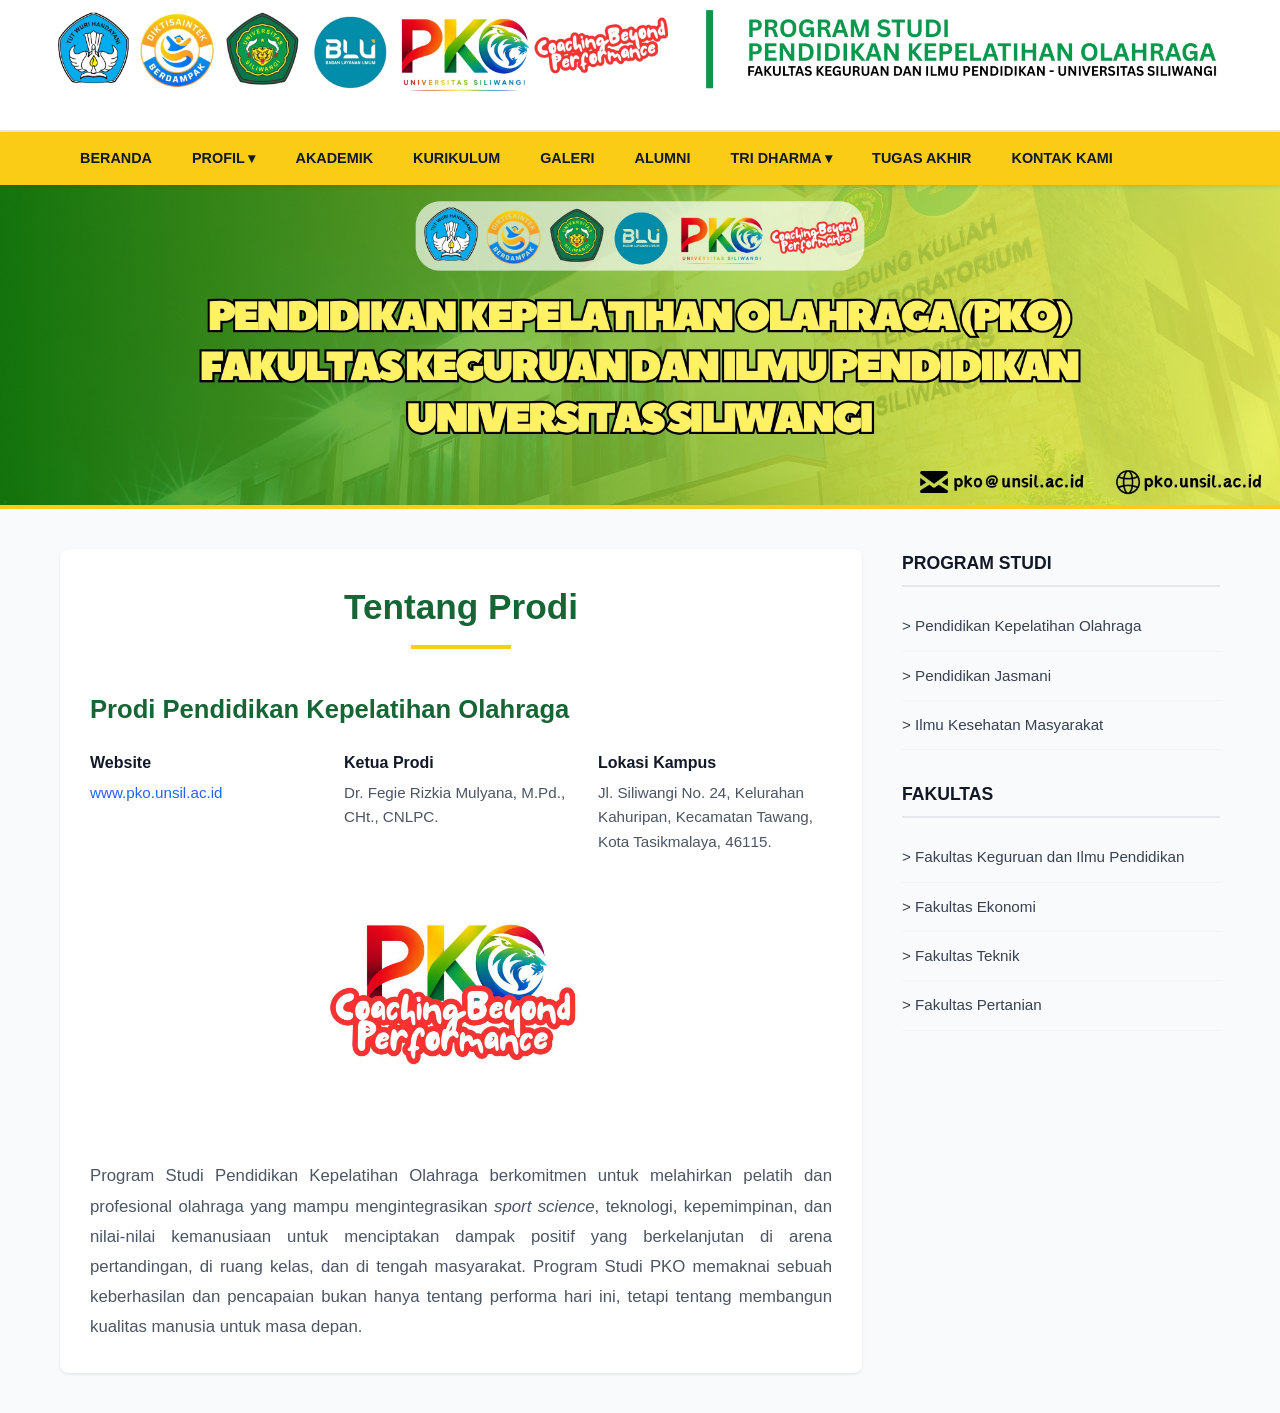
<file: tentang-prodi.html>
<!DOCTYPE html>
<html lang="id">
<head>
    <meta charset="UTF-8">
    <meta name="viewport" content="width=device-width, initial-scale=1.0">
    <title>Tentang Prodi PKO - Universitas Siliwangi</title>
    <link rel="stylesheet" href="style.css?v=21">
    <link rel="icon" href="Logo-unsil1.jpg" type="image/jpg">
</head>
<body>

    <header class="main-header">
        <div class="header-container">
            <img src="Banner-PKO.jpg" alt="Header PKO Unsil" class="header-image">
        </div>
    </header>
    
    <nav class="main-nav">
        <div class="menu-toggle" id="mobile-menu">
            <span class="bar"></span>
            <span class="bar"></span>
            <span class="bar"></span>
        </div>
        <ul class="nav-links" id="nav-menu">
            <li><a href="index.html">BERANDA</a></li>
            <li class="dropdown">
                <a href="#">PROFIL ▾</a>
                <ul class="dropdown-menu">
                    <li><a href="tentang-prodi.html" style="background-color: #f8fafc; color: #166534;">Tentang Prodi</a></li>
                    <li><a href="sejarah-prodi.html">Sejarah Prodi</a></li>
                    <li><a href="vmts-prodi.html">VMTS Prodi</a></li>
                    <li><a href="struktur-organisasi.html">Struktur Organisasi Prodi</a></li>
                    <li><a href="dosen.html">Dosen</a></li>
                </ul>
            </li>
            <li><a href="#">AKADEMIK</a></li>
            <li><a href="kurikulum.html">KURIKULUM</a></li>
            <li><a href="#">GALERI</a></li>
            <li><a href="#">ALUMNI</a></li>
            <li class="dropdown">
                <a href="#">TRI DHARMA ▾</a>
                <ul class="dropdown-menu">
                    <li><a href="#">Pendidikan/Pengajaran</a></li>
                    <li><a href="#">Penelitian</a></li>
                    <li><a href="#">Pengabdian</a></li>
                </ul>
            </li>
            <li><a href="#">TUGAS AKHIR</a></li>
            <li><a href="kontak-kami.html">KONTAK KAMI</a></li>
        </ul>
    </nav>

    <section class="hero-section">
        <img id="heroImage" src="Header-PKO.jpg" alt="Banner Utama Prodi PKO Unsil">
    </section>

    <main class="content-wrapper">
        <section class="main-content" id="tentang-prodi">
            <div class="page-header" style="text-align: center; margin-bottom: 40px;">
                <h1 style="color: #166534; font-size: 2.2rem; margin-bottom: 10px;">Tentang Prodi</h1>
                <hr style="width: 100px; border: 2px solid #facc15; margin: 0 auto;">
            </div>
            
            <h3 style="color: #166534; font-size: 1.6rem; margin-bottom: 20px;">Prodi Pendidikan Kepelatihan Olahraga</h3>
            
            <div class="info-grid">
                <div class="info-item">
                    <h3>Website</h3>
                    <p><a href="index.html">www.pko.unsil.ac.id</a></p>
                </div>
                <div class="info-item">
                    <h3>Ketua Prodi</h3>
                    <p>Dr. Fegie Rizkia Mulyana, M.Pd., CHt., CNLPC.</p>
                </div>
                <div class="info-item">
                    <h3>Lokasi Kampus</h3>
                    <p>Jl. Siliwangi No. 24, Kelurahan Kahuripan, Kecamatan Tawang, Kota Tasikmalaya, 46115.</p>
                </div>
            </div>

            <div class="content-body">
                
                <img src="Logo-PKO.jpg" alt="Logo PKO" class="content-image" style="width: 100%; max-width: 350px; height: auto; display: block; margin: 0 auto 30px;">
                
                <p style="text-align: justify; color: #4b5563; font-size: 1.05rem; line-height: 1.8;">
                    Program Studi Pendidikan Kepelatihan Olahraga berkomitmen untuk melahirkan pelatih dan profesional olahraga yang mampu mengintegrasikan <em>sport science</em>, teknologi, kepemimpinan, dan nilai-nilai kemanusiaan untuk menciptakan dampak positif yang berkelanjutan di arena pertandingan, di ruang kelas, dan di tengah masyarakat. Program Studi PKO memaknai sebuah keberhasilan dan pencapaian bukan hanya tentang performa hari ini, tetapi tentang membangun kualitas manusia untuk masa depan.
                </p>
            </div>
        </section>

        <aside class="sidebar">
            <div class="sidebar-widget">
                <h3>PROGRAM STUDI</h3>
                <ul class="sidebar-list">
                    <li><a href="#">&gt; Pendidikan Kepelatihan Olahraga</a></li>
                    <li><a href="#">&gt; Pendidikan Jasmani</a></li>
                    <li><a href="#">&gt; Ilmu Kesehatan Masyarakat</a></li>
                </ul>
            </div>
            <div class="sidebar-widget">
                <h3>FAKULTAS</h3>
                <ul class="sidebar-list">
                    <li><a href="#">&gt; Fakultas Keguruan dan Ilmu Pendidikan</a></li>
                    <li><a href="#">&gt; Fakultas Ekonomi</a></li>
                    <li><a href="#">&gt; Fakultas Teknik</a></li>
                    <li><a href="#">&gt; Fakultas Pertanian</a></li>
                </ul>
            </div>
        </aside>
    </main>

    <script src="script.js?v=21"></script>
</body>
</html>
</file>
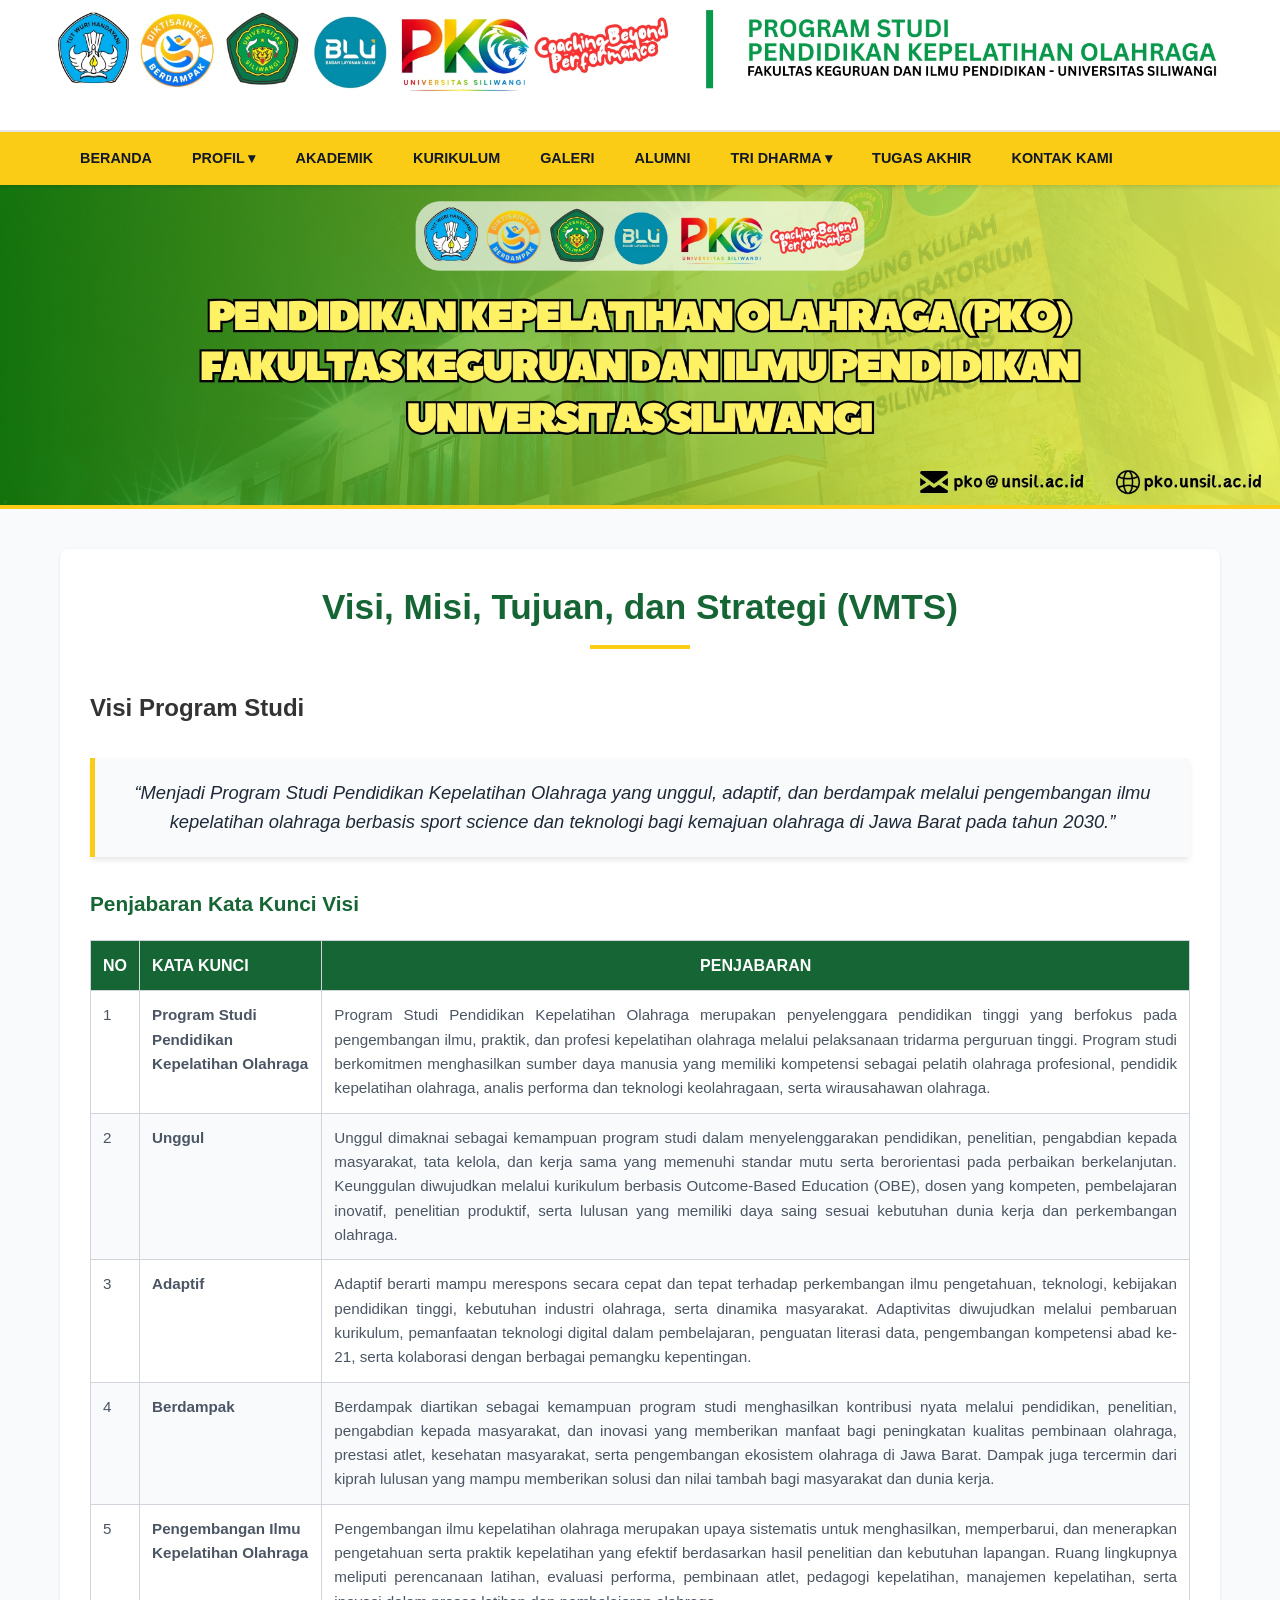
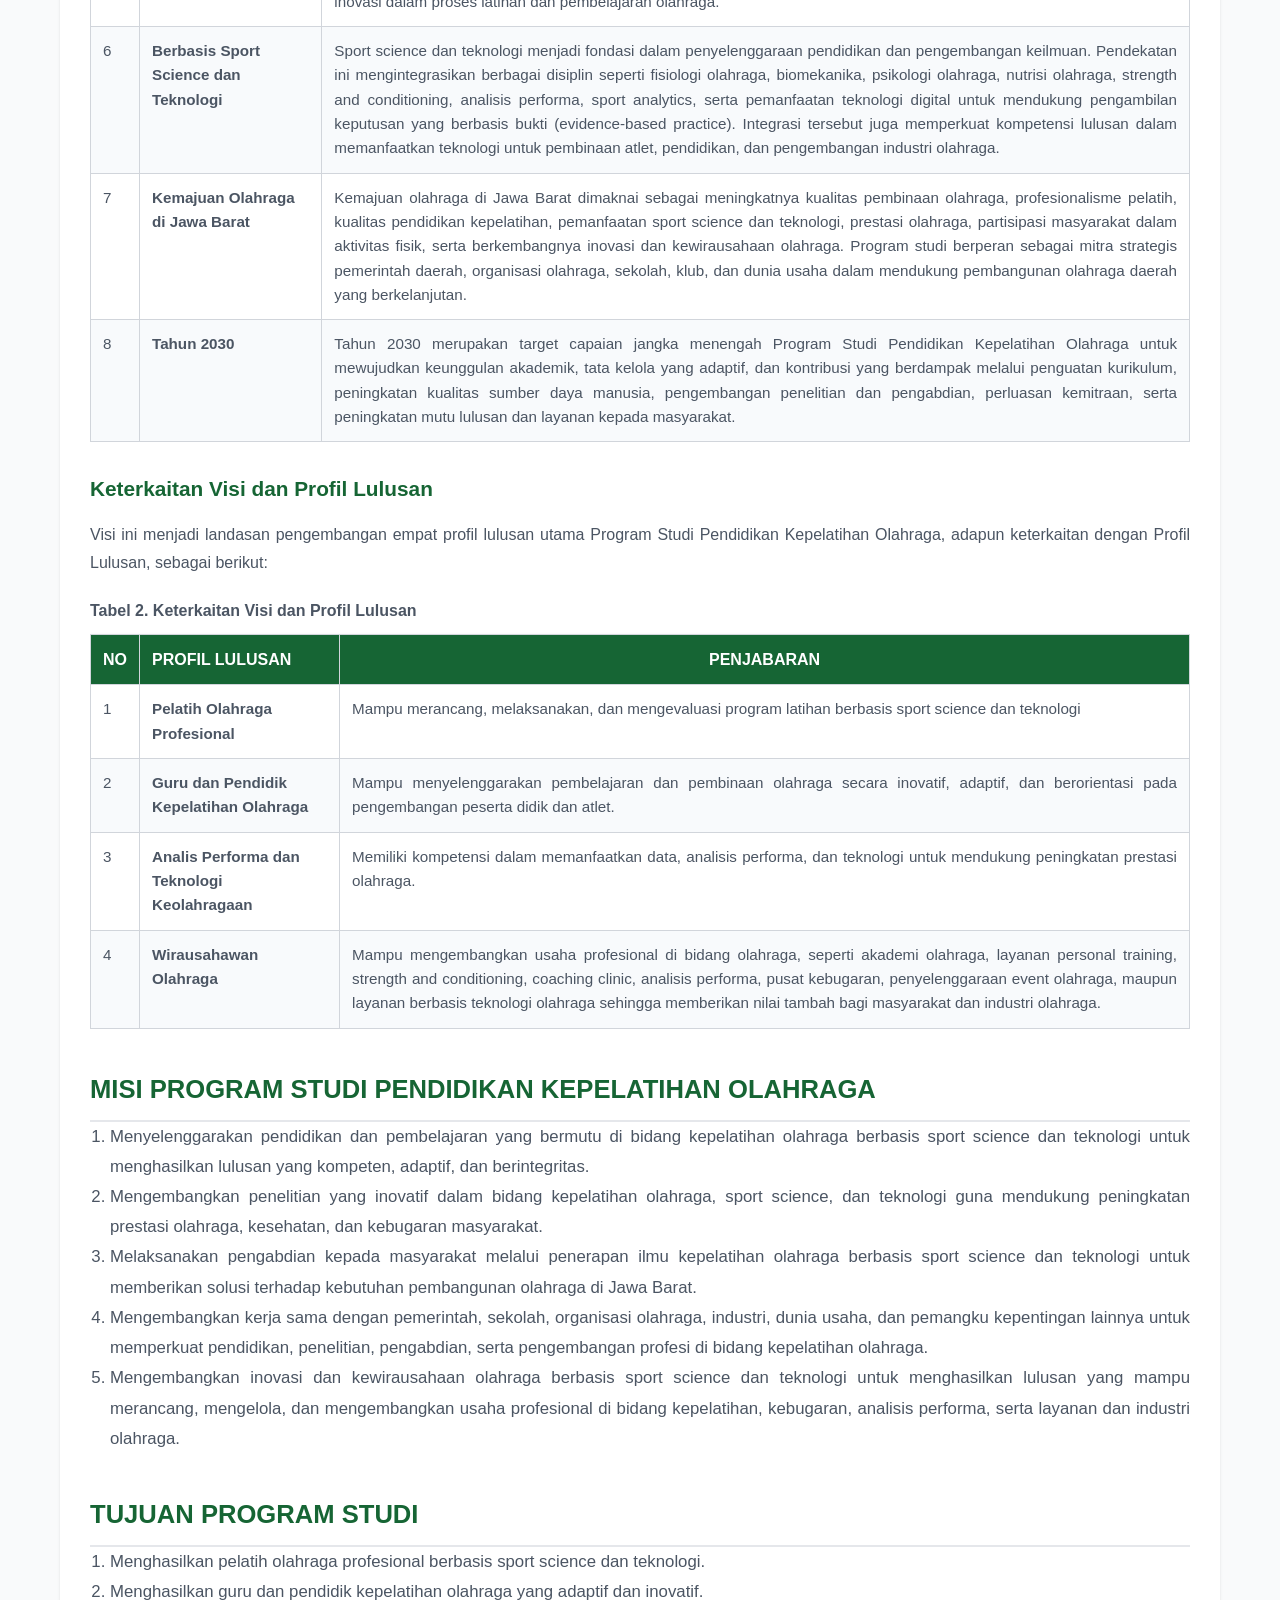
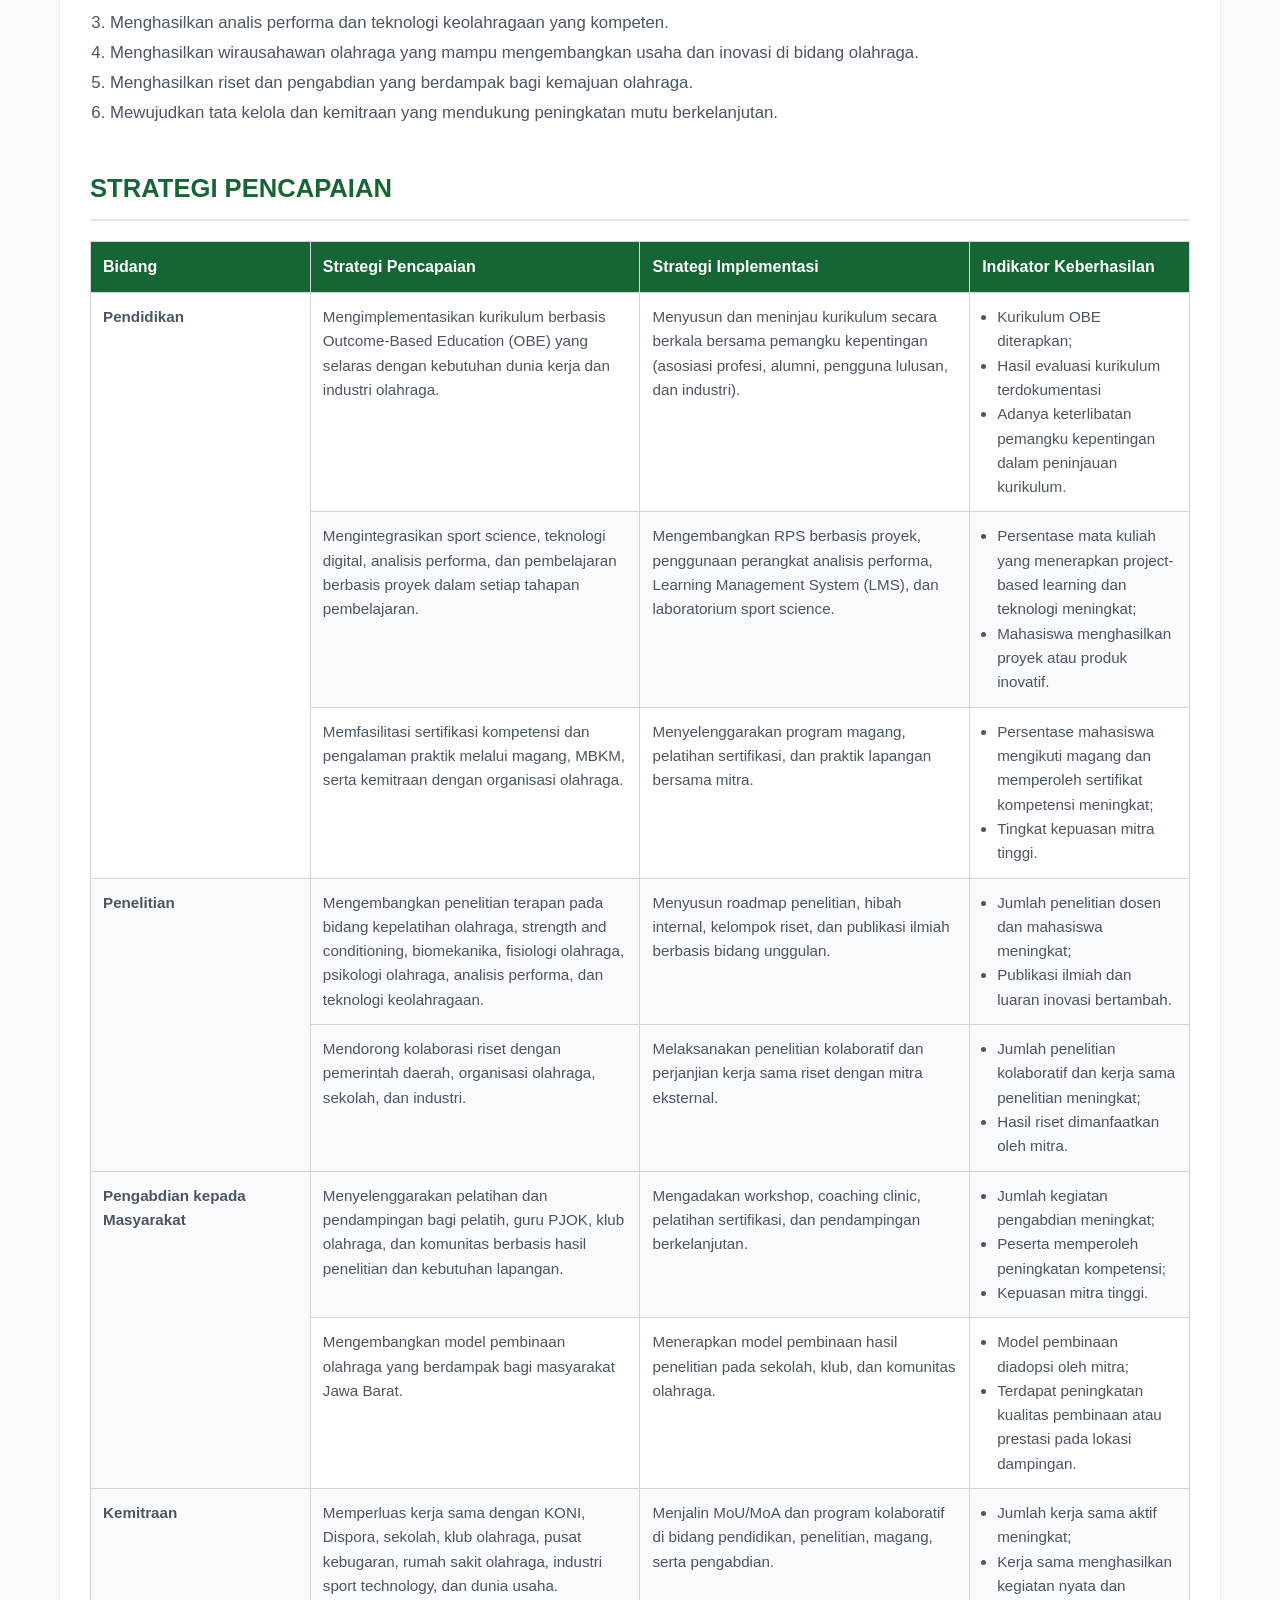
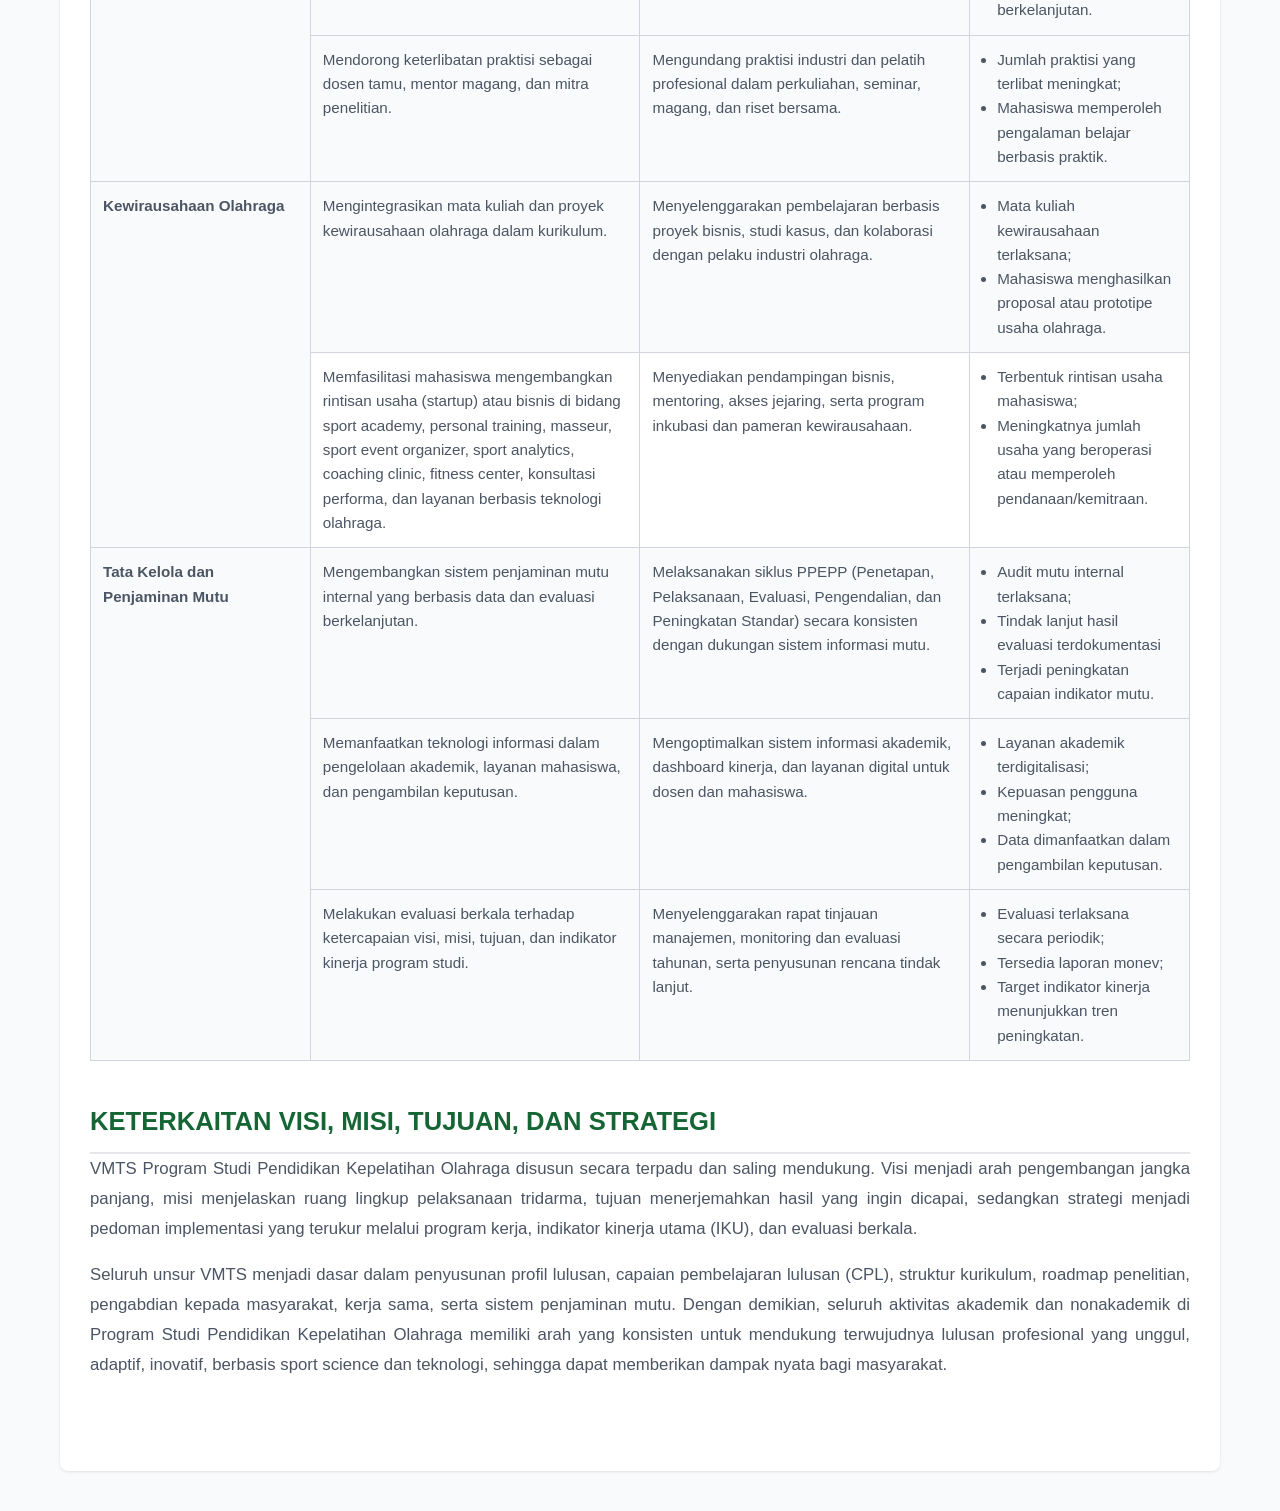
<file: vmts-prodi.html>
<!DOCTYPE html>
<html lang="id">
<head>
    <meta charset="UTF-8">
    <meta name="viewport" content="width=device-width, initial-scale=1.0">
    <title>VMTS Program Studi PKO - Universitas Siliwangi</title>
    <link rel="stylesheet" href="style.css?v=21">
    <link rel="icon" href="Logo-unsil1.jpg" type="image/jpg">
</head>
<body>

    <header class="main-header">
        <div class="header-container">
            <img src="Banner-PKO.jpg" alt="Header PKO Unsil" class="header-image">
        </div>
    </header>
    
    <nav class="main-nav">
        <div class="menu-toggle" id="mobile-menu">
            <span class="bar"></span>
            <span class="bar"></span>
            <span class="bar"></span>
        </div>
        <ul class="nav-links" id="nav-menu">
            <li><a href="index.html">BERANDA</a></li>
            <li class="dropdown">
                <a href="#profil">PROFIL ▾</a>
                <ul class="dropdown-menu">
                    <li><a href="tentang-prodi.html">Tentang Prodi</a></li>
                    <li><a href="sejarah-prodi.html">Sejarah Prodi</a></li>
                    <li><a href="vmts-prodi.html" style="background-color: #f8fafc; color: #166534;">VMTS Prodi</a></li>
                    <li><a href="struktur-organisasi.html">Struktur Organisasi Prodi</a></li>
                    <li><a href="dosen.html">Dosen</a></li>
                </ul>
            </li>
            <li><a href="#">AKADEMIK</a></li>
            <li><a href="kurikulum.html">KURIKULUM</a></li>
            <li><a href="#">GALERI</a></li>
            <li><a href="#">ALUMNI</a></li>
            <li class="dropdown">
                <a href="#tridharma">TRI DHARMA ▾</a>
                <ul class="dropdown-menu">
                    <li><a href="#">Pendidikan/Pengajaran</a></li>
                    <li><a href="#">Penelitian</a></li>
                    <li><a href="#">Pengabdian</a></li>
                </ul>
            </li>
            <li><a href="#">TUGAS AKHIR</a></li>
            <li><a href="kontak-kami.html">KONTAK KAMI</a></li>
        </ul>
    </nav>

    <section class="hero-section">
        <img id="heroImage" src="Header-PKO.jpg" alt="Banner Utama Prodi PKO Unsil">
    </section>

    <main class="content-wrapper" style="margin-top: 40px; max-width: 1200px; margin-left: auto; margin-right: auto; padding: 0 20px;">
        <section class="main-content" style="flex: 1;"> 
            <div class="page-header" style="text-align: center; margin-bottom: 40px;">
                <h1 style="color: #166534; font-size: 2.2rem; margin-bottom: 10px;">Visi, Misi, Tujuan, dan Strategi (VMTS)</h1>
                <hr style="width: 100px; border: 2px solid #facc15; margin: 0 auto;">
            </div>

            <section class="vmts-section">
                <!-- VISI -->
                <div class="vmts-header">
                    <h2 class="vmts-title">Visi Program Studi</h2>
                </div>
                <blockquote class="vmts-quote" style="background-color: #f8fafc; border-left: 5px solid #facc15; padding: 20px; margin: 30px 0; font-style: italic; color: #1f2937; font-size: 1.15rem; text-align: center; box-shadow: 0 4px 6px -1px rgba(0, 0, 0, 0.1);">
                    “Menjadi Program Studi Pendidikan Kepelatihan Olahraga yang unggul, adaptif, dan berdampak melalui pengembangan ilmu kepelatihan olahraga berbasis sport science dan teknologi bagi kemajuan olahraga di Jawa Barat pada tahun 2030.”
                </blockquote>

                <!-- PENJABARAN KATA KUNCI VISI -->
                <h3 class="vmts-subtitle" style="color: #166534; font-size: 1.3rem; margin-top: 30px; margin-bottom: 15px;">Penjabaran Kata Kunci Visi</h3>
                <div class="table-responsive" style="overflow-x: auto; margin-bottom: 30px;">
                    <table class="vmts-table" style="width: 100%; min-width: 800px; border-collapse: collapse; background-color: #fff; box-shadow: 0 1px 3px rgba(0,0,0,0.1);">
                        <thead>
                            <tr style="background-color: #166534; color: white; text-align: left;">
                                <th style="padding: 12px; border: 1px solid #d1d5db;">NO</th>
                                <th style="padding: 12px; border: 1px solid #d1d5db;">KATA KUNCI</th>
                                <th style="padding: 12px; border: 1px solid #d1d5db; text-align: center;">PENJABARAN</th>
                            </tr>
                        </thead>
                        <tbody style="color: #4b5563; font-size: 0.95rem;">
                            <tr>
                                <td style="padding: 12px; border: 1px solid #d1d5db; vertical-align: top;">1</td>
                                <td style="padding: 12px; border: 1px solid #d1d5db; vertical-align: top; font-weight: bold;">Program Studi Pendidikan Kepelatihan Olahraga</td>
                                <td style="padding: 12px; border: 1px solid #d1d5db; vertical-align: top; text-align: justify;">Program Studi Pendidikan Kepelatihan Olahraga merupakan penyelenggara pendidikan tinggi yang berfokus pada pengembangan ilmu, praktik, dan profesi kepelatihan olahraga melalui pelaksanaan tridarma perguruan tinggi. Program studi berkomitmen menghasilkan sumber daya manusia yang memiliki kompetensi sebagai pelatih olahraga profesional, pendidik kepelatihan olahraga, analis performa dan teknologi keolahragaan, serta wirausahawan olahraga.</td>
                            </tr>
                            <tr style="background-color: #f8fafc;">
                                <td style="padding: 12px; border: 1px solid #d1d5db; vertical-align: top;">2</td>
                                <td style="padding: 12px; border: 1px solid #d1d5db; vertical-align: top; font-weight: bold;">Unggul</td>
                                <td style="padding: 12px; border: 1px solid #d1d5db; vertical-align: top; text-align: justify;">Unggul dimaknai sebagai kemampuan program studi dalam menyelenggarakan pendidikan, penelitian, pengabdian kepada masyarakat, tata kelola, dan kerja sama yang memenuhi standar mutu serta berorientasi pada perbaikan berkelanjutan. Keunggulan diwujudkan melalui kurikulum berbasis Outcome-Based Education (OBE), dosen yang kompeten, pembelajaran inovatif, penelitian produktif, serta lulusan yang memiliki daya saing sesuai kebutuhan dunia kerja dan perkembangan olahraga.</td>
                            </tr>
                            <tr>
                                <td style="padding: 12px; border: 1px solid #d1d5db; vertical-align: top;">3</td>
                                <td style="padding: 12px; border: 1px solid #d1d5db; vertical-align: top; font-weight: bold;">Adaptif</td>
                                <td style="padding: 12px; border: 1px solid #d1d5db; vertical-align: top; text-align: justify;">Adaptif berarti mampu merespons secara cepat dan tepat terhadap perkembangan ilmu pengetahuan, teknologi, kebijakan pendidikan tinggi, kebutuhan industri olahraga, serta dinamika masyarakat. Adaptivitas diwujudkan melalui pembaruan kurikulum, pemanfaatan teknologi digital dalam pembelajaran, penguatan literasi data, pengembangan kompetensi abad ke-21, serta kolaborasi dengan berbagai pemangku kepentingan.</td>
                            </tr>
                            <tr style="background-color: #f8fafc;">
                                <td style="padding: 12px; border: 1px solid #d1d5db; vertical-align: top;">4</td>
                                <td style="padding: 12px; border: 1px solid #d1d5db; vertical-align: top; font-weight: bold;">Berdampak</td>
                                <td style="padding: 12px; border: 1px solid #d1d5db; vertical-align: top; text-align: justify;">Berdampak diartikan sebagai kemampuan program studi menghasilkan kontribusi nyata melalui pendidikan, penelitian, pengabdian kepada masyarakat, dan inovasi yang memberikan manfaat bagi peningkatan kualitas pembinaan olahraga, prestasi atlet, kesehatan masyarakat, serta pengembangan ekosistem olahraga di Jawa Barat. Dampak juga tercermin dari kiprah lulusan yang mampu memberikan solusi dan nilai tambah bagi masyarakat dan dunia kerja.</td>
                            </tr>
                            <tr>
                                <td style="padding: 12px; border: 1px solid #d1d5db; vertical-align: top;">5</td>
                                <td style="padding: 12px; border: 1px solid #d1d5db; vertical-align: top; font-weight: bold;">Pengembangan Ilmu Kepelatihan Olahraga</td>
                                <td style="padding: 12px; border: 1px solid #d1d5db; vertical-align: top; text-align: justify;">Pengembangan ilmu kepelatihan olahraga merupakan upaya sistematis untuk menghasilkan, memperbarui, dan menerapkan pengetahuan serta praktik kepelatihan yang efektif berdasarkan hasil penelitian dan kebutuhan lapangan. Ruang lingkupnya meliputi perencanaan latihan, evaluasi performa, pembinaan atlet, pedagogi kepelatihan, manajemen kepelatihan, serta inovasi dalam proses latihan dan pembelajaran olahraga.</td>
                            </tr>
                            <tr style="background-color: #f8fafc;">
                                <td style="padding: 12px; border: 1px solid #d1d5db; vertical-align: top;">6</td>
                                <td style="padding: 12px; border: 1px solid #d1d5db; vertical-align: top; font-weight: bold;">Berbasis Sport Science dan Teknologi</td>
                                <td style="padding: 12px; border: 1px solid #d1d5db; vertical-align: top; text-align: justify;">Sport science dan teknologi menjadi fondasi dalam penyelenggaraan pendidikan dan pengembangan keilmuan. Pendekatan ini mengintegrasikan berbagai disiplin seperti fisiologi olahraga, biomekanika, psikologi olahraga, nutrisi olahraga, strength and conditioning, analisis performa, sport analytics, serta pemanfaatan teknologi digital untuk mendukung pengambilan keputusan yang berbasis bukti (evidence-based practice). Integrasi tersebut juga memperkuat kompetensi lulusan dalam memanfaatkan teknologi untuk pembinaan atlet, pendidikan, dan pengembangan industri olahraga.</td>
                            </tr>
                            <tr>
                                <td style="padding: 12px; border: 1px solid #d1d5db; vertical-align: top;">7</td>
                                <td style="padding: 12px; border: 1px solid #d1d5db; vertical-align: top; font-weight: bold;">Kemajuan Olahraga di Jawa Barat</td>
                                <td style="padding: 12px; border: 1px solid #d1d5db; vertical-align: top; text-align: justify;">Kemajuan olahraga di Jawa Barat dimaknai sebagai meningkatnya kualitas pembinaan olahraga, profesionalisme pelatih, kualitas pendidikan kepelatihan, pemanfaatan sport science dan teknologi, prestasi olahraga, partisipasi masyarakat dalam aktivitas fisik, serta berkembangnya inovasi dan kewirausahaan olahraga. Program studi berperan sebagai mitra strategis pemerintah daerah, organisasi olahraga, sekolah, klub, dan dunia usaha dalam mendukung pembangunan olahraga daerah yang berkelanjutan.</td>
                            </tr>
                            <tr style="background-color: #f8fafc;">
                                <td style="padding: 12px; border: 1px solid #d1d5db; vertical-align: top;">8</td>
                                <td style="padding: 12px; border: 1px solid #d1d5db; vertical-align: top; font-weight: bold;">Tahun 2030</td>
                                <td style="padding: 12px; border: 1px solid #d1d5db; vertical-align: top; text-align: justify;">Tahun 2030 merupakan target capaian jangka menengah Program Studi Pendidikan Kepelatihan Olahraga untuk mewujudkan keunggulan akademik, tata kelola yang adaptif, dan kontribusi yang berdampak melalui penguatan kurikulum, peningkatan kualitas sumber daya manusia, pengembangan penelitian dan pengabdian, perluasan kemitraan, serta peningkatan mutu lulusan dan layanan kepada masyarakat.</td>
                            </tr>
                        </tbody>
                    </table>
                </div>

                <!-- KETERKAITAN VISI DAN PROFIL LULUSAN -->
                <h3 class="vmts-subtitle" style="color: #166534; font-size: 1.3rem; margin-top: 30px; margin-bottom: 15px;">Keterkaitan Visi dan Profil Lulusan</h3>
                <p style="color: #4b5563; line-height: 1.8; margin-bottom: 15px; text-align: justify;">Visi ini menjadi landasan pengembangan empat profil lulusan utama Program Studi Pendidikan Kepelatihan Olahraga, adapun keterkaitan dengan Profil Lulusan, sebagai berikut:</p>
                <div class="table-responsive" style="overflow-x: auto; margin-bottom: 30px;">
                    <p style="color: #4b5563; font-weight: bold; margin-bottom: 10px;">Tabel 2. Keterkaitan Visi dan Profil Lulusan</p>
                    <table class="vmts-table" style="width: 100%; min-width: 800px; border-collapse: collapse; background-color: #fff; box-shadow: 0 1px 3px rgba(0,0,0,0.1);">
                        <thead>
                            <tr style="background-color: #166534; color: white; text-align: left;">
                                <th style="padding: 12px; border: 1px solid #d1d5db;">NO</th>
                                <th style="padding: 12px; border: 1px solid #d1d5db;">PROFIL LULUSAN</th>
                                <th style="padding: 12px; border: 1px solid #d1d5db; text-align: center;">PENJABARAN</th>
                            </tr>
                        </thead>
                        <tbody style="color: #4b5563; font-size: 0.95rem;">
                            <tr>
                                <td style="padding: 12px; border: 1px solid #d1d5db; vertical-align: top;">1</td>
                                <td style="padding: 12px; border: 1px solid #d1d5db; vertical-align: top; font-weight: bold;">Pelatih Olahraga Profesional</td>
                                <td style="padding: 12px; border: 1px solid #d1d5db; vertical-align: top; text-align: justify;">Mampu merancang, melaksanakan, dan mengevaluasi program latihan berbasis sport science dan teknologi</td>
                            </tr>
                            <tr style="background-color: #f8fafc;">
                                <td style="padding: 12px; border: 1px solid #d1d5db; vertical-align: top;">2</td>
                                <td style="padding: 12px; border: 1px solid #d1d5db; vertical-align: top; font-weight: bold;">Guru dan Pendidik Kepelatihan Olahraga</td>
                                <td style="padding: 12px; border: 1px solid #d1d5db; vertical-align: top; text-align: justify;">Mampu menyelenggarakan pembelajaran dan pembinaan olahraga secara inovatif, adaptif, dan berorientasi pada pengembangan peserta didik dan atlet.</td>
                            </tr>
                            <tr>
                                <td style="padding: 12px; border: 1px solid #d1d5db; vertical-align: top;">3</td>
                                <td style="padding: 12px; border: 1px solid #d1d5db; vertical-align: top; font-weight: bold;">Analis Performa dan Teknologi Keolahragaan</td>
                                <td style="padding: 12px; border: 1px solid #d1d5db; vertical-align: top; text-align: justify;">Memiliki kompetensi dalam memanfaatkan data, analisis performa, dan teknologi untuk mendukung peningkatan prestasi olahraga.</td>
                            </tr>
                            <tr style="background-color: #f8fafc;">
                                <td style="padding: 12px; border: 1px solid #d1d5db; vertical-align: top;">4</td>
                                <td style="padding: 12px; border: 1px solid #d1d5db; vertical-align: top; font-weight: bold;">Wirausahawan Olahraga</td>
                                <td style="padding: 12px; border: 1px solid #d1d5db; vertical-align: top; text-align: justify;">Mampu mengembangkan usaha profesional di bidang olahraga, seperti akademi olahraga, layanan personal training, strength and conditioning, coaching clinic, analisis performa, pusat kebugaran, penyelenggaraan event olahraga, maupun layanan berbasis teknologi olahraga sehingga memberikan nilai tambah bagi masyarakat dan industri olahraga.</td>
                            </tr>
                        </tbody>
                    </table>
                </div>

                <!-- MISI -->
                <div class="vmts-header" style="margin-top: 40px;">
                    <h2 class="vmts-title" style="color: #166534; font-size: 1.6rem; border-bottom: 2px solid #e5e7eb; padding-bottom: 10px;">MISI PROGRAM STUDI PENDIDIKAN KEPELATIHAN OLAHRAGA</h2>
                </div>
                <ul class="vmts-list" style="color: #4b5563; font-size: 1.05rem; line-height: 1.8; margin-left: 20px; list-style-type: decimal; margin-bottom: 30px; text-align: justify;">
                    <li>Menyelenggarakan pendidikan dan pembelajaran yang bermutu di bidang kepelatihan olahraga berbasis sport science dan teknologi untuk menghasilkan lulusan yang kompeten, adaptif, dan berintegritas.</li>
                    <li>Mengembangkan penelitian yang inovatif dalam bidang kepelatihan olahraga, sport science, dan teknologi guna mendukung peningkatan prestasi olahraga, kesehatan, dan kebugaran masyarakat.</li>
                    <li>Melaksanakan pengabdian kepada masyarakat melalui penerapan ilmu kepelatihan olahraga berbasis sport science dan teknologi untuk memberikan solusi terhadap kebutuhan pembangunan olahraga di Jawa Barat.</li>
                    <li>Mengembangkan kerja sama dengan pemerintah, sekolah, organisasi olahraga, industri, dunia usaha, dan pemangku kepentingan lainnya untuk memperkuat pendidikan, penelitian, pengabdian, serta pengembangan profesi di bidang kepelatihan olahraga.</li>
                    <li>Mengembangkan inovasi dan kewirausahaan olahraga berbasis sport science dan teknologi untuk menghasilkan lulusan yang mampu merancang, mengelola, dan mengembangkan usaha profesional di bidang kepelatihan, kebugaran, analisis performa, serta layanan dan industri olahraga.</li>
                </ul>

                <!-- TUJUAN -->
                <div class="vmts-header" style="margin-top: 40px;">
                    <h2 class="vmts-title" style="color: #166534; font-size: 1.6rem; border-bottom: 2px solid #e5e7eb; padding-bottom: 10px;">TUJUAN PROGRAM STUDI</h2>
                </div>
                <ul class="vmts-list" style="color: #4b5563; font-size: 1.05rem; line-height: 1.8; margin-left: 20px; list-style-type: decimal; margin-bottom: 30px; text-align: justify;">
                    <li>Menghasilkan pelatih olahraga profesional berbasis sport science dan teknologi.</li>
                    <li>Menghasilkan guru dan pendidik kepelatihan olahraga yang adaptif dan inovatif.</li>
                    <li>Menghasilkan analis performa dan teknologi keolahragaan yang kompeten.</li>
                    <li>Menghasilkan wirausahawan olahraga yang mampu mengembangkan usaha dan inovasi di bidang olahraga.</li>
                    <li>Menghasilkan riset dan pengabdian yang berdampak bagi kemajuan olahraga.</li>
                    <li>Mewujudkan tata kelola dan kemitraan yang mendukung peningkatan mutu berkelanjutan.</li>
                </ul>

                <!-- STRATEGI PENCAPAIAN -->
                <div class="vmts-header" style="margin-top: 40px;">
                    <h2 class="vmts-title" style="color: #166534; font-size: 1.6rem; border-bottom: 2px solid #e5e7eb; padding-bottom: 10px;">STRATEGI PENCAPAIAN</h2>
                </div>
                <div class="table-responsive" style="overflow-x: auto; margin-bottom: 30px;">
                    <table class="vmts-table" style="width: 100%; min-width: 1000px; border-collapse: collapse; background-color: #fff; box-shadow: 0 1px 3px rgba(0,0,0,0.1);">
                        <thead>
                            <tr style="background-color: #166534; color: white; text-align: left;">
                                <th style="padding: 12px; border: 1px solid #d1d5db; width: 20%;">Bidang</th>
                                <th style="padding: 12px; border: 1px solid #d1d5db; width: 30%;">Strategi Pencapaian</th>
                                <th style="padding: 12px; border: 1px solid #d1d5db; width: 30%;">Strategi Implementasi</th>
                                <th style="padding: 12px; border: 1px solid #d1d5db; width: 20%;">Indikator Keberhasilan</th>
                            </tr>
                        </thead>
                        <tbody style="color: #4b5563; font-size: 0.95rem;">
                            <tr>
                                <td rowspan="3" style="padding: 12px; border: 1px solid #d1d5db; vertical-align: top; font-weight: bold;">Pendidikan</td>
                                <td style="padding: 12px; border: 1px solid #d1d5db; vertical-align: top;">Mengimplementasikan kurikulum berbasis Outcome-Based Education (OBE) yang selaras dengan kebutuhan dunia kerja dan industri olahraga.</td>
                                <td style="padding: 12px; border: 1px solid #d1d5db; vertical-align: top;">Menyusun dan meninjau kurikulum secara berkala bersama pemangku kepentingan (asosiasi profesi, alumni, pengguna lulusan, dan industri).</td>
                                <td style="padding: 12px; border: 1px solid #d1d5db; vertical-align: top;">
                                    <ul style="margin: 0; padding-left: 15px; list-style-type: disc;">
                                        <li>Kurikulum OBE diterapkan;</li>
                                        <li>Hasil evaluasi kurikulum terdokumentasi</li>
                                        <li>Adanya keterlibatan pemangku kepentingan dalam peninjauan kurikulum.</li>
                                    </ul>
                                </td>
                            </tr>
                            <tr>
                                <td style="padding: 12px; border: 1px solid #d1d5db; vertical-align: top;">Mengintegrasikan sport science, teknologi digital, analisis performa, dan pembelajaran berbasis proyek dalam setiap tahapan pembelajaran.</td>
                                <td style="padding: 12px; border: 1px solid #d1d5db; vertical-align: top;">Mengembangkan RPS berbasis proyek, penggunaan perangkat analisis performa, Learning Management System (LMS), dan laboratorium sport science.</td>
                                <td style="padding: 12px; border: 1px solid #d1d5db; vertical-align: top;">
                                    <ul style="margin: 0; padding-left: 15px; list-style-type: disc;">
                                        <li>Persentase mata kuliah yang menerapkan project-based learning dan teknologi meningkat;</li>
                                        <li>Mahasiswa menghasilkan proyek atau produk inovatif.</li>
                                    </ul>
                                </td>
                            </tr>
                            <tr>
                                <td style="padding: 12px; border: 1px solid #d1d5db; vertical-align: top;">Memfasilitasi sertifikasi kompetensi dan pengalaman praktik melalui magang, MBKM, serta kemitraan dengan organisasi olahraga.</td>
                                <td style="padding: 12px; border: 1px solid #d1d5db; vertical-align: top;">Menyelenggarakan program magang, pelatihan sertifikasi, dan praktik lapangan bersama mitra.</td>
                                <td style="padding: 12px; border: 1px solid #d1d5db; vertical-align: top;">
                                    <ul style="margin: 0; padding-left: 15px; list-style-type: disc;">
                                        <li>Persentase mahasiswa mengikuti magang dan memperoleh sertifikat kompetensi meningkat;</li>
                                        <li>Tingkat kepuasan mitra tinggi.</li>
                                    </ul>
                                </td>
                            </tr>

                            <tr style="background-color: #f8fafc;">
                                <td rowspan="2" style="padding: 12px; border: 1px solid #d1d5db; vertical-align: top; font-weight: bold;">Penelitian</td>
                                <td style="padding: 12px; border: 1px solid #d1d5db; vertical-align: top;">Mengembangkan penelitian terapan pada bidang kepelatihan olahraga, strength and conditioning, biomekanika, fisiologi olahraga, psikologi olahraga, analisis performa, dan teknologi keolahragaan.</td>
                                <td style="padding: 12px; border: 1px solid #d1d5db; vertical-align: top;">Menyusun roadmap penelitian, hibah internal, kelompok riset, dan publikasi ilmiah berbasis bidang unggulan.</td>
                                <td style="padding: 12px; border: 1px solid #d1d5db; vertical-align: top;">
                                    <ul style="margin: 0; padding-left: 15px; list-style-type: disc;">
                                        <li>Jumlah penelitian dosen dan mahasiswa meningkat;</li>
                                        <li>Publikasi ilmiah dan luaran inovasi bertambah.</li>
                                    </ul>
                                </td>
                            </tr>
                            <tr style="background-color: #f8fafc;">
                                <td style="padding: 12px; border: 1px solid #d1d5db; vertical-align: top;">Mendorong kolaborasi riset dengan pemerintah daerah, organisasi olahraga, sekolah, dan industri.</td>
                                <td style="padding: 12px; border: 1px solid #d1d5db; vertical-align: top;">Melaksanakan penelitian kolaboratif dan perjanjian kerja sama riset dengan mitra eksternal.</td>
                                <td style="padding: 12px; border: 1px solid #d1d5db; vertical-align: top;">
                                    <ul style="margin: 0; padding-left: 15px; list-style-type: disc;">
                                        <li>Jumlah penelitian kolaboratif dan kerja sama penelitian meningkat;</li>
                                        <li>Hasil riset dimanfaatkan oleh mitra.</li>
                                    </ul>
                                </td>
                            </tr>

                            <tr>
                                <td rowspan="2" style="padding: 12px; border: 1px solid #d1d5db; vertical-align: top; font-weight: bold;">Pengabdian kepada Masyarakat</td>
                                <td style="padding: 12px; border: 1px solid #d1d5db; vertical-align: top;">Menyelenggarakan pelatihan dan pendampingan bagi pelatih, guru PJOK, klub olahraga, dan komunitas berbasis hasil penelitian dan kebutuhan lapangan.</td>
                                <td style="padding: 12px; border: 1px solid #d1d5db; vertical-align: top;">Mengadakan workshop, coaching clinic, pelatihan sertifikasi, dan pendampingan berkelanjutan.</td>
                                <td style="padding: 12px; border: 1px solid #d1d5db; vertical-align: top;">
                                    <ul style="margin: 0; padding-left: 15px; list-style-type: disc;">
                                        <li>Jumlah kegiatan pengabdian meningkat;</li>
                                        <li>Peserta memperoleh peningkatan kompetensi;</li>
                                        <li>Kepuasan mitra tinggi.</li>
                                    </ul>
                                </td>
                            </tr>
                            <tr>
                                <td style="padding: 12px; border: 1px solid #d1d5db; vertical-align: top;">Mengembangkan model pembinaan olahraga yang berdampak bagi masyarakat Jawa Barat.</td>
                                <td style="padding: 12px; border: 1px solid #d1d5db; vertical-align: top;">Menerapkan model pembinaan hasil penelitian pada sekolah, klub, dan komunitas olahraga.</td>
                                <td style="padding: 12px; border: 1px solid #d1d5db; vertical-align: top;">
                                    <ul style="margin: 0; padding-left: 15px; list-style-type: disc;">
                                        <li>Model pembinaan diadopsi oleh mitra;</li>
                                        <li>Terdapat peningkatan kualitas pembinaan atau prestasi pada lokasi dampingan.</li>
                                    </ul>
                                </td>
                            </tr>

                            <tr style="background-color: #f8fafc;">
                                <td rowspan="2" style="padding: 12px; border: 1px solid #d1d5db; vertical-align: top; font-weight: bold;">Kemitraan</td>
                                <td style="padding: 12px; border: 1px solid #d1d5db; vertical-align: top;">Memperluas kerja sama dengan KONI, Dispora, sekolah, klub olahraga, pusat kebugaran, rumah sakit olahraga, industri sport technology, dan dunia usaha.</td>
                                <td style="padding: 12px; border: 1px solid #d1d5db; vertical-align: top;">Menjalin MoU/MoA dan program kolaboratif di bidang pendidikan, penelitian, magang, serta pengabdian.</td>
                                <td style="padding: 12px; border: 1px solid #d1d5db; vertical-align: top;">
                                    <ul style="margin: 0; padding-left: 15px; list-style-type: disc;">
                                        <li>Jumlah kerja sama aktif meningkat;</li>
                                        <li>Kerja sama menghasilkan kegiatan nyata dan berkelanjutan.</li>
                                    </ul>
                                </td>
                            </tr>
                            <tr style="background-color: #f8fafc;">
                                <td style="padding: 12px; border: 1px solid #d1d5db; vertical-align: top;">Mendorong keterlibatan praktisi sebagai dosen tamu, mentor magang, dan mitra penelitian.</td>
                                <td style="padding: 12px; border: 1px solid #d1d5db; vertical-align: top;">Mengundang praktisi industri dan pelatih profesional dalam perkuliahan, seminar, magang, dan riset bersama.</td>
                                <td style="padding: 12px; border: 1px solid #d1d5db; vertical-align: top;">
                                    <ul style="margin: 0; padding-left: 15px; list-style-type: disc;">
                                        <li>Jumlah praktisi yang terlibat meningkat;</li>
                                        <li>Mahasiswa memperoleh pengalaman belajar berbasis praktik.</li>
                                    </ul>
                                </td>
                            </tr>

                            <tr>
                                <td rowspan="2" style="padding: 12px; border: 1px solid #d1d5db; vertical-align: top; font-weight: bold;">Kewirausahaan Olahraga</td>
                                <td style="padding: 12px; border: 1px solid #d1d5db; vertical-align: top;">Mengintegrasikan mata kuliah dan proyek kewirausahaan olahraga dalam kurikulum.</td>
                                <td style="padding: 12px; border: 1px solid #d1d5db; vertical-align: top;">Menyelenggarakan pembelajaran berbasis proyek bisnis, studi kasus, dan kolaborasi dengan pelaku industri olahraga.</td>
                                <td style="padding: 12px; border: 1px solid #d1d5db; vertical-align: top;">
                                    <ul style="margin: 0; padding-left: 15px; list-style-type: disc;">
                                        <li>Mata kuliah kewirausahaan terlaksana;</li>
                                        <li>Mahasiswa menghasilkan proposal atau prototipe usaha olahraga.</li>
                                    </ul>
                                </td>
                            </tr>
                            <tr>
                                <td style="padding: 12px; border: 1px solid #d1d5db; vertical-align: top;">Memfasilitasi mahasiswa mengembangkan rintisan usaha (startup) atau bisnis di bidang sport academy, personal training, masseur, sport event organizer, sport analytics, coaching clinic, fitness center, konsultasi performa, dan layanan berbasis teknologi olahraga.</td>
                                <td style="padding: 12px; border: 1px solid #d1d5db; vertical-align: top;">Menyediakan pendampingan bisnis, mentoring, akses jejaring, serta program inkubasi dan pameran kewirausahaan.</td>
                                <td style="padding: 12px; border: 1px solid #d1d5db; vertical-align: top;">
                                    <ul style="margin: 0; padding-left: 15px; list-style-type: disc;">
                                        <li>Terbentuk rintisan usaha mahasiswa;</li>
                                        <li>Meningkatnya jumlah usaha yang beroperasi atau memperoleh pendanaan/kemitraan.</li>
                                    </ul>
                                </td>
                            </tr>

                            <tr style="background-color: #f8fafc;">
                                <td rowspan="3" style="padding: 12px; border: 1px solid #d1d5db; vertical-align: top; font-weight: bold;">Tata Kelola dan Penjaminan Mutu</td>
                                <td style="padding: 12px; border: 1px solid #d1d5db; vertical-align: top;">Mengembangkan sistem penjaminan mutu internal yang berbasis data dan evaluasi berkelanjutan.</td>
                                <td style="padding: 12px; border: 1px solid #d1d5db; vertical-align: top;">Melaksanakan siklus PPEPP (Penetapan, Pelaksanaan, Evaluasi, Pengendalian, dan Peningkatan Standar) secara konsisten dengan dukungan sistem informasi mutu.</td>
                                <td style="padding: 12px; border: 1px solid #d1d5db; vertical-align: top;">
                                    <ul style="margin: 0; padding-left: 15px; list-style-type: disc;">
                                        <li>Audit mutu internal terlaksana;</li>
                                        <li>Tindak lanjut hasil evaluasi terdokumentasi</li>
                                        <li>Terjadi peningkatan capaian indikator mutu.</li>
                                    </ul>
                                </td>
                            </tr>
                            <tr style="background-color: #f8fafc;">
                                <td style="padding: 12px; border: 1px solid #d1d5db; vertical-align: top;">Memanfaatkan teknologi informasi dalam pengelolaan akademik, layanan mahasiswa, dan pengambilan keputusan.</td>
                                <td style="padding: 12px; border: 1px solid #d1d5db; vertical-align: top;">Mengoptimalkan sistem informasi akademik, dashboard kinerja, dan layanan digital untuk dosen dan mahasiswa.</td>
                                <td style="padding: 12px; border: 1px solid #d1d5db; vertical-align: top;">
                                    <ul style="margin: 0; padding-left: 15px; list-style-type: disc;">
                                        <li>Layanan akademik terdigitalisasi;</li>
                                        <li>Kepuasan pengguna meningkat;</li>
                                        <li>Data dimanfaatkan dalam pengambilan keputusan.</li>
                                    </ul>
                                </td>
                            </tr>
                            <tr style="background-color: #f8fafc;">
                                <td style="padding: 12px; border: 1px solid #d1d5db; vertical-align: top;">Melakukan evaluasi berkala terhadap ketercapaian visi, misi, tujuan, dan indikator kinerja program studi.</td>
                                <td style="padding: 12px; border: 1px solid #d1d5db; vertical-align: top;">Menyelenggarakan rapat tinjauan manajemen, monitoring dan evaluasi tahunan, serta penyusunan rencana tindak lanjut.</td>
                                <td style="padding: 12px; border: 1px solid #d1d5db; vertical-align: top;">
                                    <ul style="margin: 0; padding-left: 15px; list-style-type: disc;">
                                        <li>Evaluasi terlaksana secara periodik;</li>
                                        <li>Tersedia laporan monev;</li>
                                        <li>Target indikator kinerja menunjukkan tren peningkatan.</li>
                                    </ul>
                                </td>
                            </tr>
                        </tbody>
                    </table>
                </div>

                <div class="vmts-header" style="margin-top: 40px;">
                    <h2 class="vmts-title" style="color: #166534; font-size: 1.6rem; border-bottom: 2px solid #e5e7eb; padding-bottom: 10px;">KETERKAITAN VISI, MISI, TUJUAN, DAN STRATEGI</h2>
                </div>
                <div class="vmts-conclusion" style="color: #4b5563; font-size: 1.05rem; line-height: 1.8; text-align: justify; margin-bottom: 60px;">
                    <p style="margin-bottom: 15px;">VMTS Program Studi Pendidikan Kepelatihan Olahraga disusun secara terpadu dan saling mendukung. Visi menjadi arah pengembangan jangka panjang, misi menjelaskan ruang lingkup pelaksanaan tridarma, tujuan menerjemahkan hasil yang ingin dicapai, sedangkan strategi menjadi pedoman implementasi yang terukur melalui program kerja, indikator kinerja utama (IKU), dan evaluasi berkala.</p>
                    <p>Seluruh unsur VMTS menjadi dasar dalam penyusunan profil lulusan, capaian pembelajaran lulusan (CPL), struktur kurikulum, roadmap penelitian, pengabdian kepada masyarakat, kerja sama, serta sistem penjaminan mutu. Dengan demikian, seluruh aktivitas akademik dan nonakademik di Program Studi Pendidikan Kepelatihan Olahraga memiliki arah yang konsisten untuk mendukung terwujudnya lulusan profesional yang unggul, adaptif, inovatif, berbasis sport science dan teknologi, sehingga dapat memberikan dampak nyata bagi masyarakat.</p>
                </div>
            </section>
        </section>
    </main>

    <script src="script.js?v=21"></script>
</body>
</html>
</file>
<file: style.css>
/* RESET & BASE */
* {
    margin: 0;
    padding: 0;
    box-sizing: border-box;
    font-family: 'Segoe UI', Tahoma, Geneva, Verdana, sans-serif;
}
html, body {
    background-color: #f9fafb;
    color: #333;
    line-height: 1.6;
    overflow-x: hidden; 
    width: 100%;
}
a {
    text-decoration: none; 
    color: #2563eb;
    transition: color 0.2s ease;
}
a:hover {
    color: #1e40af;
}

/* 1. HEADER */
.main-header {
    background-color: #ffffff;
    padding: 0; 
    border-bottom: 2px solid #e5e7eb;
    position: relative;
    z-index: 10; 
}
.header-container {
    max-width: 1200px;
    margin: 0 auto;
    display: flex;
    justify-content: center; 
    align-items: center;
    width: 100%;
}
.header-image {
    width: 100%; 
    height: 130px; 
    object-fit: cover; 
    object-position: center; 
    display: block;
}

/* 2. NAVIGATION BAR */
.main-nav {
    background-color: #facc15; 
    box-shadow: 0 2px 4px rgba(0,0,0,0.1);
    position: relative;
    z-index: 9999; 
    width: 100%;
}
.nav-links {
    max-width: 1200px;
    margin: 0 auto;
    display: flex;
    list-style: none;
    padding: 0 20px;
    flex-wrap: wrap;
}
.nav-links li a {
    display: block;
    padding: 15px 20px;
    color: #111827; 
    font-weight: 600;
    font-size: 0.9rem;
    text-transform: uppercase;
    cursor: pointer;
}
.nav-links li a:hover {
    background-color: rgba(0, 0, 0, 0.05);
    color: #000;
}

/* DROPDOWN MENU */
.nav-links li.dropdown { position: relative; }
.dropdown-menu {
    display: none; 
    position: absolute; 
    top: 100%; 
    left: 0;
    background-color: #ffffff; 
    min-width: 250px; 
    box-shadow: 0 4px 10px rgba(0,0,0,0.15); 
    z-index: 10000; 
    border-top: 3px solid #166534; 
}
.nav-links li.dropdown:hover .dropdown-menu { display: block; }
.dropdown-menu li { border-bottom: 1px solid #f3f4f6; }
.dropdown-menu li:last-child { border-bottom: none; }
.dropdown-menu li a {
    padding: 12px 20px; 
    color: #374151; 
    text-transform: capitalize; 
    font-size: 0.95rem; 
    font-weight: 500;
}
.dropdown-menu li a:hover {
    background-color: #f8fafc; 
    color: #166534; 
    padding-left: 25px; 
    transition: all 0.2s ease;
}

/* 3. HERO IMAGE */
.hero-section {
    width: 100%; max-height: 400px; overflow: hidden;  
    display: flex; justify-content: center; align-items: center;
    background-color: #ffffff; border-bottom: 4px solid #facc15; 
    position: relative;
    z-index: 1;
}
.hero-section img {
    width: 100%; height: 100%; min-height: 250px; 
    object-fit: cover; object-position: center; display: block;
}

/* 4. LAYOUT KONTEN UTAMA */
.content-wrapper {
    max-width: 1200px; margin: 40px auto; padding: 0 20px;
    display: flex; gap: 40px;
    width: 100%;
}
.main-content {
    flex: 7; background-color: #ffffff; padding: 30px;
    border-radius: 8px; box-shadow: 0 1px 3px rgba(0,0,0,0.1);
    max-width: 100%; 
    overflow: hidden;
}
.section-title {
    font-size: 2rem; color: #166534; margin-bottom: 30px;
    border-bottom: 2px solid #facc15; padding-bottom: 10px; display: inline-block;
}
.info-grid {
    display: flex; justify-content: space-between; flex-wrap: wrap;
    gap: 20px; margin-bottom: 30px;
}
.info-item { flex: 1; min-width: 150px; }
.info-item h3 { font-size: 1rem; color: #111827; margin-bottom: 5px; }
.info-item p { 
    font-size: 0.95rem; color: #4b5563; 
    word-wrap: break-word; 
    overflow-wrap: break-word;
}
.content-image {
    width: 100%; height: auto; border-radius: 6px; margin-bottom: 20px;
}

/* SIDEBAR */
.sidebar { flex: 3; display: flex; flex-direction: column; gap: 30px; }
.sidebar-widget h3 {
    font-size: 1.1rem; color: #111827; margin-bottom: 15px;
    padding-bottom: 8px; border-bottom: 2px solid #e5e7eb;
}
.sidebar-list { list-style: none; }
.sidebar-list li { border-bottom: 1px solid #f3f4f6; }
.sidebar-list li a { display: block; padding: 12px 0; color: #374151; font-size: 0.95rem; }
.sidebar-list li a:hover { color: #166534; padding-left: 5px; }

/* SEKSI BERITA */
.berita-section {
    max-width: 1200px; margin: 50px auto 80px; padding: 0 20px;
}
.berita-header { text-align: center; margin-bottom: 40px; }
.berita-header h2 {
    color: #1e40af; font-size: 2rem; display: inline-block;
    border-bottom: 3px solid #facc15; padding-bottom: 5px; text-transform: uppercase;
}
.berita-grid {
    display: flex; justify-content: center; flex-wrap: wrap; gap: 30px;
}
.berita-card {
    background: #fff; border-radius: 8px; overflow: hidden;
    box-shadow: 0 4px 6px rgba(0,0,0,0.05); transition: transform 0.3s ease;
    border: 1px solid #e5e7eb;
    max-width: 400px; width: 100%; 
}
.berita-card:hover {
    transform: translateY(-5px); box-shadow: 0 10px 15px rgba(0,0,0,0.1);
}
.berita-card img { width: 100%; height: auto; object-fit: cover; border-bottom: 1px solid #f3f4f6;}
.berita-content { padding: 20px; }
.berita-title {
    display: block; font-size: 1.05rem; font-weight: bold; color: #1e40af; 
    margin-bottom: 10px; line-height: 1.4; text-transform: uppercase;
}
.berita-title:hover { color: #166534; text-decoration: underline; }
.berita-meta { font-size: 0.85rem; color: #6b7280; margin-bottom: 15px; }
.berita-excerpt { font-size: 0.95rem; color: #4b5563; margin-bottom: 20px; line-height: 1.5; }
.berita-link { font-size: 0.95rem; color: #1e40af; font-weight: bold; }
.berita-link:hover { text-decoration: underline; color: #166534; }

/* GAYA TABEL VMTS & KURIKULUM */
.table-responsive { overflow-x: auto; margin-top: 20px; margin-bottom: 30px; }
.vmts-table { width: 100%; border-collapse: collapse; background-color: #fff; box-shadow: 0 1px 3px rgba(0,0,0,0.1); }
.vmts-table th { padding: 12px; border: 1px solid #d1d5db; background-color: #166534; color: white; text-align: left; }
.vmts-table td { padding: 12px; border: 1px solid #d1d5db; vertical-align: top; color: #4b5563; font-size: 0.95rem; }
.vmts-table tr:nth-child(even) { background-color: #f8fafc; }

/* GAYA HALAMAN DOSEN */
.dosen-grid {
    display: grid;
    grid-template-columns: repeat(auto-fit, minmax(280px, 1fr));
    gap: 30px;
    margin-top: 20px;
}
.dosen-card {
    background: #fff;
    border-radius: 8px;
    overflow: hidden;
    box-shadow: 0 4px 6px rgba(0,0,0,0.05);
    border: 1px solid #e5e7eb;
    text-align: center;
    transition: transform 0.3s ease;
    padding: 30px 20px;
}
.dosen-card:hover {
    transform: translateY(-5px);
    box-shadow: 0 10px 15px rgba(0,0,0,0.1);
}
.dosen-img {
    width: 130px;
    height: 130px;
    border-radius: 50%;
    object-fit: cover;
    margin: 0 auto 15px;
    border: 4px solid #facc15;
    background-color: #f3f4f6;
}
.dosen-name {
    font-size: 1.1rem;
    color: #166534;
    margin-bottom: 5px;
}
.dosen-meta {
    font-size: 0.9rem;
    color: #4b5563;
    margin-bottom: 20px;
}
.dosen-meta strong {
    color: #111827;
}
.dosen-links {
    display: flex;
    justify-content: center;
    gap: 10px;
    flex-wrap: wrap;
}
.btn-sinta, .btn-gs {
    display: inline-block;
    padding: 8px 12px;
    border-radius: 5px;
    font-size: 0.85rem;
    font-weight: bold;
    text-decoration: none;
    transition: all 0.2s ease;
}
.btn-sinta {
    background-color: #f3f4f6;
    color: #1e40af;
    border: 1px solid #d1d5db;
}
.btn-sinta:hover {
    background-color: #e5e7eb;
}
.btn-gs {
    background-color: #1e40af;
    color: #ffffff !important;
}
.btn-gs:hover {
    background-color: #1e3a8a;
}

/* ========================================================
   RESPONSIVE DESIGN (HP) & HAMBURGER MENU
======================================================== */
.menu-toggle {
    display: none; flex-direction: column; justify-content: center;
    align-items: center; cursor: pointer; padding: 10px;
    background-color: #166534; width: 45px; height: 45px; border-radius: 5px;
}
.menu-toggle .bar {
    height: 3px; width: 25px; background-color: white; margin: 3px 0; transition: 0.3s ease;
}

@media (max-width: 768px) {
    .content-wrapper { flex-direction: column; gap: 20px; }
    .info-grid { flex-direction: column; }
    
    .main-header { position: relative; border-bottom: none; background-color: #ffffff; z-index: 998; }
    .header-container { display: flex; justify-content: flex-end; align-items: center; min-height: 70px; }
    .header-image { height: auto; max-height: 55px; padding: 5px 15px 5px 70px; }
    .hero-section { height: auto; max-height: none; }
    .hero-section img { height: auto; min-height: auto; object-fit: contain; }

    /* Navigasi Mobile */
    .main-nav { position: absolute; top: 0; left: 0; width: 100%; height: 0; background-color: transparent; box-shadow: none; z-index: 9999;}
    .menu-toggle { display: flex; position: absolute; top: 12px; left: 15px; margin: 0; z-index: 10000; pointer-events: auto; }
    
    .nav-links {
        display: none; position: absolute; top: 70px; left: 0; width: 100%;
        background-color: #ffffff; flex-direction: column; box-shadow: 0 4px 6px rgba(0,0,0,0.1); 
        z-index: 9999; padding: 0; margin: 0;
    }
    .nav-links.active { display: flex; }
    .nav-links li { width: 100%; text-align: left; border-bottom: 1px solid #e5e7eb; }
    .nav-links li a {
        display: flex; justify-content: space-between; align-items: center;
        padding: 15px 20px; color: #4b5563 !important; font-weight: 500;
        background-color: #ffffff;
    }
    .nav-links li a:active { background-color: #f3f4f6; }
    
    .dropdown-menu { display: none !important; position: static; background-color: #f9fafb; width: 100%; box-shadow: none; padding-left: 15px; border-top: none; }
    .dropdown.open .dropdown-menu { display: flex !important; flex-direction: column; }
}
</file>
